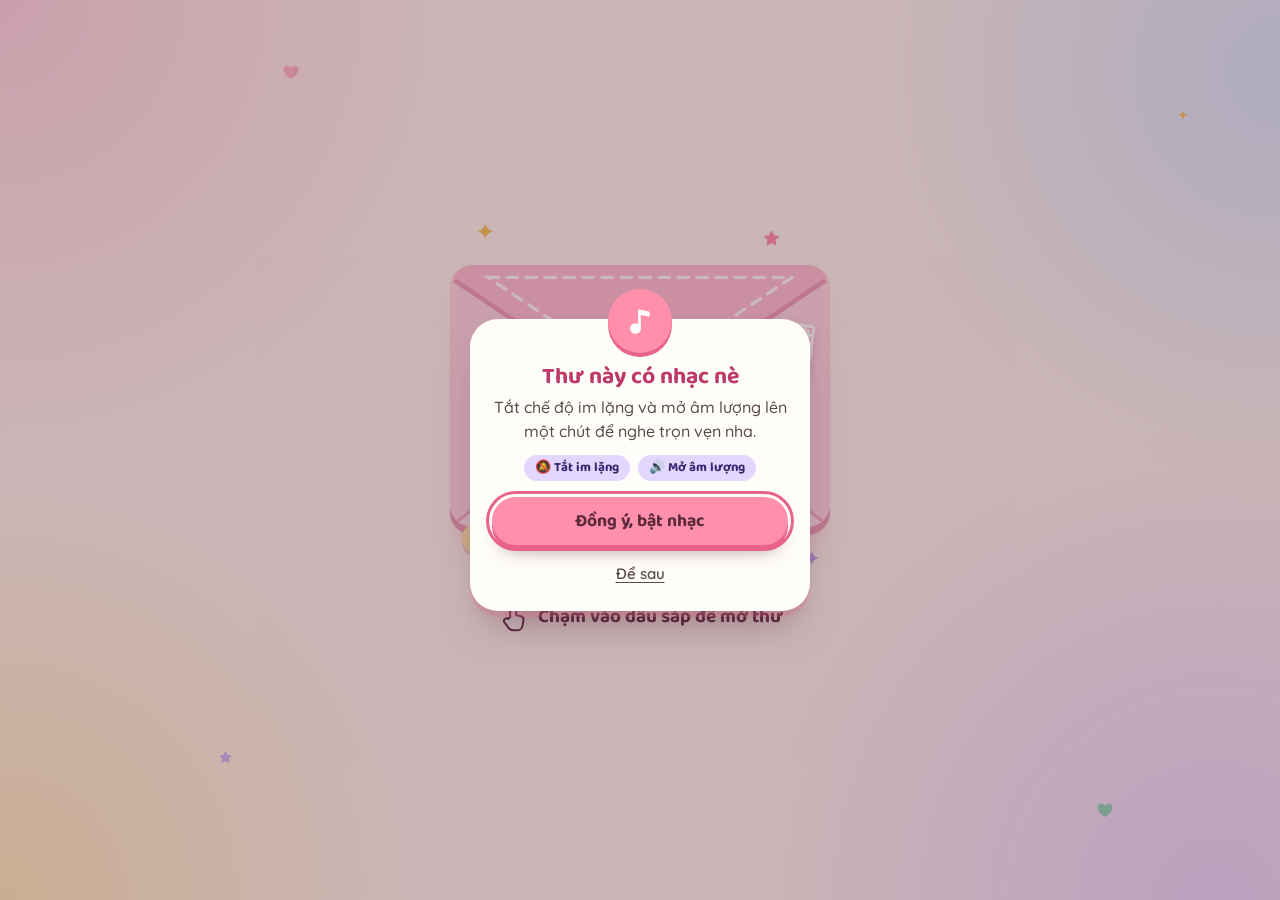
<file: index.html>
<!doctype html>
<html lang="vi">
<head>
<meta charset="utf-8">
<meta name="viewport" content="width=device-width, initial-scale=1, viewport-fit=cover">
<title>Thư mời dự Lễ tốt nghiệp</title>
<meta name="description" content="Có một lá thư nhỏ đang chờ được mở. Chạm vào để đọc nhé!">
<meta name="robots" content="noindex, nofollow">
<meta name="theme-color" content="#FFD6E0">

<!-- Khung xem trước khi gửi link qua Zalo / Messenger (ảnh + tiêu đề).
     SAU KHI ĐƯA TRANG LÊN MẠNG: ở 2 dòng og:url và og:image bên dưới, thay TEN-TRANG-CUA-BAN.example
     bằng đúng địa chỉ trang của bạn (ví dụ be-meo-tot-nghiep.netlify.app),
     giữ nguyên phần https:// ở đầu và /assets/og-image.png ở cuối.
     (Đuôi .example là tên miền dành riêng để làm mẫu, không ai mua được, nên chưa sửa thì
     link cũng không bao giờ trỏ nhầm sang trang của người lạ.) -->
<meta property="og:type" content="website">
<meta property="og:locale" content="vi_VN">
<meta property="og:title" content="Thư mời dự Lễ tốt nghiệp">
<meta property="og:description" content="Có một lá thư nhỏ đang chờ được mở. Chạm vào để đọc nhé!">
<meta property="og:url" content="https://TEN-TRANG-CUA-BAN.example/">
<meta property="og:image" content="https://TEN-TRANG-CUA-BAN.example/assets/og-image.png">
<meta property="og:image:width" content="1200">
<meta property="og:image:height" content="630">
<meta name="twitter:card" content="summary_large_image">

<link rel="icon" href="assets/favicon.svg" type="image/svg+xml">
<link rel="alternate icon" href="assets/favicon-32.png" sizes="32x32" type="image/png">
<link rel="apple-touch-icon" href="assets/apple-touch-icon.png">

<!-- Font nằm sẵn trong assets/fonts (khai báo ở css/fonts.css), không tải từ máy chủ ngoài -->
<link rel="stylesheet" href="css/fonts.css">

<link rel="stylesheet" href="css/base.css">
<link rel="stylesheet" href="css/book.css">
<link rel="stylesheet" href="css/animations.css">
<!-- Tính năng phụ: mỗi tính năng một file trong css/cute và js/cute. Bật tắt trong config.js, mục "features". -->
<link rel="stylesheet" href="css/cute/envelope.css">
<link rel="stylesheet" href="css/cute/greeting-play.css">
<link rel="stylesheet" href="css/cute/photo-stack.css">
<link rel="stylesheet" href="css/cute/sealed-letter.css">
<link rel="stylesheet" href="css/cute/voice-note.css">
<link rel="stylesheet" href="css/cute/star-jar.css">
<link rel="stylesheet" href="css/cute/love-race.css">
<link rel="stylesheet" href="css/cute/diploma.css">
<link rel="stylesheet" href="css/cute/puppy-eyes.css">
<link rel="stylesheet" href="css/cute/pinky-promise.css">
<link rel="stylesheet" href="css/cute/ticket.css">
<link rel="stylesheet" href="css/cute/margin-bears.css">
<link rel="stylesheet" href="css/cute/tassel.css">
<link rel="stylesheet" href="css/cute/music-prompt.css">

<script>
/* Bật chế độ giảm chuyển động thật sớm để không bị nháy. Thử bằng ?motion=reduce */
(function () {
  try {
    var q = new URLSearchParams(location.search).get('motion');
    var sys = window.matchMedia && matchMedia('(prefers-reduced-motion: reduce)').matches;
    if (q === 'reduce' || (sys && q !== 'full')) document.documentElement.classList.add('reduce-motion');
  } catch (e) {}
})();
</script>

<script>
/* "Người canh" chạy trước mọi file khác, để lá thư không bao giờ kẹt mãi ở màn chờ:
   - config.js gõ lỗi (thiếu dấu phẩy, dấu ' trong chữ...): hiện bảng báo lỗi kèm số dòng cho người gửi.
   - Một file của trang không tải được (mạng chập chờn): tải lại trang một lần;
     vẫn không được thì cứ mở các trang ra (vuốt ngang) thay vì để màn chờ quay mãi. */
(function () {
  var Invite = window.Invite = window.Invite || {};
  var failed = Invite.failedFiles = [];   /* main.js đọc để bỏ qua tính năng mất file kiểu */
  var configError = null;

  window.addEventListener('error', function (e) {
    var t = e && e.target;
    if (t && t !== window && (t.tagName === 'SCRIPT' || t.tagName === 'LINK')) {
      failed.push(t.getAttribute('src') || t.getAttribute('href') || '');
      return;
    }
    var file = (e && e.filename) || '';
    if (!configError && /config\.js([?#]|$)/.test(file)) {
      configError = { line: e.lineno || 0, message: String(e.message || '') };
    }
  }, true);

  function el(tag, css, text) {
    var n = document.createElement(tag);
    if (css) n.style.cssText = css;
    if (text) n.textContent = text;
    return n;
  }

  /* Bảng báo lỗi cho người gửi. main.js cũng gọi hàm này. */
  Invite.showConfigError = function () {
    if (!document.body || document.querySelector('.config-error')) return;
    var loader = document.getElementById('loader');
    if (loader && loader.parentNode) loader.parentNode.removeChild(loader);

    var notLoaded = !configError && failed.join(' ').indexOf('config.js') !== -1;
    var box = el('div', 'position:fixed;top:0;right:0;bottom:0;left:0;z-index:110;overflow-y:auto;' +
      '-webkit-overflow-scrolling:touch;display:flex;align-items:flex-start;justify-content:center;' +
      'padding:calc(env(safe-area-inset-top, 0px) + 24px) 16px 32px;box-sizing:border-box;' +
      'background:#FFF8F0 linear-gradient(160deg, #FFD6E0, #FFF8F0 55%, #E4D7FF);');
    box.className = 'config-error';
    box.setAttribute('role', 'alert');
    var card = el('div', 'width:100%;max-width:420px;box-sizing:border-box;margin:auto 0;padding:22px 20px;' +
      'background:#FFFDF9;border:2px solid #FF8FAB;border-radius:22px;box-shadow:0 10px 30px rgba(91,42,60,.15);' +
      'font:500 16px/1.5 "Quicksand","Baloo 2",system-ui,sans-serif;color:#5B4A4A;');
    var head = 'font-family:"Baloo 2","Quicksand",system-ui,sans-serif;font-weight:700;';
    var NS = 'http://www.w3.org/2000/svg';
    var heart = document.createElementNS(NS, 'svg');
    var use = document.createElementNS(NS, 'use');
    heart.setAttribute('aria-hidden', 'true');
    heart.setAttribute('focusable', 'false');
    heart.style.cssText = 'display:block;width:40px;height:40px;margin:0 0 6px;color:#FF8FAB;';
    use.setAttribute('href', '#i-heart');
    heart.appendChild(use);
    card.appendChild(heart);
    card.appendChild(el('h1', head + 'margin:0 0 8px;font-size:22px;line-height:1.25;color:#E8638C;',
      'Ối, lá thư chưa mở được'));

    if (notLoaded) {
      card.appendChild(el('p', 'margin:0 0 12px;', 'Trang không tải được file config.js. ' +
        'Kiểm tra xem file config.js đã được đưa lên cùng chỗ với index.html chưa, rồi tải lại trang.'));
    } else {
      card.appendChild(el('p', 'margin:0 0 12px;', 'File config.js đang có một lỗi gõ nhỏ nên trang chưa đọc được lời thư. ' +
        'Mở config.js và sửa chỗ được chỉ dưới đây.'));
      if (configError && configError.line) {
        card.appendChild(el('p', head + 'margin:0 0 12px;padding:10px 14px;border-radius:14px;' +
          'background:#FFE9A8;color:#5B2A3C;font-size:18px;',
          'Lỗi ở dòng ' + configError.line + ' (hoặc ngay dòng phía trên)'));
      }
      card.appendChild(el('p', head + 'margin:0 0 4px;font-size:16px;color:#5B2A3C;', 'Lỗi hay gặp:'));
      var ul = el('ul', 'margin:0 0 12px;padding-left:20px;');
      [
        'Thiếu dấu phẩy , ở cuối dòng phía trên.',
        "Dấu ' nằm trong chữ, ví dụ 'Baby's'. Sửa thành 'Baby\\'s', hoặc bọc cả câu bằng ngoặc kép: \"Baby's\".",
        "Thiếu dấu ' mở hoặc đóng ở đầu, cuối một câu."
      ].forEach(function (t) { ul.appendChild(el('li', 'margin:0 0 4px;', t)); });
      card.appendChild(ul);
      card.appendChild(el('p', 'margin:0 0 14px;', 'Sửa xong thì lưu file, rồi tải lại trang này.'));
      if (configError && configError.message) {
        card.appendChild(el('p', 'margin:0 0 14px;font-size:13px;color:#7A6666;word-break:break-word;',
          'Trình duyệt báo: ' + configError.message));
      }
    }

    var btn = el('button', head + 'display:block;width:100%;min-height:48px;border:0;border-radius:999px;' +
      'background:#FF8FAB;color:#5B2A3C;font-size:17px;cursor:pointer;', 'Tải lại trang');
    btn.type = 'button';
    btn.addEventListener('click', function () { location.reload(); });
    card.appendChild(btn);
    box.appendChild(card);
    document.body.appendChild(box);
  };

  function stuck() {
    var loader = document.getElementById('loader');
    return !!(loader && !loader.classList.contains('is-done'));
  }

  /* Không chờ được main.js nữa: tự mở các trang ra ở chế độ vuốt ngang */
  function reveal() {
    var book = document.getElementById('book');
    var loader = document.getElementById('loader');
    if (book) {
      if (!book.classList.contains('stf__parent')) book.classList.add('no-flip');
      var pages = book.querySelectorAll('.page');
      for (var i = 0; i < pages.length; i++) pages[i].classList.add('is-seen');
      if (!document.querySelector('[data-bound]')) fillNames(book);
      if (Invite.effects && Invite.effects.mountMascots) {
        try { Invite.effects.mountMascots(document); } catch (e) {}
      }
      if (!Invite.book) {
        var step = function (dir) {
          return function () { book.scrollBy ? book.scrollBy({ left: dir * book.clientWidth, behavior: 'smooth' }) : (book.scrollLeft += dir * book.clientWidth); };
        };
        var prev = document.getElementById('btn-prev');
        var next = document.getElementById('btn-next');
        if (prev) prev.addEventListener('click', step(-1));
        if (next) next.addEventListener('click', step(1));
      }
    }
    if (loader) {
      loader.classList.add('is-done');
      setTimeout(function () { if (loader.parentNode) loader.parentNode.removeChild(loader); }, 800);
    }
  }

  /* main.js không chạy nên chữ {to}, {from} chưa được thay: thay tạm bằng tên trong config */
  function fillNames(scope) {
    var c = window.INVITE_CONFIG || {};
    var to = (c.recipient && c.recipient.name) || 'bạn';
    var from = (c.sender && c.sender.name) || '';
    try {
      var q = new URLSearchParams(location.search).get('to');
      if (q && q.trim()) to = q.trim().slice(0, 30);
    } catch (e) {}
    if (!document.createTreeWalker) return;
    var walk = document.createTreeWalker(scope, 4, null, false);
    var node;
    while ((node = walk.nextNode())) {
      if (node.nodeValue.indexOf('{') !== -1) {
        node.nodeValue = node.nodeValue.split('{to}').join(to).split('{from}').join(from);
      }
    }
  }

  function rescue() {
    if (!window.INVITE_CONFIG) { Invite.showConfigError(); return; }
    if (!stuck()) return;
    var tried = true;
    try { tried = sessionStorage.getItem('invite:reloaded') === '1'; } catch (e) {}
    if (failed.length && !tried) {
      try {
        sessionStorage.setItem('invite:reloaded', '1');
        location.reload();
        return;
      } catch (e) {}
    }
    reveal();
  }

  document.addEventListener('DOMContentLoaded', function () {
    /* Lúc này main.js đã chạy xong phần dựng sách. Đã có sách thì main.js tự tắt màn chờ
       (tối đa 2,5 giây), chỉ can thiệp khi quá lâu; chưa có sách thì cứu sớm. */
    if (!window.INVITE_CONFIG) { Invite.showConfigError(); return; }
    setTimeout(function () {
      if (!stuck()) return;
      if (Invite.book) setTimeout(rescue, 6000);
      else rescue();
    }, Invite.book ? 6000 : 2500);
  });
})();
</script>

<!-- Hai thư viện (lật trang, pháo giấy) được chép sẵn vào js/vendor để trang không phụ thuộc mạng ngoài.
     Giấy phép MIT và ISC nằm cùng thư mục. -->
<script defer src="js/vendor/page-flip.browser.js"></script>
<script defer src="js/vendor/confetti.browser.min.js"></script>
<script defer src="config.js"></script>
<script defer src="js/audio.js"></script>
<script defer src="js/effects.js"></script>
<script defer src="js/book.js"></script>
<script defer src="js/overlay.js"></script>
<script defer src="js/cute/envelope.js"></script>
<script defer src="js/cute/greeting-play.js"></script>
<script defer src="js/cute/photo-stack.js"></script>
<script defer src="js/cute/sealed-letter.js"></script>
<script defer src="js/cute/voice-note.js"></script>
<script defer src="js/cute/star-jar.js"></script>
<script defer src="js/cute/love-race.js"></script>
<script defer src="js/cute/diploma.js"></script>
<script defer src="js/cute/puppy-eyes.js"></script>
<script defer src="js/cute/pinky-promise.js"></script>
<script defer src="js/cute/ticket.js"></script>
<script defer src="js/cute/margin-bears.js"></script>
<script defer src="js/cute/tassel.js"></script>
<script defer src="js/cute/music-prompt.js"></script>
<script defer src="js/main.js"></script>
</head>
<body>

<!-- Bộ icon dùng chung -->
<svg class="sprite" aria-hidden="true" focusable="false">
  <symbol id="i-heart" viewBox="0 0 24 24"><path fill="currentColor" d="M12 21.2c-.4 0-.8-.1-1.1-.4C6.1 17 2 13.4 2 8.9 2 6 4.2 3.8 7 3.8c1.9 0 3.6 1 5 2.9 1.4-1.9 3.1-2.9 5-2.9 2.8 0 5 2.2 5 5.1 0 4.5-4.1 8.1-8.9 11.9-.3.3-.7.4-1.1.4z"/></symbol>
  <symbol id="i-star" viewBox="0 0 24 24"><path fill="currentColor" stroke="currentColor" stroke-width="1.8" stroke-linejoin="round" d="M12 3.2l2.6 5.5 6 .8-4.4 4.2 1.1 6L12 16.8l-5.3 2.9 1.1-6-4.4-4.2 6-.8z"/></symbol>
  <symbol id="i-sparkle" viewBox="0 0 24 24"><path fill="currentColor" d="M12 3.5c.7 5.2 3.3 7.8 8.5 8.5-5.2.7-7.8 3.3-8.5 8.5-.7-5.2-3.3-7.8-8.5-8.5 5.2-.7 7.8-3.3 8.5-8.5z"/></symbol>
  <symbol id="i-paw" viewBox="0 0 24 24"><g fill="currentColor"><path d="M12 12.4c-3.2 0-5.8 2.6-5.8 5.2 0 1.8 1.5 2.9 3.2 2.9 1 0 1.8-.4 2.6-.4s1.6.4 2.6.4c1.7 0 3.2-1.1 3.2-2.9 0-2.6-2.6-5.2-5.8-5.2z"/><ellipse cx="5.2" cy="10.3" rx="2" ry="2.6"/><ellipse cx="9.3" cy="6.2" rx="2" ry="2.7"/><ellipse cx="14.7" cy="6.2" rx="2" ry="2.7"/><ellipse cx="18.8" cy="10.3" rx="2" ry="2.6"/></g></symbol>
  <symbol id="i-bow" viewBox="0 0 56 36">
    <path fill="#D9537E" d="M24 20l-8 14 7-3 3 4 4-13zM32 20l8 14-7-3-3 4-4-13z"/>
    <path fill="#E8638C" d="M27 17C19 5 7 3 5 11.5S13 26 27 19zM29 17C37 5 49 3 51 11.5S43 26 29 19z"/>
    <rect x="23.5" y="12" width="9" height="11" rx="4" fill="#F58AA8"/>
  </symbol>
  <symbol id="i-cap" viewBox="0 0 48 40">
    <path fill="#5E5270" d="M12 20v8.5c0 3.3 5.4 6 12 6s12-2.7 12-6V20l-12 5.5z"/>
    <path fill="#4A3F55" stroke="#4A3F55" stroke-width="2.5" stroke-linejoin="round" d="M24 5l21 9.5-21 9.5-21-9.5z"/>
    <path fill="none" stroke="#F6C453" stroke-width="2" stroke-linecap="round" stroke-linejoin="round" d="M24 14.5l16 2v10"/>
    <circle cx="40" cy="28.5" r="2.6" fill="#F6C453"/>
  </symbol>
  <symbol id="i-calendar" viewBox="0 0 24 24"><g fill="none" stroke="currentColor" stroke-width="2" stroke-linecap="round" stroke-linejoin="round"><rect x="3.5" y="5" width="17" height="15.5" rx="4"/><path d="M3.5 10h17M8 3v4M16 3v4"/></g><path fill="currentColor" d="M12 17.6s-2.9-1.8-2.9-3.7c0-1 .8-1.7 1.6-1.7.5 0 1 .3 1.3.8.3-.5.8-.8 1.3-.8.8 0 1.6.7 1.6 1.7 0 1.9-2.9 3.7-2.9 3.7z"/></symbol>
  <symbol id="i-cal-plus" viewBox="0 0 24 24"><g fill="none" stroke="currentColor" stroke-width="2" stroke-linecap="round" stroke-linejoin="round"><rect x="3.5" y="5" width="17" height="15.5" rx="4"/><path d="M3.5 10h17M8 3v4M16 3v4M12 12.8v5M9.5 15.3h5"/></g></symbol>
  <symbol id="i-clock" viewBox="0 0 24 24"><g fill="none" stroke="currentColor" stroke-width="2" stroke-linecap="round" stroke-linejoin="round"><circle cx="12" cy="12" r="8.5"/><path d="M12 7.5V12l3 2"/></g></symbol>
  <symbol id="i-pin" viewBox="0 0 24 24"><g fill="none" stroke="currentColor" stroke-width="2" stroke-linecap="round" stroke-linejoin="round"><path d="M12 21s-6.5-5.6-6.5-10.4A6.5 6.5 0 0 1 12 4a6.5 6.5 0 0 1 6.5 6.6C18.5 15.4 12 21 12 21z"/><circle cx="12" cy="10.5" r="2.3"/></g></symbol>
  <symbol id="i-arrow-left" viewBox="0 0 24 24"><path fill="none" stroke="currentColor" stroke-width="2.8" stroke-linecap="round" stroke-linejoin="round" d="M14.5 5.5L8 12l6.5 6.5"/></symbol>
  <symbol id="i-arrow-right" viewBox="0 0 24 24"><path fill="none" stroke="currentColor" stroke-width="2.8" stroke-linecap="round" stroke-linejoin="round" d="M9.5 5.5L16 12l-6.5 6.5"/></symbol>
  <symbol id="i-sound-on" viewBox="0 0 24 24"><path fill="none" stroke="currentColor" stroke-width="2.2" stroke-linecap="round" stroke-linejoin="round" d="M9 17.5V6.2l10-2v11.3"/><circle cx="6.6" cy="17.5" r="2.6" fill="currentColor"/><circle cx="16.6" cy="15.5" r="2.6" fill="currentColor"/></symbol>
  <symbol id="i-sound-off" viewBox="0 0 24 24"><g opacity=".45"><path fill="none" stroke="currentColor" stroke-width="2.2" stroke-linecap="round" stroke-linejoin="round" d="M9 17.5V6.2l10-2v11.3"/><circle cx="6.6" cy="17.5" r="2.6" fill="currentColor"/><circle cx="16.6" cy="15.5" r="2.6" fill="currentColor"/></g><path fill="none" stroke="currentColor" stroke-width="2.4" stroke-linecap="round" d="M4 4l16 16"/></symbol>
  <symbol id="i-close" viewBox="0 0 24 24"><path fill="none" stroke="currentColor" stroke-width="2.8" stroke-linecap="round" d="M6.5 6.5l11 11M17.5 6.5l-11 11"/></symbol>
  <symbol id="i-replay" viewBox="0 0 24 24"><path fill="none" stroke="currentColor" stroke-width="2.4" stroke-linecap="round" stroke-linejoin="round" d="M5.2 13a7 7 0 1 0 2-5.6M5 4.6v3.9h3.9"/></symbol>
  <symbol id="i-hand" viewBox="0 0 32 32"><path fill="#fff" stroke="#5B2A3C" stroke-width="2" stroke-linejoin="round" d="M13 16V6.5a3 3 0 0 1 6 0V14l4.6 1.1a3.5 3.5 0 0 1 2.6 4l-.9 5.2A5.5 5.5 0 0 1 19.9 29h-3.6a6 6 0 0 1-4.8-2.4l-4.2-5.7a2.4 2.4 0 0 1 3.6-3.1z"/></symbol>
</svg>

<!-- Linh vật gấu. Các biến thể bật bằng class:
     wave (vẫy tay), balloon (cầm bóng bay tim), love (tim trên bụng), choco (bạn gấu nâu, không đội mũ) -->
<template id="tpl-mascot">
  <svg class="mascot" viewBox="0 0 200 244" preserveAspectRatio="xMidYMax meet" aria-hidden="true" focusable="false">
    <g class="m-balloon">
      <path d="M-14 95C-10 132 30 152 46 188" fill="none" stroke="#fff" stroke-width="2.4" stroke-linecap="round"/>
      <path d="M-14.4 92l-5 7h10z" fill="#E8638C"/>
      <path transform="translate(-48 34) scale(2.8)" fill="#FF6F96" d="M12 21.2c-.4 0-.8-.1-1.1-.4C6.1 17 2 13.4 2 8.9 2 6 4.2 3.8 7 3.8c1.9 0 3.6 1 5 2.9 1.4-1.9 3.1-2.9 5-2.9 2.8 0 5 2.2 5 5.1 0 4.5-4.1 8.1-8.9 11.9-.3.3-.7.4-1.1.4z"/>
      <ellipse cx="-29" cy="56" rx="5.5" ry="8.5" transform="rotate(-32 -29 56)" fill="#fff" opacity=".55"/>
    </g>
    <g class="m-body">
      <ellipse class="f-body" cx="100" cy="190" rx="54" ry="44" fill="#E9BC93"/>
      <ellipse class="f-muzzle" cx="100" cy="198" rx="31" ry="29" fill="#FFF3E4"/>
      <ellipse class="f-limb" cx="66" cy="227" rx="22" ry="13" fill="#E0AE84"/><ellipse cx="66" cy="228.5" rx="10" ry="6" fill="#FFC9D4"/>
      <ellipse class="f-limb" cx="134" cy="227" rx="22" ry="13" fill="#E0AE84"/><ellipse cx="134" cy="228.5" rx="10" ry="6" fill="#FFC9D4"/>
      <ellipse class="f-limb m-arm-l" cx="50" cy="176" rx="13" ry="23" transform="rotate(20 50 176)" fill="#E0AE84"/>
      <path class="m-heart" fill="#FF8FAB" d="M100 204c-.5 0-1-.2-1.4-.5-6.2-4.9-11.6-9.6-11.6-15.4 0-3.8 2.9-6.6 6.5-6.6 2.5 0 4.7 1.3 6.5 3.8 1.8-2.5 4-3.8 6.5-3.8 3.6 0 6.5 2.8 6.5 6.6 0 5.8-5.4 10.5-11.6 15.4-.4.3-.9.5-1.4.5z"/>
    </g>
    <g class="m-head">
      <g class="m-ear m-ear--l"><circle class="f-body" cx="46" cy="64" r="23" fill="#E9BC93"/><circle cx="46" cy="64" r="11.5" fill="#FFC9D4"/></g>
      <g class="m-ear m-ear--r"><circle class="f-body" cx="154" cy="64" r="23" fill="#E9BC93"/><circle cx="154" cy="64" r="11.5" fill="#FFC9D4"/></g>
      <ellipse class="f-head" cx="100" cy="106" rx="69" ry="58" fill="#F1CBA5"/>
      <ellipse class="m-cheek" cx="53" cy="127" rx="12" ry="7.5" fill="#FF9FB5" opacity=".75"/>
      <ellipse class="m-cheek" cx="147" cy="127" rx="12" ry="7.5" fill="#FF9FB5" opacity=".75"/>
      <g class="m-eye"><circle cx="73" cy="110" r="7.8" fill="#43384C"/><circle cx="70.6" cy="107.4" r="2.7" fill="#fff"/><circle cx="75.6" cy="112.4" r="1.2" fill="#fff"/></g>
      <g class="m-eye"><circle cx="127" cy="110" r="7.8" fill="#43384C"/><circle cx="124.6" cy="107.4" r="2.7" fill="#fff"/><circle cx="129.6" cy="112.4" r="1.2" fill="#fff"/></g>
      <g class="m-eye-happy"><path d="M65.5 112q7.5-10 15 0M119.5 112q7.5-10 15 0" fill="none" stroke="#43384C" stroke-width="3.4" stroke-linecap="round"/></g>
      <ellipse class="f-muzzle" cx="100" cy="129" rx="22" ry="16" fill="#FFF3E4"/>
      <ellipse class="m-nose" cx="100" cy="122" rx="6.5" ry="4.6" fill="#5B4A4A"/>
      <path class="m-mouth" d="M100 126.5v4m0 0c-2.8 5-9 5-11.5 1m11.5-1c2.8 5 9 5 11.5 1" fill="none" stroke="#5B4A4A" stroke-width="2.6" stroke-linecap="round" stroke-linejoin="round"/>
    </g>
    <g class="m-arm-r">
      <ellipse class="f-limb" cx="150" cy="176" rx="13" ry="23" transform="rotate(-20 150 176)" fill="#E0AE84"/>
      <ellipse cx="155.5" cy="190" rx="6" ry="7.5" transform="rotate(-20 155.5 190)" fill="#FFC9D4"/>
    </g>
    <g class="m-cap">
      <path d="M58 60c27-13 57-13 84 0v15c-27-11-57-11-84 0z" fill="#5E5270"/>
      <path d="M100 23l80 22-80 22-80-22z" fill="#4A3F55" stroke="#4A3F55" stroke-width="5" stroke-linejoin="round"/>
      <path d="M100 30l54 15-54 15-54-15z" fill="#5E5270" opacity=".55"/>
      <g class="m-tassel">
        <path d="M100 45l58 4v25" fill="none" stroke="#F6C453" stroke-width="3.2" stroke-linecap="round" stroke-linejoin="round"/>
        <rect x="152.5" y="72" width="11" height="17" rx="3.5" fill="#F6C453"/>
      </g>
      <circle cx="100" cy="45" r="5" fill="#F6C453"/>
    </g>
    <g class="m-clip">
      <path transform="translate(124 30) rotate(16 18 18) scale(1.5)" fill="#FF6F96" d="M12 21.2c-.4 0-.8-.1-1.1-.4C6.1 17 2 13.4 2 8.9 2 6 4.2 3.8 7 3.8c1.9 0 3.6 1 5 2.9 1.4-1.9 3.1-2.9 5-2.9 2.8 0 5 2.2 5 5.1 0 4.5-4.1 8.1-8.9 11.9-.3.3-.7.4-1.1.4z"/>
    </g>
  </svg>
</template>

<!-- Màn chờ -->
<div class="loader" id="loader" role="status" aria-live="polite">
  <div class="loader__box">
    <span class="loader__bear" data-mascot="balloon"></span>
    <span class="loader__shadow"></span>
    <p class="loader__text"><span data-bind="pages.loader.text">Có thư cho {to} nè</span><span class="loader__dots"><i>.</i><i>.</i><i>.</i></span></p>
  </div>
</div>

<!-- Hạt bay trang trí -->
<div class="ambient" id="ambient" aria-hidden="true"></div>

<main class="app">
  <header class="topbar">
    <button class="icon-btn icon-btn--sm" id="btn-sound" type="button" aria-pressed="true" aria-label="Tắt âm thanh">
      <svg aria-hidden="true" focusable="false" class="ic ic--on"><use href="#i-sound-on"/></svg>
      <svg aria-hidden="true" focusable="false" class="ic ic--off"><use href="#i-sound-off"/></svg>
    </button>
  </header>

  <div class="book-stage" id="stage">
    <div class="book" id="book">

      <!-- 0. Bìa trước -->
      <section class="page page--cover" data-density="hard" aria-label="Bìa thư mời">
        <div class="page__inner cover">
          <div class="cover__plate" data-reveal style="--i:0">
            <svg aria-hidden="true" focusable="false" class="cover__bow"><use href="#i-bow"/></svg>
            <span class="cover__kicker" data-bind="pages.cover.kicker">Thư mời</span>
            <h1 class="cover__title" data-bind="pages.cover.title">dự Lễ tốt nghiệp</h1>
          </div>
          <div class="cover__mascot" data-reveal style="--i:1">
            <span class="mascot-slot bob" data-mascot="wave balloon"></span>
            <svg aria-hidden="true" focusable="false" class="spark spark--a"><use href="#i-sparkle"/></svg>
            <svg aria-hidden="true" focusable="false" class="spark spark--b"><use href="#i-star"/></svg>
            <svg aria-hidden="true" focusable="false" class="spark spark--c"><use href="#i-heart"/></svg>
            <svg aria-hidden="true" focusable="false" class="spark spark--d"><use href="#i-sparkle"/></svg>
          </div>
          <div class="cover__tagwrap" data-reveal style="--i:2">
            <div class="cover__tag"><svg aria-hidden="true" focusable="false" class="ic"><use href="#i-heart"/></svg><span data-bind="pages.cover.to">Gửi {to}</span></div>
          </div>
          <p class="cover__hint" data-reveal style="--i:3">
            <svg aria-hidden="true" focusable="false" class="hint-hand"><use href="#i-hand"/></svg>
            <span data-bind="pages.cover.hint">Chạm hoặc vuốt để mở</span>
          </p>
        </div>
      </section>

      <!-- 1. Lời chào -->
      <section class="page page--greeting" aria-label="Lời chào">
        <div class="page__inner">
          <span class="stamp" aria-hidden="true"><svg aria-hidden="true" focusable="false"><use href="#i-heart"/></svg></span>
          <h2 class="title title--script" data-typewriter data-bind="pages.greeting.title" data-reveal style="--i:0">Gửi {to},</h2>
          <p class="text" data-bind="pages.greeting.lead" data-reveal style="--i:1">Lorem ipsum dolor sit amet, consectetur adipiscing elit. Sed do eiusmod tempor incididunt ut labore et dolore magna aliqua.</p>
          <div class="page__art" data-reveal style="--i:2">
            <button class="pet" type="button" data-action="pet" aria-label="Chạm vào bạn gấu">
              <span class="bubble" data-bubble data-bind="mascot.hint">Chạm vào gấu nè!</span>
              <span class="mascot-slot bob" data-mascot="wave"></span>
            </button>
            <svg aria-hidden="true" focusable="false" class="spark spark--a"><use href="#i-star"/></svg>
            <svg aria-hidden="true" focusable="false" class="spark spark--d"><use href="#i-sparkle"/></svg>
          </div>
          <span class="page__num">1</span>
        </div>
      </section>

      <!-- 2. Lời mời -->
      <section class="page page--letter" aria-label="Lời mời">
        <div class="page__inner">
          <svg aria-hidden="true" focusable="false" class="doodle doodle--tr"><use href="#i-cap"/></svg>
          <h2 class="title" data-reveal style="--i:0"><span class="hl" data-bind="pages.letter.title">Có điều này muốn nói</span></h2>
          <div class="letter" data-bind-list="pages.letter.paragraphs">
            <p class="text" data-reveal style="--i:1">Lorem ipsum dolor sit amet, consectetur adipiscing elit, sed do eiusmod tempor incididunt ut labore et dolore magna aliqua. Ut enim ad minim veniam, quis nostrud exercitation.</p>
            <p class="text" data-reveal style="--i:2">Duis aute irure dolor in reprehenderit in voluptate velit esse cillum dolore eu fugiat nulla pariatur. Excepteur sint occaecat cupidatat non proident.</p>
          </div>
          <div class="divider" data-reveal style="--i:3" aria-hidden="true">
            <svg aria-hidden="true" focusable="false"><use href="#i-paw"/></svg><svg aria-hidden="true" focusable="false"><use href="#i-heart"/></svg><svg aria-hidden="true" focusable="false"><use href="#i-paw"/></svg>
          </div>
          <span class="page__num">2</span>
        </div>
      </section>

      <!-- 3. Thông tin buổi lễ -->
      <section class="page page--details" aria-label="Thông tin buổi lễ">
        <div class="page__inner">
          <svg aria-hidden="true" focusable="false" class="doodle doodle--tr"><use href="#i-sparkle"/></svg>
          <h2 class="title" data-reveal style="--i:0"><span class="hl" data-bind="pages.details.title">Lễ tốt nghiệp</span></h2>
          <ul class="info">
            <li class="info__row" data-reveal style="--i:1">
              <span class="info__icon"><svg aria-hidden="true" focusable="false"><use href="#i-calendar"/></svg></span>
              <span class="info__text"><small>Ngày</small><strong data-bind="event.dateText">Chủ nhật, 15/11/2026</strong></span>
            </li>
            <li class="info__row" data-reveal style="--i:2">
              <span class="info__icon"><svg aria-hidden="true" focusable="false"><use href="#i-clock"/></svg></span>
              <span class="info__text"><small>Giờ</small><strong data-bind="event.timeText">08:00</strong></span>
            </li>
            <li class="info__row" data-reveal style="--i:3">
              <span class="info__icon"><svg aria-hidden="true" focusable="false"><use href="#i-pin"/></svg></span>
              <span class="info__text"><small>Địa điểm</small><strong data-bind="event.venue">Hội trường Lorem Ipsum</strong><em data-bind="event.address">123 Đường Dolor Sit, Quận Amet</em></span>
            </li>
          </ul>
          <p class="text text--sm" data-bind="pages.details.note" data-reveal style="--i:4">Lorem ipsum dolor sit amet, consectetur adipiscing elit.</p>
          <div class="page__cta" data-reveal style="--i:5">
            <a class="btn" data-bind-href="event.mapUrl" href="https://www.google.com/maps" target="_blank" rel="noopener"><svg aria-hidden="true" focusable="false" class="ic"><use href="#i-pin"/></svg><span>Mở bản đồ</span></a>
          </div>
          <span class="page__num">3</span>
        </div>
      </section>

      <!-- 4. Ảnh polaroid -->
      <section class="page page--photo" aria-label="Ảnh kỷ niệm">
        <div class="page__inner">
          <svg aria-hidden="true" focusable="false" class="doodle doodle--tr"><use href="#i-star"/></svg>
          <h2 class="title" data-reveal style="--i:0"><span class="hl" data-bind="pages.photo.title">Khoảnh khắc nhỏ</span></h2>
          <div class="polaroid-wrap" data-reveal style="--i:1">
            <button class="polaroid" type="button" data-action="wobble" aria-label="Ảnh kỷ niệm, chạm để lắc">
              <span class="polaroid__tape"></span>
              <img class="polaroid__img" data-bind-src="pages.photo.src" src="assets/photo.svg" alt="" draggable="false">
              <span class="polaroid__cap" data-bind="pages.photo.caption">Lorem ipsum dolor sit amet</span>
              <svg aria-hidden="true" focusable="false" class="polaroid__sticker"><use href="#i-heart"/></svg>
            </button>
            <svg aria-hidden="true" focusable="false" class="spark spark--b"><use href="#i-heart"/></svg>
            <svg aria-hidden="true" focusable="false" class="spark spark--d"><use href="#i-sparkle"/></svg>
          </div>
          <p class="together" data-together hidden><svg aria-hidden="true" focusable="false" class="ic"><use href="#i-heart"/></svg><span></span></p>
          <p class="text text--sm text--center" data-bind="pages.photo.text" data-reveal style="--i:2">Lorem ipsum dolor sit amet, consectetur adipiscing elit.</p>
          <span class="page__num">4</span>
        </div>
      </section>

      <!-- 5. Đếm ngược -->
      <section class="page page--count" aria-label="Đếm ngược">
        <div class="page__inner">
          <svg aria-hidden="true" focusable="false" class="doodle doodle--tr"><use href="#i-clock"/></svg>
          <h2 class="title" data-reveal style="--i:0"><span class="hl" data-bind="pages.countdown.title">Đếm ngược nào!</span></h2>
          <p class="text text--sm" data-bind="pages.countdown.text" data-reveal style="--i:1">Lorem ipsum dolor sit amet, consectetur adipiscing elit.</p>
          <div class="count" data-countdown data-reveal style="--i:2">
            <div class="count__tile"><b data-unit="d">00</b><small>ngày</small></div>
            <div class="count__tile"><b data-unit="h">00</b><small>giờ</small></div>
            <div class="count__tile"><b data-unit="m">00</b><small>phút</small></div>
            <div class="count__tile"><b data-unit="s">00</b><small>giây</small></div>
          </div>
          <p class="count__done" data-bind="pages.countdown.done">Đến ngày rồi nè!</p>
          <div class="page__art page__art--sm" data-reveal style="--i:3">
            <button class="pet" type="button" data-action="pet" aria-label="Chạm vào bạn gấu">
              <span class="mascot-slot bob" data-mascot="love"></span>
            </button>
          </div>
          <div class="page__cta" data-reveal style="--i:4">
            <a class="btn btn--lav" data-bind-href="event.calendarUrl" href="https://calendar.google.com" target="_blank" rel="noopener"><svg aria-hidden="true" focusable="false" class="ic"><use href="#i-cal-plus"/></svg><span>Thêm vào lịch</span></a>
          </div>
          <span class="page__num">5</span>
        </div>
      </section>

      <!-- 6. Lời mời cuối -->
      <section class="page page--rsvp" aria-label="Lời mời cuối">
        <div class="page__inner">
          <div class="page__art page__art--rsvp" data-reveal style="--i:0">
            <button class="pet pet--couple" type="button" data-action="pet" aria-label="Chạm vào hai bạn gấu">
              <span class="couple">
                <span class="couple__a" data-mascot="love"></span>
                <svg aria-hidden="true" focusable="false" class="couple__heart"><use href="#i-heart"/></svg>
                <span class="couple__b" data-mascot="choco"></span>
              </span>
            </button>
            <svg aria-hidden="true" focusable="false" class="spark spark--a"><use href="#i-heart"/></svg>
            <svg aria-hidden="true" focusable="false" class="spark spark--b"><use href="#i-sparkle"/></svg>
          </div>
          <h2 class="title title--center" data-reveal style="--i:1"><span class="hl" data-rsvp-question data-bind="pages.rsvp.question">Đến chung vui nhé?</span></h2>
          <p class="text text--center" data-bind="pages.rsvp.text" data-reveal style="--i:2">Lorem ipsum dolor sit amet, consectetur adipiscing elit, sed do eiusmod tempor.</p>
          <div class="page__cta page__cta--stack" data-reveal style="--i:3">
            <button class="btn btn--big" type="button" data-action="rsvp"><svg aria-hidden="true" focusable="false" class="ic"><use href="#i-heart"/></svg><span data-rsvp-label data-bind="pages.rsvp.button">Mình sẽ đến!</span></button>
            <button class="btn-no" type="button" data-action="rsvp-no"><span data-rsvp-no data-bind="pages.rsvp.no">Để nghĩ đã…</span></button>
          </div>
          <span class="page__num">6</span>
        </div>
      </section>

      <!-- 7. Bìa sau -->
      <section class="page page--back" data-density="hard" aria-label="Bìa sau">
        <div class="page__inner cover cover--back">
          <div class="back__couple" data-reveal style="--i:0">
            <span class="couple couple--hug" aria-hidden="true">
              <span class="couple__a" data-mascot="love"></span>
              <svg aria-hidden="true" focusable="false" class="couple__heart"><use href="#i-heart"/></svg>
              <span class="couple__b" data-mascot="choco"></span>
            </span>
          </div>
          <h2 class="back__title" data-bind="pages.back.title" data-reveal style="--i:1">Hẹn gặp nhé!</h2>
          <div class="back__note" data-reveal style="--i:2">
            <p class="text text--center" data-bind="pages.back.text">Lorem ipsum dolor sit amet, consectetur adipiscing elit.</p>
            <p class="back__sign" data-bind="pages.back.sign">{from}</p>
          </div>
          <div class="page__cta" data-reveal style="--i:3">
            <button class="btn btn--light" type="button" data-action="restart"><svg aria-hidden="true" focusable="false" class="ic"><use href="#i-replay"/></svg><span>Đọc lại từ đầu</span></button>
          </div>
        </div>
      </section>

    </div>
  </div>

  <nav class="controls" aria-label="Chuyển trang">
    <button class="icon-btn" id="btn-prev" type="button" aria-label="Trang trước"><svg aria-hidden="true" focusable="false" class="ic"><use href="#i-arrow-left"/></svg></button>
    <ol class="dots" id="dots" aria-hidden="true"></ol>
    <button class="icon-btn" id="btn-next" type="button" aria-label="Trang sau"><svg aria-hidden="true" focusable="false" class="ic"><use href="#i-arrow-right"/></svg></button>
  </nav>
  <p class="sr-only" id="page-status" aria-live="polite"></p>
</main>

<!-- Lớp hiệu ứng ăn mừng và tim nở khi chạm -->
<div class="fx" id="fx" aria-hidden="true"></div>

<!-- Nhắc xoay dọc -->
<div class="rotate" aria-hidden="true">
  <div class="rotate__box">
    <svg aria-hidden="true" focusable="false" class="rotate__ic"><use href="#i-heart"/></svg>
    <p>Xoay dọc điện thoại nhé</p>
  </div>
</div>

</body>
</html>
</file>
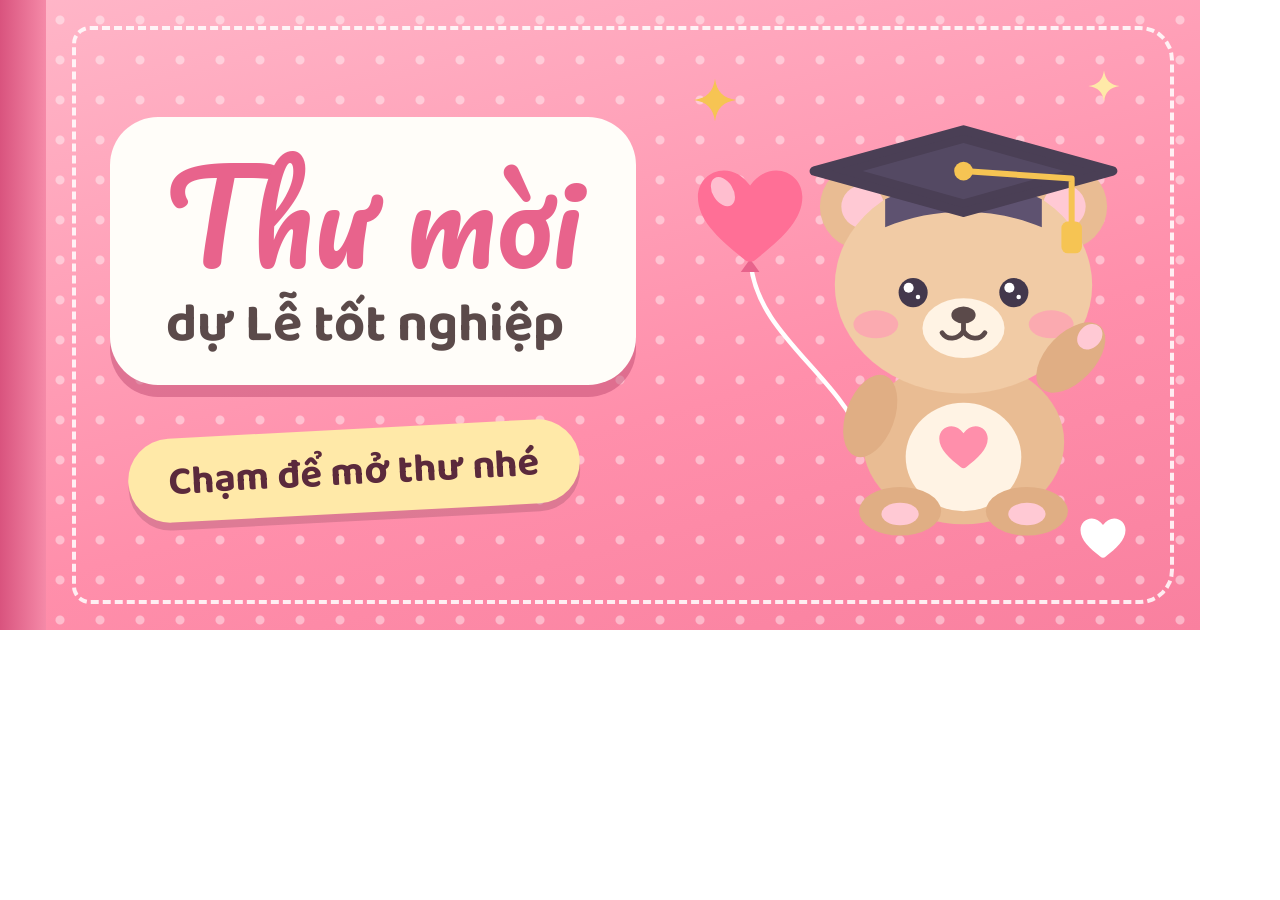
<file: tools/og.html>
<!doctype html>
<html lang="vi">
<head>
<meta charset="utf-8">
<meta name="robots" content="noindex, nofollow">
<title>Ảnh xem trước 1200 x 630</title>
<!--
  Trang này chỉ dùng để chụp ảnh xem trước (assets/og-image.png),
  là tấm ảnh hiện ra khi bạn gửi link qua Zalo hoặc Messenger.
  Muốn đổi chữ trên ảnh: sửa chữ bên dưới, mở trang này bằng Chrome,
  chụp đúng khung 1200 x 630 rồi lưu đè lên assets/og-image.png.
-->
<link rel="stylesheet" href="../css/fonts.css">
<style>
  * { box-sizing: border-box; }
  html, body { margin: 0; }
  body { width: 1200px; height: 630px; overflow: hidden; }

  .card {
    position: relative;
    width: 1200px;
    height: 630px;
    display: flex;
    align-items: center;
    padding: 0 70px 0 110px;
    color: #5B2A3C;
    background:
      radial-gradient(circle at 20px 20px, rgba(255, 255, 255, .42) 4px, transparent 5px) 0 0 / 40px 40px,
      linear-gradient(165deg, #FFB6C8 0%, #FF8FAB 62%, #F9809F 100%);
  }

  /* Gáy sách và đường chỉ khâu */
  .card::before {
    content: "";
    position: absolute;
    top: 0; bottom: 0; left: 0;
    width: 46px;
    background: linear-gradient(90deg, #D9537E, #F58AA8);
  }
  .card::after {
    content: "";
    position: absolute;
    inset: 26px 26px 26px 72px;
    border: 4px dashed rgba(255, 255, 255, .85);
    border-radius: 18px 34px 34px 18px;
  }

  .left { position: relative; z-index: 1; flex: 1; }

  .plate {
    display: inline-block;
    padding: 18px 56px 30px;
    background: #FFFDF9;
    border-radius: 48px;
    box-shadow: 0 12px 0 rgba(184, 67, 106, .45);
  }
  .kicker {
    display: block;
    font-family: "Pacifico", cursive;
    font-size: 124px;
    line-height: 1.3;
    color: #E8638C;
  }
  .title {
    display: block;
    font-family: "Baloo 2", sans-serif;
    font-weight: 700;
    font-size: 54px;
    line-height: 1.1;
    color: #5B4A4A;
  }
  .tag {
    display: inline-block;
    margin: 44px 0 0 18px;
    padding: 12px 40px 8px;
    border-radius: 999px;
    background: #FFE9A8;
    font-family: "Baloo 2", sans-serif;
    font-weight: 700;
    font-size: 40px;
    transform: rotate(-3deg);
    box-shadow: 0 8px 0 rgba(91, 42, 60, .2);
  }

  .bear { position: relative; z-index: 1; width: 470px; flex: none; margin-right: -20px; }
  .bear img { display: block; width: 100%; }

  .deco { position: absolute; z-index: 1; }
</style>
</head>
<body>
  <div class="card">
    <div class="left">
      <div class="plate">
        <span class="kicker">Thư mời</span>
        <span class="title">dự Lễ tốt nghiệp</span>
      </div>
      <br>
      <span class="tag">Chạm để mở thư nhé</span>
    </div>
    <div class="bear"><img src="../assets/mascot.svg" alt=""></div>

    <svg class="deco" style="top:70px; right:455px; width:60px" viewBox="0 0 24 24"><path fill="#F6C453" d="M12 3.5c.7 5.2 3.3 7.8 8.5 8.5-5.2.7-7.8 3.3-8.5 8.5-.7-5.2-3.3-7.8-8.5-8.5 5.2-.7 7.8-3.3 8.5-8.5z"/></svg>
    <svg class="deco" style="bottom:66px; right:70px; width:54px" viewBox="0 0 24 24"><path fill="#fff" d="M12 21.2c-.4 0-.8-.1-1.1-.4C6.1 17 2 13.4 2 8.9 2 6 4.2 3.8 7 3.8c1.9 0 3.6 1 5 2.9 1.4-1.9 3.1-2.9 5-2.9 2.8 0 5 2.2 5 5.1 0 4.5-4.1 8.1-8.9 11.9-.3.3-.7.4-1.1.4z"/></svg>
    <svg class="deco" style="top:64px; right:74px; width:44px" viewBox="0 0 24 24"><path fill="#FFE9A8" d="M12 3.5c.7 5.2 3.3 7.8 8.5 8.5-5.2.7-7.8 3.3-8.5 8.5-.7-5.2-3.3-7.8-8.5-8.5 5.2-.7 7.8-3.3 8.5-8.5z"/></svg>
  </div>
</body>
</html>
</file>
<file: css/fonts.css>
/* =====================================================================
   fonts.css - font nằm sẵn trong assets/fonts, không cần tải từ máy chủ ngoài.
   Baloo 2 (tiêu đề, nút), Mali (chữ thư viết tay), Quicksand (chữ thường), Pacifico (chữ bìa).
   Giấy phép SIL Open Font License: xem assets/fonts/LICENSE-OFL.txt
   ===================================================================== */

/* Baloo 2 500 800 - vietnamese */
@font-face {
  font-family: "Baloo 2";
  font-style: normal;
  font-weight: 500 800;
  font-display: swap;
  src: url("../assets/fonts/baloo2-500-800-vietnamese.woff2") format("woff2");
  unicode-range: U+0102-0103, U+0110-0111, U+0128-0129, U+0168-0169, U+01A0-01A1, U+01AF-01B0, U+0300-0301, U+0303-0304, U+0308-0309, U+0323, U+0329, U+1EA0-1EF9, U+20AB;
}

/* Baloo 2 500 800 - latin-ext */
@font-face {
  font-family: "Baloo 2";
  font-style: normal;
  font-weight: 500 800;
  font-display: swap;
  src: url("../assets/fonts/baloo2-500-800-latin-ext.woff2") format("woff2");
  unicode-range: U+0100-02BA, U+02BD-02C5, U+02C7-02CC, U+02CE-02D7, U+02DD-02FF, U+0304, U+0308, U+0329, U+1D00-1DBF, U+1E00-1E9F, U+1EF2-1EFF, U+2020, U+20A0-20AB, U+20AD-20C0, U+2113, U+2C60-2C7F, U+A720-A7FF;
}

/* Baloo 2 500 800 - latin */
@font-face {
  font-family: "Baloo 2";
  font-style: normal;
  font-weight: 500 800;
  font-display: swap;
  src: url("../assets/fonts/baloo2-500-800-latin.woff2") format("woff2");
  unicode-range: U+0000-00FF, U+0131, U+0152-0153, U+02BB-02BC, U+02C6, U+02DA, U+02DC, U+0304, U+0308, U+0329, U+2000-206F, U+20AC, U+2122, U+2191, U+2193, U+2212, U+2215, U+FEFF, U+FFFD;
}

/* Mali 400 - vietnamese */
@font-face {
  font-family: "Mali";
  font-style: normal;
  font-weight: 400;
  font-display: swap;
  src: url("../assets/fonts/mali-400-vietnamese.woff2") format("woff2");
  unicode-range: U+0102-0103, U+0110-0111, U+0128-0129, U+0168-0169, U+01A0-01A1, U+01AF-01B0, U+0300-0301, U+0303-0304, U+0308-0309, U+0323, U+0329, U+1EA0-1EF9, U+20AB;
}

/* Mali 400 - latin-ext */
@font-face {
  font-family: "Mali";
  font-style: normal;
  font-weight: 400;
  font-display: swap;
  src: url("../assets/fonts/mali-400-latin-ext.woff2") format("woff2");
  unicode-range: U+0100-02BA, U+02BD-02C5, U+02C7-02CC, U+02CE-02D7, U+02DD-02FF, U+0304, U+0308, U+0329, U+1D00-1DBF, U+1E00-1E9F, U+1EF2-1EFF, U+2020, U+20A0-20AB, U+20AD-20C0, U+2113, U+2C60-2C7F, U+A720-A7FF;
}

/* Mali 400 - latin */
@font-face {
  font-family: "Mali";
  font-style: normal;
  font-weight: 400;
  font-display: swap;
  src: url("../assets/fonts/mali-400-latin.woff2") format("woff2");
  unicode-range: U+0000-00FF, U+0131, U+0152-0153, U+02BB-02BC, U+02C6, U+02DA, U+02DC, U+0304, U+0308, U+0329, U+2000-206F, U+20AC, U+2122, U+2191, U+2193, U+2212, U+2215, U+FEFF, U+FFFD;
}

/* Mali 500 - vietnamese */
@font-face {
  font-family: "Mali";
  font-style: normal;
  font-weight: 500;
  font-display: swap;
  src: url("../assets/fonts/mali-500-vietnamese.woff2") format("woff2");
  unicode-range: U+0102-0103, U+0110-0111, U+0128-0129, U+0168-0169, U+01A0-01A1, U+01AF-01B0, U+0300-0301, U+0303-0304, U+0308-0309, U+0323, U+0329, U+1EA0-1EF9, U+20AB;
}

/* Mali 500 - latin-ext */
@font-face {
  font-family: "Mali";
  font-style: normal;
  font-weight: 500;
  font-display: swap;
  src: url("../assets/fonts/mali-500-latin-ext.woff2") format("woff2");
  unicode-range: U+0100-02BA, U+02BD-02C5, U+02C7-02CC, U+02CE-02D7, U+02DD-02FF, U+0304, U+0308, U+0329, U+1D00-1DBF, U+1E00-1E9F, U+1EF2-1EFF, U+2020, U+20A0-20AB, U+20AD-20C0, U+2113, U+2C60-2C7F, U+A720-A7FF;
}

/* Mali 500 - latin */
@font-face {
  font-family: "Mali";
  font-style: normal;
  font-weight: 500;
  font-display: swap;
  src: url("../assets/fonts/mali-500-latin.woff2") format("woff2");
  unicode-range: U+0000-00FF, U+0131, U+0152-0153, U+02BB-02BC, U+02C6, U+02DA, U+02DC, U+0304, U+0308, U+0329, U+2000-206F, U+20AC, U+2122, U+2191, U+2193, U+2212, U+2215, U+FEFF, U+FFFD;
}

/* Mali 600 - vietnamese */
@font-face {
  font-family: "Mali";
  font-style: normal;
  font-weight: 600;
  font-display: swap;
  src: url("../assets/fonts/mali-600-vietnamese.woff2") format("woff2");
  unicode-range: U+0102-0103, U+0110-0111, U+0128-0129, U+0168-0169, U+01A0-01A1, U+01AF-01B0, U+0300-0301, U+0303-0304, U+0308-0309, U+0323, U+0329, U+1EA0-1EF9, U+20AB;
}

/* Mali 600 - latin-ext */
@font-face {
  font-family: "Mali";
  font-style: normal;
  font-weight: 600;
  font-display: swap;
  src: url("../assets/fonts/mali-600-latin-ext.woff2") format("woff2");
  unicode-range: U+0100-02BA, U+02BD-02C5, U+02C7-02CC, U+02CE-02D7, U+02DD-02FF, U+0304, U+0308, U+0329, U+1D00-1DBF, U+1E00-1E9F, U+1EF2-1EFF, U+2020, U+20A0-20AB, U+20AD-20C0, U+2113, U+2C60-2C7F, U+A720-A7FF;
}

/* Mali 600 - latin */
@font-face {
  font-family: "Mali";
  font-style: normal;
  font-weight: 600;
  font-display: swap;
  src: url("../assets/fonts/mali-600-latin.woff2") format("woff2");
  unicode-range: U+0000-00FF, U+0131, U+0152-0153, U+02BB-02BC, U+02C6, U+02DA, U+02DC, U+0304, U+0308, U+0329, U+2000-206F, U+20AC, U+2122, U+2191, U+2193, U+2212, U+2215, U+FEFF, U+FFFD;
}

/* Pacifico 400 - vietnamese */
@font-face {
  font-family: "Pacifico";
  font-style: normal;
  font-weight: 400;
  font-display: swap;
  src: url("../assets/fonts/pacifico-400-vietnamese.woff2") format("woff2");
  unicode-range: U+0102-0103, U+0110-0111, U+0128-0129, U+0168-0169, U+01A0-01A1, U+01AF-01B0, U+0300-0301, U+0303-0304, U+0308-0309, U+0323, U+0329, U+1EA0-1EF9, U+20AB;
}

/* Pacifico 400 - latin-ext */
@font-face {
  font-family: "Pacifico";
  font-style: normal;
  font-weight: 400;
  font-display: swap;
  src: url("../assets/fonts/pacifico-400-latin-ext.woff2") format("woff2");
  unicode-range: U+0100-02BA, U+02BD-02C5, U+02C7-02CC, U+02CE-02D7, U+02DD-02FF, U+0304, U+0308, U+0329, U+1D00-1DBF, U+1E00-1E9F, U+1EF2-1EFF, U+2020, U+20A0-20AB, U+20AD-20C0, U+2113, U+2C60-2C7F, U+A720-A7FF;
}

/* Pacifico 400 - latin */
@font-face {
  font-family: "Pacifico";
  font-style: normal;
  font-weight: 400;
  font-display: swap;
  src: url("../assets/fonts/pacifico-400-latin.woff2") format("woff2");
  unicode-range: U+0000-00FF, U+0131, U+0152-0153, U+02BB-02BC, U+02C6, U+02DA, U+02DC, U+0304, U+0308, U+0329, U+2000-206F, U+20AC, U+2122, U+2191, U+2193, U+2212, U+2215, U+FEFF, U+FFFD;
}

/* Quicksand 400 700 - vietnamese */
@font-face {
  font-family: "Quicksand";
  font-style: normal;
  font-weight: 400 700;
  font-display: swap;
  src: url("../assets/fonts/quicksand-400-700-vietnamese.woff2") format("woff2");
  unicode-range: U+0102-0103, U+0110-0111, U+0128-0129, U+0168-0169, U+01A0-01A1, U+01AF-01B0, U+0300-0301, U+0303-0304, U+0308-0309, U+0323, U+0329, U+1EA0-1EF9, U+20AB;
}

/* Quicksand 400 700 - latin-ext */
@font-face {
  font-family: "Quicksand";
  font-style: normal;
  font-weight: 400 700;
  font-display: swap;
  src: url("../assets/fonts/quicksand-400-700-latin-ext.woff2") format("woff2");
  unicode-range: U+0100-02BA, U+02BD-02C5, U+02C7-02CC, U+02CE-02D7, U+02DD-02FF, U+0304, U+0308, U+0329, U+1D00-1DBF, U+1E00-1E9F, U+1EF2-1EFF, U+2020, U+20A0-20AB, U+20AD-20C0, U+2113, U+2C60-2C7F, U+A720-A7FF;
}

/* Quicksand 400 700 - latin */
@font-face {
  font-family: "Quicksand";
  font-style: normal;
  font-weight: 400 700;
  font-display: swap;
  src: url("../assets/fonts/quicksand-400-700-latin.woff2") format("woff2");
  unicode-range: U+0000-00FF, U+0131, U+0152-0153, U+02BB-02BC, U+02C6, U+02DA, U+02DC, U+0304, U+0308, U+0329, U+2000-206F, U+20AC, U+2122, U+2191, U+2193, U+2212, U+2215, U+FEFF, U+FFFD;
}
</file>
<file: css/base.css>
/* =====================================================================
   base.css - biến màu, font, khung trang, các lớp phủ
   ===================================================================== */

:root {
  /* Bảng màu */
  --cream: #FFF8F0;
  --paper: #FFFDF9;
  --blush: #FFD6E0;
  --pink: #FF8FAB;
  --rose: #E8638C;
  --peach: #FFE5D0;
  --butter: #FFE9A8;
  --mint: #CDEFE0;
  --sky: #CFE8FF;
  --lav: #E4D7FF;
  --gold: #F6C453;
  --plum: #4A3F55;
  --cocoa: #5B4A4A;
  --muted: #7A6666;
  --berry: #5B2A3C;
  /* Hồng đậm cho chữ tiêu đề và chữ ký: --rose nằm trên vệt dạ quang chỉ đạt khoảng 2:1, khó đọc.
     Màu này đạt trên 3:1 trên mọi vệt màu của các trang mà vẫn là sắc hồng của cuốn sách. */
  --rose-ink: #BD3A67;

  /* Font (đều có dấu tiếng Việt) */
  --font-head: "Baloo 2", "Quicksand", system-ui, sans-serif;
  --font-body: "Quicksand", system-ui, -apple-system, "Segoe UI", Roboto, sans-serif;
  --font-script: "Pacifico", "Baloo 2", cursive;
  --font-hand: "Mali", "Quicksand", system-ui, sans-serif;

  /* Kích thước khung */
  --top-h: 56px;
  --bottom-h: 76px;
  --safe-t: env(safe-area-inset-top, 0px);
  --safe-b: env(safe-area-inset-bottom, 0px);
  /* Khoảng thở giữa cuốn sách với thanh trên và hàng nút dưới */
  --gap-v: 16px;
  --avail-h: calc(100vh - var(--top-h) - var(--bottom-h) - var(--safe-t) - var(--safe-b) - var(--gap-v));

  /* Một biến điều khiển cả cuốn sách lẫn cỡ chữ. Tỉ lệ trang 360 x 580.
     Sách luôn vừa hàng giữa (không đặt sàn 220px như trước: sàn đó làm sách tràn đè lên nút
     ở màn thấp). Màn thấp thì lấy bớt chỗ của thanh trên và hàng nút dưới, xem đoạn @media bên dưới.
     Sàn 160px chỉ để chặn giá trị âm khi màn nằm ngang (lúc đó đã có lớp nhắc xoay dọc che). */
  --book-w: max(160px, min(92vw, 420px, calc(var(--avail-h) * 0.62)));
  --book-h: calc(var(--book-w) * 580 / 360);

  --r-page: 20px;
  --r-spine: 7px;
}

@supports (height: 100dvh) {
  :root {
    --avail-h: calc(100dvh - var(--top-h) - var(--bottom-h) - var(--safe-t) - var(--safe-b) - var(--gap-v));
  }
}

/* Màn thấp (Safari và trình duyệt trong Zalo/Messenger khi còn hiện thanh công cụ, ví dụ iPhone 8
   chỉ còn khoảng 548px): thu gọn thanh trên và hàng nút dưới để nhường chỗ cho sách và chữ.
   Ngưỡng 560px để màn 320x568 (cỡ chuẩn các tính năng đã căn theo) giữ nguyên bố cục cũ. */
@media (max-height: 560px) {
  :root {
    --top-h: 48px;
    --bottom-h: 56px;
  }
}

/* Màn rất thấp (iPhone 4 inch khi còn thanh công cụ, khoảng 454-500px) */
@media (max-height: 520px) {
  :root {
    --top-h: 46px;
    --bottom-h: 52px;
    /* 6px: ở 320x460 sách vẫn rộng 220px như trước, các tính năng đã căn chỉnh theo cỡ đó */
    --gap-v: 6px;
  }
}

*, *::before, *::after { box-sizing: border-box; }

html, body {
  height: 100%;
  margin: 0;
  overflow: hidden;
  overscroll-behavior: none;
}

html {
  -webkit-text-size-adjust: 100%;
  text-size-adjust: 100%;
}

body {
  position: fixed;
  top: 0;
  right: 0;
  bottom: 0;
  left: 0;
  width: 100%;
  font-family: var(--font-body);
  font-weight: 500;
  color: var(--cocoa);
  background:
    radial-gradient(60vmax 60vmax at 0% 0%, rgba(255, 214, 224, .95), transparent 62%),
    radial-gradient(52vmax 52vmax at 100% 8%, rgba(207, 232, 255, .85), transparent 62%),
    radial-gradient(60vmax 60vmax at 95% 100%, rgba(228, 215, 255, .9), transparent 62%),
    radial-gradient(52vmax 52vmax at 0% 100%, rgba(255, 233, 168, .75), transparent 62%),
    var(--cream);
  -webkit-tap-highlight-color: transparent;
  -webkit-font-smoothing: antialiased;
}

button { font: inherit; color: inherit; }

.sprite {
  position: absolute;
  width: 0;
  height: 0;
  overflow: hidden;
}

.sr-only {
  position: absolute;
  width: 1px;
  height: 1px;
  margin: -1px;
  padding: 0;
  overflow: hidden;
  clip: rect(0, 0, 0, 0);
  white-space: nowrap;
  border: 0;
}

.ic {
  display: block;
  flex: none;
  width: 1.25em;
  height: 1.25em;
}

/* ---------- Bố cục chính ---------- */

.app {
  position: relative;
  z-index: 2;
  height: 100%;
  display: grid;
  grid-template-rows: var(--top-h) minmax(0, 1fr) var(--bottom-h);
  justify-items: center;
  align-items: center;
  padding:
    var(--safe-t)
    max(12px, env(safe-area-inset-right, 0px))
    var(--safe-b)
    max(12px, env(safe-area-inset-left, 0px));
}

.topbar {
  width: min(100%, 460px);
  display: flex;
  justify-content: flex-end;
  align-items: center;
  padding: 0 2px;
}

.controls {
  width: min(100%, var(--book-w));
  display: flex;
  align-items: center;
  justify-content: space-between;
  gap: 12px;
}

/* ---------- Nút tròn ---------- */

.icon-btn {
  flex: none;
  width: 48px;
  height: 48px;
  padding: 0;
  border: 0;
  border-radius: 50%;
  background: #fff;
  color: var(--rose);
  display: grid;
  place-items: center;
  cursor: pointer;
  box-shadow: 0 4px 0 rgba(232, 99, 140, .28), 0 10px 18px -10px rgba(232, 99, 140, .6);
  transition: transform .12s ease, box-shadow .12s ease, opacity .2s ease;
  touch-action: manipulation;
  -webkit-appearance: none;
  appearance: none;
}

.icon-btn .ic { width: 24px; height: 24px; }

.icon-btn:active {
  transform: translateY(3px) scale(.96);
  box-shadow: 0 1px 0 rgba(232, 99, 140, .28);
}

.icon-btn:focus-visible,
.btn:focus-visible,
.btn-no:focus-visible,
.pet:focus-visible,
.polaroid:focus-visible {
  outline: 3px solid var(--rose);
  outline-offset: 3px;
}

.icon-btn[disabled] {
  opacity: .35;
  cursor: default;
  box-shadow: 0 2px 0 rgba(232, 99, 140, .18);
}

/* Màn thấp: nút tròn nhỏ lại cho vừa hàng đã thu gọn, nhưng không dưới 44px (vùng chạm tối thiểu) */
@media (max-height: 560px) {
  .icon-btn { width: 44px; height: 44px; }
  .icon-btn .ic { width: 22px; height: 22px; }
}

#btn-sound[aria-pressed="true"] .ic--off,
#btn-sound[aria-pressed="false"] .ic--on { display: none; }

/* Nhạc nền đang phát (js/audio.js gắn class bgm-playing lên thẻ html): một nốt nhạc nhỏ
   nhún nhảy ở góc nút loa, để người xem biết nhạc từ đâu ra và muốn tắt thì bấm vào đâu */
#btn-sound { position: relative; }

#btn-sound::after {
  content: '';
  position: absolute;
  top: -1px;
  right: -6px;
  width: 17px;
  height: 17px;
  background: url("data:image/svg+xml,%3Csvg xmlns='http://www.w3.org/2000/svg' viewBox='0 0 24 24'%3E%3Ccircle cx='8.6' cy='17.6' r='4' fill='%23E8638C'/%3E%3Cpath d='M10.6 17.6V3.2l8.6 1.9v3.8l-6.6-1.4v10.1z' fill='%23E8638C'/%3E%3C/svg%3E") center / contain no-repeat;
  opacity: 0;
  pointer-events: none;
}

.bgm-playing #btn-sound::after { animation: bgm-note 2.8s ease-in-out infinite; }

/* Giảm chuyển động: nốt nhạc đứng yên */
.reduce-motion.bgm-playing #btn-sound::after { opacity: 1; }

/* Trình duyệt chặn nhạc (chưa có cú chạm): bong bóng nhỏ nằm cạnh nút loa, chỉ về phía nút */
.bgm-cue {
  display: none;
  position: relative;
  flex: none;
  margin-right: 10px;
  padding: 7px 12px;
  border: 0;
  border-radius: 999px;
  background: var(--butter, #FFE9A8);
  color: #5B2A3C;
  font: 700 13px/1.2 var(--font-head, sans-serif);
  white-space: nowrap;
  box-shadow: 0 3px 0 rgba(232, 99, 140, .25);
  cursor: pointer;
  touch-action: manipulation;
  -webkit-appearance: none;
  appearance: none;
}

.bgm-cue::after {
  content: '';
  position: absolute;
  right: -6px;
  top: 50%;
  margin-top: -6px;
  border: 6px solid transparent;
  border-right: 0;
  border-left-color: var(--butter, #FFE9A8);
}

.bgm-blocked .bgm-cue { display: block; animation: bgm-cue 1.6s ease-in-out infinite; }
.bgm-blocked #btn-sound { animation: bgm-cue-btn 1.6s ease-in-out infinite; }

@keyframes bgm-cue {
  0%, 100% { transform: translateX(0); }
  50%      { transform: translateX(-4px); }
}

@keyframes bgm-cue-btn {
  0%, 100% { transform: scale(1); }
  50%      { transform: scale(1.08); }
}

@keyframes bgm-note {
  0%   { opacity: 0; transform: translate(-3px, 7px) scale(.5) rotate(-14deg); }
  22%  { opacity: 1; transform: translate(0, 0) scale(1) rotate(-4deg); }
  62%  { opacity: 1; transform: translate(2px, -3px) scale(1) rotate(8deg); }
  100% { opacity: 0; transform: translate(4px, -7px) scale(.85) rotate(14deg); }
}

/* ---------- Chấm chỉ trang ---------- */

.dots {
  display: flex;
  align-items: center;
  gap: 6px;
  margin: 0;
  padding: 0;
  list-style: none;
}

/* Mỗi chấm là một trái tim nhỏ */
.dots li {
  width: 11px;
  height: 11px;
  color: rgba(232, 99, 140, .3);
  transition:
    width .35s cubic-bezier(.34, 1.56, .64, 1),
    height .35s cubic-bezier(.34, 1.56, .64, 1),
    color .3s ease;
}

.dots li svg {
  display: block;
  width: 100%;
  height: 100%;
}

.dots li.is-on {
  width: 18px;
  height: 18px;
  color: var(--rose);
}

/* Sách có từ 9 trang trở lên thì tim nhỏ lại cho vừa hàng */
.dots--many { gap: 3px; }
.dots--many li { width: 8px; height: 8px; }
.dots--many li.is-on { width: 14px; height: 14px; }

/* ---------- Hạt bay nền ---------- */

.ambient {
  position: fixed;
  top: 0;
  right: 0;
  bottom: 0;
  left: 0;
  z-index: 1;
  overflow: hidden;
  pointer-events: none;
}

.mote {
  position: absolute;
  top: 0;
  left: var(--x);
  width: var(--s);
  height: var(--s);
  opacity: 0;
  will-change: transform;
}

/* ---------- Lớp hiệu ứng ăn mừng ---------- */

.fx {
  position: fixed;
  top: 0;
  right: 0;
  bottom: 0;
  left: 0;
  z-index: 70;
  overflow: hidden;
  pointer-events: none;
}

.fx__item {
  position: absolute;
  display: block;
  will-change: transform;
}

/* ---------- Màn chờ ---------- */

.loader {
  position: fixed;
  top: 0;
  right: 0;
  bottom: 0;
  left: 0;
  z-index: 100;
  display: grid;
  place-items: center;
  background:
    radial-gradient(60vmax 60vmax at 0% 0%, rgba(255, 214, 224, .95), transparent 62%),
    radial-gradient(60vmax 60vmax at 100% 100%, rgba(228, 215, 255, .9), transparent 62%),
    var(--cream);
  transition: opacity .5s ease, visibility .5s ease;
}

.loader.is-done {
  opacity: 0;
  visibility: hidden;
  pointer-events: none;
}

.loader__box {
  display: grid;
  justify-items: center;
  gap: 6px;
}

.loader__bear {
  display: block;
  width: 124px;
}

.loader__shadow {
  width: 78px;
  height: 12px;
  border-radius: 50%;
  background: rgba(232, 99, 140, .22);
}

.loader__text {
  margin: 10px 0 0;
  font-family: var(--font-head);
  font-weight: 700;
  font-size: 20px;
  color: var(--rose);
}

.loader__dots i { font-style: normal; }

/* ---------- Nhắc xoay dọc ---------- */

.rotate {
  display: none;
  position: fixed;
  top: 0;
  right: 0;
  bottom: 0;
  left: 0;
  z-index: 90;
  place-items: center;
  background: var(--blush);
  color: var(--berry);
  text-align: center;
  font-family: var(--font-head);
  font-weight: 700;
  font-size: 20px;
}

.rotate__ic {
  width: 44px;
  height: 44px;
  color: var(--rose);
}

.rotate p { margin: 6px 0 0; }

@media (orientation: landscape) and (max-height: 480px) {
  .rotate { display: grid; }
}

/* ---------- Cửa sổ nổi dùng chung (js/overlay.js) ---------- */

.sheet {
  position: fixed;
  top: 0;
  right: 0;
  bottom: 0;
  left: 0;
  z-index: 60;
  display: grid;
  /* Một hàng đúng bằng chiều cao màn hình (trừ lề), để thẻ dài không tràn ra ngoài mà cuộn bên trong */
  grid-template-rows: minmax(0, 1fr);
  grid-template-columns: minmax(0, 1fr);
  place-items: center;
  padding:
    max(16px, env(safe-area-inset-top, 0px))
    16px
    max(16px, env(safe-area-inset-bottom, 0px));
  font-size: clamp(15px, 4.4vw, 18px);
}

.sheet[hidden] { display: none; }

.sheet__backdrop {
  position: absolute;
  top: 0;
  right: 0;
  bottom: 0;
  left: 0;
  background: rgba(74, 63, 85, .52);
  opacity: 0;
  transition: opacity .25s ease;
}

.sheet__card {
  position: relative;
  display: flex;
  flex-direction: column;
  width: min(100%, 400px);
  max-height: 100%;
  min-height: 0;
  border-radius: 26px;
  background: var(--paper);
  color: var(--cocoa);
  box-shadow: 0 26px 50px -18px rgba(91, 42, 60, .65), inset 0 0 0 1px rgba(232, 99, 140, .18);
  outline: none;
  opacity: 0;
  transform: translateY(18px) scale(.94);
  transition: opacity .25s ease, transform .35s cubic-bezier(.34, 1.56, .64, 1);
}

.sheet__body {
  min-height: 0;
  padding: 24px 20px 20px;
  overflow-y: auto;
  overscroll-behavior: contain;
  -webkit-overflow-scrolling: touch;
}

.sheet.is-open .sheet__backdrop { opacity: 1; }

.sheet.is-open .sheet__card {
  opacity: 1;
  transform: none;
}

.sheet__close {
  position: absolute;
  top: 8px;
  right: 8px;
  z-index: 2;
  width: 44px;
  height: 44px;
}

.reduce-motion .sheet__card {
  transform: none;
  transition: opacity .2s linear;
}
</file>
<file: css/book.css>
/* =====================================================================
   book.css - cuốn sách, từng trang, bìa, thẻ thông tin, polaroid, nút

   Lưu ý: thư viện lật trang tự ghi style lên #book và từng .page.
   Vì vậy kích thước đặt ở .book-stage, còn bố cục đặt ở .page__inner.
   ===================================================================== */

/* ---------- Sân khấu và chồng giấy phía sau ---------- */

.book-stage {
  position: relative;
  width: var(--book-w);
  height: var(--book-h);
}

.book-stage::before,
.book-stage::after {
  content: "";
  position: absolute;
  top: 0;
  right: 0;
  bottom: 0;
  left: 0;
  border-radius: var(--r-spine) var(--r-page) var(--r-page) var(--r-spine);
  pointer-events: none;
}

.book-stage::before {
  transform: translate(8px, 8px);
  background: #F5C3D2;
  box-shadow: 0 24px 34px -16px rgba(232, 99, 140, .5);
}

.book-stage::after {
  transform: translate(4px, 4px);
  background: #FFEFF3;
}

.book {
  position: relative;
  z-index: 1;
}

/* Trước khi sách khởi tạo xong thì giấu trang để khỏi chồng lên nhau */
.book:not(.stf__parent):not(.no-flip) .page { visibility: hidden; }

/* Các lớp bóng của thư viện lật trang chỉ để trang trí, nhưng lúc trang đang lật chúng nằm đè lên
   nút của trang sắp hiện. Không cho chúng nhận chạm, kẻo chạm "Mình sẽ đến!" lại thành lật thêm trang. */
.stf__outerShadow,
.stf__innerShadow,
.stf__hardShadow,
.stf__hardInnerShadow { pointer-events: none; }

/* ---------- Trang ---------- */

.page {
  font-size: clamp(15px, calc(var(--book-w) * .046), 19px);
  color: var(--cocoa);
  background: transparent;
  -webkit-user-select: none;
  user-select: none;
  -webkit-touch-callout: none;

  --tint: #FFE3EA;
  --accent: var(--pink);
  --accent-soft: #FFC2D1;
  --accent-ink: #B8436A;
}

.page--letter  { --tint: #FFF1C4; --accent: #EFB32E; --accent-soft: #F8DC8A; --accent-ink: #8A6410; }
.page--details { --tint: #D8F3E7; --accent: #5FBF9B; --accent-soft: #A9E0CA; --accent-ink: #1F6B50; }
.page--photo   { --tint: #DCEEFF; --accent: #6FAEEA; --accent-soft: #B3D6F8; --accent-ink: #2A5F94; }
.page--count   { --tint: #EBE1FF; --accent: #9B7FE0; --accent-soft: #CDBDF5; --accent-ink: #5A3FB0; }

.page__inner {
  position: absolute;
  top: 0;
  right: 0;
  bottom: 0;
  left: 0;
  overflow: hidden;
  display: flex;
  flex-direction: column;
  padding: 2em 1.55em 2.3em 1.95em;
  border-radius: var(--r-spine) var(--r-page) var(--r-page) var(--r-spine);
  background:
    url("data:image/svg+xml,%3Csvg xmlns='http://www.w3.org/2000/svg' width='44' height='44' viewBox='0 0 44 44'%3E%3Cpath fill='%23E8638C' fill-opacity='.11' d='M11 15.5c-2.6-2-4.5-3.7-4.5-5.7 0-1.4 1.1-2.4 2.4-2.4.9 0 1.6.4 2.1 1.2.5-.8 1.2-1.2 2.1-1.2 1.3 0 2.4 1 2.4 2.4 0 2-1.9 3.7-4.5 5.7z'/%3E%3Cpath fill='%23E8638C' fill-opacity='.07' d='M33 37.5c-2.6-2-4.5-3.7-4.5-5.7 0-1.4 1.1-2.4 2.4-2.4.9 0 1.6.4 2.1 1.2.5-.8 1.2-1.2 2.1-1.2 1.3 0 2.4 1 2.4 2.4 0 2-1.9 3.7-4.5 5.7z'/%3E%3C/svg%3E") 0 0 / 44px 44px,
    linear-gradient(180deg, var(--tint) 0%, rgba(255, 255, 255, 0) 44%),
    var(--paper);
  box-shadow: inset 0 0 0 1px rgba(232, 99, 140, .14);
}

/* Khung nét đứt */
.page__inner::before {
  content: "";
  position: absolute;
  top: .6em;
  right: .6em;
  bottom: .6em;
  left: 1em;
  border: 2px dashed var(--accent-soft);
  border-radius: .5em 1em 1em .5em;
  pointer-events: none;
}

/* Bóng gáy sách */
.page__inner::after {
  content: "";
  position: absolute;
  top: 0;
  bottom: 0;
  left: 0;
  width: 1.2em;
  background: linear-gradient(90deg, rgba(91, 74, 74, .13), rgba(91, 74, 74, 0));
  pointer-events: none;
}

/* Bấm vào nút hay link thì không được lật trang */
.page a *,
.page button * { pointer-events: none; }

.page__num {
  position: absolute;
  left: 0;
  right: 0;
  bottom: .95em;
  text-align: center;
  font-family: var(--font-head);
  font-weight: 700;
  font-size: .87em;
  line-height: 1;
  color: var(--accent-ink);
  opacity: .8;
}

.page__num::before { content: "\00B7\00A0"; }
.page__num::after { content: "\00A0\00B7"; }

/* ---------- Chữ ---------- */

.title {
  margin: 0 0 .45em;
  padding-right: 1.7em;
  font-family: var(--font-head);
  font-weight: 700;
  font-size: 1.62em;
  line-height: 1.15;
  color: var(--rose-ink);
}

/* Vệt bút dạ quang chạy theo từng dòng chữ của tiêu đề */
.hl {
  padding: 0 .12em;
  margin: 0 -.12em;
  background-image: linear-gradient(transparent 58%, var(--accent-soft) 58%, var(--accent-soft) 90%, transparent 90%);
  border-radius: .2em;
  -webkit-box-decoration-break: clone;
  box-decoration-break: clone;
}

.title--script {
  font-family: var(--font-script);
  font-weight: 400;
  font-size: 1.7em;
  line-height: 1.4;
}

.title--center {
  padding-right: 0;
  text-align: center;
}

.text {
  margin: 0 0 .75em;
  font-family: var(--font-hand);
  font-size: 1em;
  line-height: 1.6;
}

.text--sm { font-size: .93em; }
.text--center { text-align: center; }

/* ---------- Hình trang trí ---------- */

.doodle {
  position: absolute;
  top: 1.35em;
  right: 1.35em;
  width: 2em;
  height: 2em;
  color: var(--accent);
  transform: rotate(12deg);
  pointer-events: none;
}

.spark {
  position: absolute;
  width: 1.25em;
  height: 1.25em;
  color: var(--gold);
  pointer-events: none;
}

.spark--a { top: 8%; left: 9%; }
.spark--b { top: 16%; right: 8%; color: var(--pink); width: 1.05em; height: 1.05em; }
.spark--c { bottom: 16%; left: 12%; color: #fff; width: 1em; height: 1em; }
.spark--d { bottom: 10%; right: 12%; width: 1.5em; height: 1.5em; }

.divider {
  display: flex;
  justify-content: center;
  align-items: center;
  gap: .55em;
  margin-top: auto;
  padding-bottom: .5em;
  color: var(--accent);
}

.divider svg { width: 1.1em; height: 1.1em; }
.divider svg:nth-child(2) { width: 1.5em; height: 1.5em; color: var(--pink); }
.divider svg:nth-child(1) { transform: rotate(-18deg); }
.divider svg:nth-child(3) { transform: rotate(18deg); }

/* ---------- Linh vật ---------- */

.mascot {
  display: block;
  width: 100%;
  height: auto;
}

.page__art {
  position: relative;
  flex: 1 1 0;
  min-height: 4.5em;
}

.page__art--sm { min-height: 3.5em; }
.page__art--rsvp { flex-grow: 1.25; }

.page__art .mascot-slot,
.cover__mascot .mascot-slot {
  position: absolute;
  top: 0;
  right: 0;
  bottom: 0;
  left: 0;
  display: flex;
  align-items: center;
  justify-content: center;
}

.page__art .mascot,
.cover__mascot .mascot {
  width: auto;
  height: 100%;
  max-height: 11.5em;
  max-width: 100%;
}

/* ---------- Bìa ---------- */

.cover {
  align-items: center;
  text-align: center;
  padding: 1.9em 1.5em 1.5em 2.35em;
  color: var(--berry);
  background:
    radial-gradient(circle at 11px 11px, rgba(255, 255, 255, .4) 2.2px, transparent 2.9px) 0 0 / 22px 22px,
    linear-gradient(165deg, #FFB6C8 0%, #FF8FAB 62%, #F9809F 100%);
  box-shadow: inset 0 0 0 1px rgba(232, 99, 140, .35);
}

/* Đường chỉ khâu */
.cover::before {
  top: .65em;
  right: .65em;
  bottom: .65em;
  left: 1.85em;
  border: 2px dashed rgba(255, 255, 255, .85);
  border-radius: .5em 1em 1em .5em;
}

/* Gáy sách */
.cover::after {
  width: 1.25em;
  background: linear-gradient(90deg, #D9537E 0%, #EE6F95 70%, #F58AA8 100%);
  box-shadow: inset -2px 0 0 rgba(255, 255, 255, .25);
}

.cover__plate {
  position: relative;
  margin-top: 1.15em;
  padding: .55em 1.3em .7em;
  background: var(--paper);
  border-radius: 1.3em;
  box-shadow: 0 .28em 0 rgba(184, 67, 106, .45);
}

.cover__kicker {
  display: block;
  font-family: var(--font-script);
  font-size: 2.55em;
  line-height: 1.3;
  color: var(--rose);
}

.cover__title {
  margin: 0;
  font-family: var(--font-head);
  font-weight: 700;
  font-size: 1.18em;
  line-height: 1.2;
  color: var(--cocoa);
}

/* min-height giữ bạn gấu trên bìa không bị ép mất ở màn thấp (trước đây còn có 12px) */
.cover__mascot {
  position: relative;
  flex: 1 1 0;
  min-height: 4.5em;
  width: 100%;
  margin: .5em 0 .3em;
}

.cover__mascot .mascot { max-height: 13em; }

.cover__tag {
  display: inline-flex;
  align-items: center;
  gap: .4em;
  max-width: 100%;
  padding: .32em 1em .28em;
  border-radius: 999px;
  background: var(--butter);
  color: var(--berry);
  font-family: var(--font-head);
  font-weight: 700;
  font-size: 1.12em;
  line-height: 1.25;
  transform: rotate(-3deg);
  box-shadow: 0 .2em 0 rgba(91, 42, 60, .2);
}

.cover__tag .ic {
  width: 1em;
  height: 1em;
  color: var(--rose);
}

.cover__hint {
  display: flex;
  align-items: center;
  justify-content: center;
  gap: .45em;
  margin: .95em 0 0;
  font-weight: 700;
  font-size: .95em;
  color: var(--berry);
}

.hint-hand {
  flex: none;
  width: 1.7em;
  height: 1.7em;
}

/* Bìa sau */

.cover--back { justify-content: center; }

.back__couple {
  position: relative;
  width: 100%;
  height: 7.4em;
}

.back__couple .couple__heart { color: #fff; }

.back__title {
  margin: .25em 0 .5em;
  font-family: var(--font-script);
  font-weight: 400;
  font-size: 2.2em;
  line-height: 1.35;
  color: var(--berry);
}

.back__note {
  width: 100%;
  padding: 1em 1.1em .8em;
  background: var(--paper);
  border-radius: 1.2em;
  box-shadow: 0 .28em 0 rgba(184, 67, 106, .45);
  color: var(--cocoa);
}

.back__sign {
  margin: 0;
  text-align: right;
  font-family: var(--font-script);
  font-size: 1.25em;
  line-height: 1.4;
  color: var(--rose-ink);
}

.cover--back .page__cta {
  margin-top: 1.4em;
}

/* ---------- Nút ---------- */

.btn {
  --btn-bg: var(--pink);
  --btn-edge: var(--rose);
  --btn-fg: var(--berry);

  display: inline-flex;
  align-items: center;
  justify-content: center;
  gap: .5em;
  min-height: 48px;
  padding: .5em 1.4em .45em;
  border: 0;
  border-radius: 999px;
  background: var(--btn-bg);
  color: var(--btn-fg);
  font-family: var(--font-head);
  font-weight: 700;
  font-size: 1.1em;
  line-height: 1.1;
  text-decoration: none;
  cursor: pointer;
  box-shadow: 0 .28em 0 var(--btn-edge), 0 .8em 1em -.55em rgba(91, 42, 60, .5);
  transform: scale(var(--grow, 1));
  transition: transform .25s cubic-bezier(.34, 1.56, .64, 1), box-shadow .12s ease;
  touch-action: manipulation;
  -webkit-appearance: none;
  appearance: none;
}

.btn:active {
  transform: translateY(.2em) scale(calc(var(--grow, 1) * .97));
  transition-duration: .1s;
  box-shadow: 0 .08em 0 var(--btn-edge);
}

.page--details .btn { --btn-bg: #B5EBD4; --btn-edge: #5FBF9B; --btn-fg: #174D3A; }
.btn--lav { --btn-bg: #DCCDFF; --btn-edge: #9B7FE0; --btn-fg: #3A2870; }
.btn--light { --btn-bg: #fff; --btn-edge: rgba(91, 42, 60, .32); --btn-fg: var(--berry); }

.btn--big {
  font-size: 1.32em;
  padding: .6em 1.6em .55em;
}

.page__cta {
  display: flex;
  justify-content: center;
  margin-top: auto;
  padding: .3em 0 .25em;
}

/* ---------- Thẻ thông tin buổi lễ ---------- */

.info {
  display: grid;
  gap: .55em;
  margin: .15em 0 .8em;
  padding: 0;
  list-style: none;
}

.info__row {
  display: flex;
  align-items: center;
  gap: .7em;
  padding: .55em .8em;
  background: #fff;
  border-radius: 1em;
  box-shadow: 0 .2em 0 var(--accent-soft);
}

.info__icon {
  flex: none;
  display: grid;
  place-items: center;
  width: 2.5em;
  height: 2.5em;
  border-radius: 50%;
  background: var(--tint);
  color: var(--accent-ink);
}

.info__icon svg { width: 1.45em; height: 1.45em; }

.info__text {
  display: grid;
  min-width: 0;
  line-height: 1.3;
}

.info__text small {
  font-size: .87em;
  font-weight: 700;
  color: var(--muted);
}

.info__text strong {
  font-family: var(--font-head);
  font-weight: 700;
  font-size: 1.1em;
  color: var(--cocoa);
}

.info__text em {
  font-style: normal;
  font-size: .9em;
  color: var(--muted);
}

/* ---------- Polaroid ---------- */

.polaroid-wrap {
  position: relative;
  flex: 1 1 0;
  min-height: 0;
  display: grid;
  place-items: center;
  margin: .5em 0 .6em;
}

.polaroid {
  position: relative;
  display: block;
  width: 76%;
  max-width: 15em;
  padding: .7em .7em .45em;
  border: 0;
  border-radius: .35em;
  background: #fff;
  box-shadow: 0 .6em 1.3em -.4em rgba(91, 74, 74, .4), 0 0 0 1px rgba(91, 74, 74, .07);
  transform: rotate(-4deg);
  cursor: pointer;
  touch-action: manipulation;
  -webkit-appearance: none;
  appearance: none;
}

.polaroid__img {
  display: block;
  width: 100%;
  aspect-ratio: 1 / 1;
  object-fit: cover;
  border-radius: .2em;
  background: var(--tint);
}

.polaroid__cap {
  display: block;
  padding: .4em 0 .15em;
  font-family: var(--font-script);
  font-size: 1.02em;
  line-height: 1.35;
  color: var(--cocoa);
}

.polaroid__tape {
  position: absolute;
  top: -.75em;
  left: 50%;
  width: 5.5em;
  height: 1.55em;
  border-radius: .15em;
  transform: translateX(-50%) rotate(3deg);
  background: repeating-linear-gradient(45deg, rgba(246, 196, 83, .9) 0 .4em, rgba(255, 233, 168, .95) .4em .8em);
}

/* ---------- Đếm ngược ---------- */

.count {
  display: grid;
  grid-template-columns: repeat(4, 1fr);
  gap: .45em;
  margin: .25em 0 .3em;
}

.count__tile {
  padding: .6em .1em .5em;
  text-align: center;
  background: #fff;
  border-radius: .95em;
  box-shadow: 0 .2em 0 var(--accent-soft);
}

.count__tile b {
  display: block;
  font-family: var(--font-head);
  font-weight: 800;
  font-size: 1.75em;
  line-height: 1;
  color: var(--accent-ink);
  font-variant-numeric: tabular-nums;
}

.count__tile small {
  display: block;
  margin-top: .3em;
  font-size: .87em;
  font-weight: 700;
  color: var(--muted);
}

.count__done {
  display: none;
  margin: .4em 0 0;
  text-align: center;
  font-family: var(--font-head);
  font-weight: 700;
  font-size: 1.15em;
  color: var(--accent-ink);
}

.page--count.is-done .count__done { display: block; }

/* ---------- Chế độ dự phòng: vuốt ngang khi không tải được thư viện lật trang ---------- */

.book.no-flip {
  display: flex;
  width: 100%;
  height: 100%;
  overflow-x: auto;
  overflow-y: hidden;
  scroll-snap-type: x mandatory;
  -webkit-overflow-scrolling: touch;
  touch-action: pan-x;
  scrollbar-width: none;
  border-radius: var(--r-spine) var(--r-page) var(--r-page) var(--r-spine);
}

.book.no-flip::-webkit-scrollbar { display: none; }

.book.no-flip .page {
  position: relative;
  flex: 0 0 100%;
  height: 100%;
  scroll-snap-align: center;
  scroll-snap-stop: always;
}

/* =====================================================================
   Phần "cute hơn": bạn gấu chạm được, đôi gấu, bóng bay, nơ, tem thư
   ===================================================================== */

/* ---------- Các biến thể của linh vật ---------- */

.mascot { overflow: visible; }

.m-balloon,
.m-clip { display: none; }

.mascot--balloon .m-balloon { display: block; }

.m-eye-happy { opacity: 0; }

/* Bạn gấu nâu: không đội mũ, cài trái tim bên tai */
.mascot--choco .m-cap { display: none; }
.mascot--choco .m-clip { display: block; }
.mascot--choco .f-body { fill: #A9795B; }
.mascot--choco .f-limb { fill: #9A6C50; }
.mascot--choco .f-head { fill: #BA8B6A; }
.mascot--choco .f-muzzle { fill: #F7E6D5; }

/* ---------- Bạn gấu chạm được ---------- */

.pet {
  position: absolute;
  top: 0;
  bottom: 0;
  left: 50%;
  width: min(100%, 12.5em);
  transform: translateX(-50%);
  display: flex;
  flex-direction: column;
  align-items: center;
  justify-content: center;
  margin: 0;
  padding: 0;
  border: 0;
  border-radius: 1em;
  background: none;
  cursor: pointer;
  touch-action: manipulation;
  -webkit-appearance: none;
  appearance: none;
}

.pet--couple { width: 100%; }

.pet .mascot-slot {
  position: relative;
  top: auto;
  right: auto;
  bottom: auto;
  left: auto;
  display: block;
  flex: 0 1 11.5em;
  min-height: 0;
  width: 100%;
  transform-origin: 50% 100%;
}

.pet--couple .couple {
  position: relative;
  top: auto;
  right: auto;
  bottom: auto;
  left: auto;
  flex: 0 1 10.8em;
  min-height: 0;
  width: 100%;
}

.pet .mascot {
  position: absolute;
  top: 0;
  right: 0;
  bottom: 0;
  left: 0;
  margin: auto;
}

/* Bong bóng lời nói */
.bubble {
  position: relative;
  flex: none;
  max-width: 100%;
  margin-bottom: .75em;
  padding: .28em .85em .2em;
  border-radius: 1.1em;
  background: #fff;
  color: var(--accent-ink);
  font-family: var(--font-head);
  font-weight: 700;
  font-size: .98em;
  line-height: 1.3;
  box-shadow: 0 0 0 2px var(--accent-soft), 0 .2em 0 2px var(--accent-soft);
}

.bubble::after {
  content: "";
  position: absolute;
  left: 50%;
  bottom: -.4em;
  width: .7em;
  height: .7em;
  margin-left: -.35em;
  background: #fff;
  border-radius: 0 0 .2em 0;
  transform: rotate(45deg);
  box-shadow: 2px 2px 0 var(--accent-soft);
}

/* ---------- Đôi gấu ---------- */

.couple {
  position: absolute;
  top: 0;
  right: 0;
  bottom: 0;
  left: 0;
  display: flex;
  justify-content: center;
}

.couple__a,
.couple__b {
  position: relative;
  flex: 0 1 46%;
  max-width: 8.8em;
  transition: transform .55s cubic-bezier(.34, 1.56, .64, 1);
}

.couple .mascot {
  position: absolute;
  top: 0;
  right: 0;
  bottom: 0;
  left: 0;
  width: 100%;
  height: 100%;
  max-height: none;
  max-width: none;
  margin: 0;
  transform-origin: 50% 100%;
}

.couple__a { z-index: 1; transform: translateX(6%) rotate(-4deg); }
.couple__b { transform: translateX(-6%) rotate(4deg); }

.couple__heart {
  position: absolute;
  z-index: 2;
  top: 0;
  left: 50%;
  width: 1.7em;
  height: 1.7em;
  margin-left: -.85em;
  color: var(--rose);
  transition: width .5s cubic-bezier(.34, 1.56, .64, 1), height .5s cubic-bezier(.34, 1.56, .64, 1), margin .5s cubic-bezier(.34, 1.56, .64, 1);
}

/* Đồng ý rồi thì hai bạn gấu xích lại ôm nhau */
.page--rsvp.is-yes .couple__a,
.couple--hug .couple__a { transform: translateX(17%) rotate(-7deg); }

.page--rsvp.is-yes .couple__b,
.couple--hug .couple__b { transform: translateX(-17%) rotate(7deg); }

.page--rsvp.is-yes .couple__heart,
.couple--hug .couple__heart {
  width: 2.3em;
  height: 2.3em;
  margin-left: -1.15em;
}

/* ---------- Tem thư, nơ, sticker ---------- */

.stamp {
  position: absolute;
  top: 1.15em;
  right: 1.25em;
  display: grid;
  place-items: center;
  width: 2.5em;
  height: 3em;
  background: #fff;
  border-radius: .2em;
  outline: 2px dashed var(--accent-soft);
  outline-offset: -5px;
  box-shadow: 0 .15em .45em rgba(91, 74, 74, .2);
  transform: rotate(8deg);
  pointer-events: none;
}

.stamp svg {
  width: 1.3em;
  height: 1.3em;
  color: var(--pink);
}

.cover__bow {
  position: absolute;
  top: -1.2em;
  left: 50%;
  width: 3.6em;
  height: 2.3em;
  margin-left: -1.8em;
}

.polaroid__sticker {
  position: absolute;
  right: -.65em;
  bottom: 2.3em;
  width: 1.9em;
  height: 1.9em;
  color: var(--rose);
  transform: rotate(14deg);
}

/* ---------- Đếm ngày bên nhau ---------- */

.together {
  display: flex;
  align-items: center;
  justify-content: center;
  gap: .4em;
  align-self: center;
  margin: 0 0 .55em;
  padding: .25em .95em .18em;
  border-radius: 999px;
  background: #fff;
  color: var(--rose);
  font-family: var(--font-head);
  font-weight: 700;
  font-size: .98em;
  line-height: 1.3;
  box-shadow: 0 .18em 0 var(--accent-soft);
}

.together[hidden] { display: none; }
.together .ic { width: 1em; height: 1em; }

/* ---------- Nút từ chối chạy trốn ---------- */

.page__cta--stack {
  flex-direction: column;
  align-items: center;
  gap: .3em;
}

.btn-no {
  position: relative;
  min-height: 44px;
  padding: .2em 1em;
  border: 0;
  background: none;
  color: var(--muted);
  font-family: var(--font-head);
  font-weight: 600;
  font-size: .98em;
  line-height: 1.2;
  text-decoration: underline dotted;
  text-underline-offset: .22em;
  cursor: pointer;
  touch-action: manipulation;
  transition: transform .4s cubic-bezier(.34, 1.56, .64, 1);
  -webkit-appearance: none;
  appearance: none;
}

/* Nút "Để nghĩ đã…" co nhỏ dần cho vui, nhưng vùng chạm phải luôn đủ lớn: chạm trượt ra ngoài
   sẽ trúng tờ giấy và lật trang mất. Vùng chạm nới sang hai bên và xuống dưới, không nới lên trên
   vì ngay trên là nút "Mình sẽ đến!". Khi nút thu còn 0,72 lần, vùng chạm vẫn cao khoảng 45 px. */
.btn-no::after {
  content: "";
  position: absolute;
  top: 0;
  left: -12px;
  right: -12px;
  bottom: -18px;
}

/* Nút trong trang có chữ bị xuống dòng thì tự gọn lại (js/main.js gắn class này) */
.btn--tight {
  gap: .35em;
  padding-left: .85em;
  padding-right: .85em;
  font-size: 1em;
  text-wrap: balance;
}

.btn--big.btn--tight { font-size: 1.14em; }

.btn--tight .ic {
  width: 1.1em;
  height: 1.1em;
}

.btn--tighter {
  padding-left: .65em;
  padding-right: .65em;
}

.btn--tighter .ic { display: none; }
</file>
<file: css/animations.css>
/* =====================================================================
   animations.css - toàn bộ chuyển động

   Lưu ý: khi lật, thư viện nhân bản trang đang đọc. Vì vậy hiệu ứng hiện
   nội dung dùng class cố định + transition (bản sao hiện luôn trạng thái
   cuối), không dùng keyframes.
   ===================================================================== */

/* ---------- Hiện nội dung khi trang được mở ---------- */

.page [data-reveal] {
  opacity: 0;
  transform: translateY(14px) scale(.97);
  transition:
    opacity .5s ease,
    transform .6s cubic-bezier(.34, 1.56, .64, 1);
  transition-delay: calc(var(--i, 0) * 90ms + 60ms);
}

.page.is-seen [data-reveal] {
  opacity: 1;
  transform: none;
}

/* ---------- Gõ chữ ---------- */

.tw__off { opacity: 0; }

.tw__caret { position: relative; }

.tw__caret::after {
  content: "";
  position: absolute;
  left: 2px;
  top: .2em;
  width: 2px;
  height: 1em;
  border-radius: 2px;
  background: var(--pink);
  opacity: 0;
}

.is-typing .tw__caret::after {
  opacity: 1;
  animation: caret .7s steps(1) infinite;
}

@keyframes caret {
  50% { opacity: 0; }
}

/* ---------- Hạt bay nền ---------- */

.mote {
  animation: mote-float var(--d, 18s) linear var(--delay, 0s) infinite;
}

.ambient.is-paused .mote { animation-play-state: paused; }

@keyframes mote-float {
  0%   { transform: translate3d(0, 108vh, 0) rotate(0deg); opacity: 0; }
  8%   { opacity: var(--o, .7); }
  50%  { transform: translate3d(var(--sway, 20px), 48vh, 0) rotate(calc(var(--r, 90deg) * .5)); }
  92%  { opacity: var(--o, .7); }
  100% { transform: translate3d(0, -12vh, 0) rotate(var(--r, 90deg)); opacity: 0; }
}

/* ---------- Lấp lánh ---------- */

.spark {
  animation: twinkle 2.4s ease-in-out infinite;
}

.spark--b { animation-delay: -.6s; animation-duration: 2.9s; }
.spark--c { animation-delay: -1.2s; }
.spark--d { animation-delay: -1.8s; animation-duration: 3.2s; }

@keyframes twinkle {
  0%, 100% { transform: scale(.55) rotate(0deg); opacity: .35; }
  50%      { transform: scale(1.1) rotate(18deg); opacity: 1; }
}

.doodle { animation: doodle 3.6s ease-in-out infinite; }

@keyframes doodle {
  0%, 100% { transform: rotate(12deg) scale(1); }
  50%      { transform: rotate(-4deg) scale(1.08); }
}

.divider svg:nth-child(2) { animation: heartbeat 1.8s ease-in-out infinite; }


@keyframes heartbeat {
  0%, 100% { transform: scale(1); }
  30%      { transform: scale(1.18); }
  55%      { transform: scale(.96); }
}

/* ---------- Linh vật ---------- */

.bob { animation: bob 2.8s ease-in-out infinite; }

@keyframes bob {
  0%, 100% { transform: translateY(0); }
  50%      { transform: translateY(-.4em); }
}

.m-eye {
  transform-box: fill-box;
  transform-origin: 50% 50%;
  animation: blink 4.6s infinite;
}

@keyframes blink {
  0%, 91%, 100% { transform: scaleY(1); }
  94%, 96%      { transform: scaleY(.1); }
}

.m-tassel {
  transform-origin: 100px 45px;
  animation: tassel 1.9s ease-in-out infinite alternate;
}

@keyframes tassel {
  from { transform: rotate(-6deg); }
  to   { transform: rotate(8deg); }
}

.m-arm-r { transform-origin: 144px 158px; }

.mascot--wave .m-arm-r {
  animation: wave .55s ease-in-out infinite alternate;
}

@keyframes wave {
  from { transform: rotate(-128deg); }
  to   { transform: rotate(-100deg); }
}

.m-heart {
  display: none;
  transform-box: fill-box;
  transform-origin: 50% 60%;
}

.mascot--love .m-heart {
  display: block;
  animation: heartbeat 1.1s ease-in-out infinite;
}

/* Ở trang đếm ngược tim đập đúng một nhịp mỗi giây, cùng nhịp với ô giây */
.page--count .mascot--love .m-heart { animation-duration: 1s; }

/* Gấu nhảy ăn mừng */
.page.is-party .mascot-slot,
.page.is-party .couple .mascot {
  animation: jump .7s cubic-bezier(.3, .6, .4, 1) 2;
}

@keyframes jump {
  0%   { transform: translateY(0) scale(1, 1); }
  15%  { transform: translateY(0) scale(1.1, .88); }
  50%  { transform: translateY(-1.6em) scale(.94, 1.08); }
  85%  { transform: translateY(0) scale(1.08, .92); }
  100% { transform: translateY(0) scale(1, 1); }
}

/* ---------- Bìa ---------- */

.hint-hand { animation: hint-swipe 1.5s ease-in-out infinite; }

@keyframes hint-swipe {
  0%, 100% { transform: translateX(.45em) rotate(8deg); }
  50%      { transform: translateX(-.45em) rotate(-10deg); }
}

.cover__kicker { animation: kicker 3.2s ease-in-out infinite; }

@keyframes kicker {
  0%, 100% { transform: rotate(-2deg); }
  50%      { transform: rotate(2deg); }
}

/* ---------- Tương tác nhỏ ---------- */

.info__icon svg { animation: wiggle 2.6s ease-in-out infinite; }
.info__row:nth-child(2) .info__icon svg { animation-delay: -.5s; }
.info__row:nth-child(3) .info__icon svg { animation-delay: -1s; }

@keyframes wiggle {
  0%, 60%, 100% { transform: rotate(0deg); }
  70%           { transform: rotate(-12deg); }
  80%           { transform: rotate(10deg); }
  90%           { transform: rotate(-6deg); }
}

.polaroid.is-wobble { animation: wobble .7s ease-in-out; }

@keyframes wobble {
  0%, 100% { transform: rotate(-4deg) scale(1); }
  20%      { transform: rotate(5deg) scale(1.04); }
  45%      { transform: rotate(-9deg) scale(1.04); }
  70%      { transform: rotate(2deg) scale(1.01); }
}

.count__tile b.pop { animation: pop .35s ease-out; }

@keyframes pop {
  0%   { transform: scale(1); }
  40%  { transform: scale(1.22); }
  100% { transform: scale(1); }
}

.btn--big .ic { animation: heartbeat 1.1s ease-in-out infinite; }

/* Nút chính nhún nhẹ để mời bấm */
.btn--big { animation: cta 2.2s ease-in-out infinite; }
.btn--big:active { animation: none; }

@keyframes cta {
  0%, 100% { transform: scale(var(--grow, 1)); }
  50%      { transform: scale(calc(var(--grow, 1) * 1.045)); }
}

/* ---------- Màn chờ ---------- */

.loader__bear { animation: loader-bounce .8s cubic-bezier(.3, .6, .4, 1) infinite; }
.loader__shadow { animation: loader-shadow .8s cubic-bezier(.3, .6, .4, 1) infinite; }

@keyframes loader-bounce {
  0%, 100% { transform: translateY(0) scale(1.06, .94); }
  50%      { transform: translateY(-22px) scale(.97, 1.04); }
}

@keyframes loader-shadow {
  0%, 100% { transform: scale(1); opacity: 1; }
  50%      { transform: scale(.7); opacity: .5; }
}

.loader__dots i { animation: dot 1.2s infinite; opacity: .2; }
.loader__dots i:nth-child(2) { animation-delay: .2s; }
.loader__dots i:nth-child(3) { animation-delay: .4s; }

@keyframes dot {
  0%, 60%, 100% { opacity: .2; }
  30%           { opacity: 1; }
}

.rotate__ic { animation: heartbeat 1.2s ease-in-out infinite; }

/* ---------- Phần "cute hơn" ---------- */

/* Tim chỉ trang đang đọc thì đập */
.dots li.is-on svg { animation: heartbeat 1.3s ease-in-out infinite; }

/* Bóng bay tim đung đưa quanh bàn tay gấu */
.m-balloon {
  transform-origin: 46px 188px;
  animation: sway 3.2s ease-in-out infinite alternate;
}

@keyframes sway {
  from { transform: rotate(-5deg); }
  to   { transform: rotate(6deg); }
}

/* Đôi gấu nhấp nhô lệch nhịp, trái tim ở giữa đập */
.couple .mascot { animation: bob 2.8s ease-in-out infinite; }
.couple__b .mascot { animation-delay: -1.3s; }
.couple__heart { animation: heartbeat 1.1s ease-in-out infinite; }

.stamp svg { animation: heartbeat 1.6s ease-in-out infinite; }

/* Bong bóng lời nói lơ lửng, bật nảy khi đổi câu */
.bubble { animation: bubble-float 2.6s ease-in-out infinite; }
.bubble.is-pop { animation: bubble-pop .45s cubic-bezier(.34, 1.56, .64, 1); }

@keyframes bubble-float {
  0%, 100% { transform: translateY(0); }
  50%      { transform: translateY(-.2em); }
}

@keyframes bubble-pop {
  from { transform: scale(.55); }
  to   { transform: scale(1); }
}

/* Chạm vào gấu: gấu nhún nhảy, mắt cười, má hồng lên */
.pet.is-pet .mascot-slot,
.pet.is-pet .couple .mascot {
  animation: pet-hop .6s cubic-bezier(.3, .6, .4, 1);
}

@keyframes pet-hop {
  0%   { transform: translateY(0) scale(1, 1); }
  22%  { transform: translateY(0) scale(1.12, .86); }
  55%  { transform: translateY(-.75em) scale(.95, 1.07); }
  82%  { transform: translateY(0) scale(1.06, .95); }
  100% { transform: translateY(0) scale(1, 1); }
}

.m-eye,
.m-eye-happy,
.m-cheek { transition: opacity .12s ease; }

.is-pet .m-eye,
.is-party .m-eye,
.page--rsvp.is-yes .couple .m-eye,
.couple--hug .m-eye { opacity: 0; }

.is-pet .m-eye-happy,
.is-party .m-eye-happy,
.page--rsvp.is-yes .couple .m-eye-happy,
.couple--hug .m-eye-happy { opacity: 1; }

.is-pet .m-cheek,
.is-party .m-cheek,
.page--rsvp.is-yes .couple .m-cheek,
.couple--hug .m-cheek { opacity: 1; }

/* ---------- Giảm chuyển động ---------- */

.reduce-motion .ambient { display: none; }

.reduce-motion *,
.reduce-motion *::before,
.reduce-motion *::after {
  animation: none !important;
}

.reduce-motion .page [data-reveal] {
  transform: none;
  transition: opacity .2s linear;
  transition-delay: 0s;
}

.reduce-motion .dots li,
.reduce-motion .btn,
.reduce-motion .btn-no,
.reduce-motion .couple__a,
.reduce-motion .couple__b,
.reduce-motion .icon-btn {
  transition: none;
}
</file>
<file: css/cute/envelope.css>
/* =====================================================================
   envelope.css - phong bì niêm phong dấu sáp (lớp mở đầu, js/cute/envelope.js)

   Mọi kích thước của phong bì tính bằng em: 1em = 1/20 bề ngang phong bì,
   nên cả hình tự co giãn theo màn hình. Chỉ transform và opacity được chuyển động.

   Trạng thái (class trên .envelope):
     is-in       màn chờ đã tắt, phong bì rơi xuống
     is-opening  đã chạm: dấu sáp nứt, nắp bật, thư trượt lên
     is-flap-up  nắp đã dựng đứng, lùi ra sau lá thư
     is-leaving  cả lớp mờ đi, sách hiện ra
     is-keys     người xem dùng bàn phím: hiện viền tiêu điểm
   ===================================================================== */

.envelope {
  /* Bề ngang phong bì: khoảng 86% màn hình, tối đa 380px, và không cao quá màn hình thấp */
  --envelope-w: min(86vw, 380px, calc(100vh - 110px));

  position: fixed;
  top: 0;
  right: 0;
  bottom: 0;
  left: 0;
  z-index: 85;
  display: flex;
  flex-direction: column;
  align-items: center;
  justify-content: center;
  padding:
    max(16px, env(safe-area-inset-top, 0px))
    0
    max(16px, calc(env(safe-area-inset-bottom, 0px) + 2vh));
  overflow: hidden;
  /* Nền y hệt body (css/base.css) để không thấy cuốn sách phía sau */
  background:
    radial-gradient(60vmax 60vmax at 0% 0%, rgba(255, 214, 224, .95), transparent 62%),
    radial-gradient(52vmax 52vmax at 100% 8%, rgba(207, 232, 255, .85), transparent 62%),
    radial-gradient(60vmax 60vmax at 95% 100%, rgba(228, 215, 255, .9), transparent 62%),
    radial-gradient(52vmax 52vmax at 0% 100%, rgba(255, 233, 168, .75), transparent 62%),
    var(--cream, #FFF8F0);
  color: var(--berry, #5B2A3C);
  font-family: var(--font-head);
  font-weight: 700;
  -webkit-user-select: none;
  user-select: none;
  -webkit-touch-callout: none;
  touch-action: manipulation;
  transition: opacity .4s ease, transform .44s cubic-bezier(.4, 0, .7, 1);
}

@supports (height: 100dvh) {
  .envelope { --envelope-w: min(86vw, 380px, calc(100dvh - 110px)); }
}

/* Đang mờ: thôi bắt cú chạm để nút mũi tên, nút âm thanh bên dưới dùng được ngay.
   Cú chạm dồn rơi vào cuốn sách thì envelope.js nuốt mất (xem "Chặn tràng chạm dồn"),
   nên bìa không bị lật nhầm. */
.envelope.is-leaving {
  opacity: 0;
  transform: scale(1.14);
  pointer-events: none;
}

.envelope__stage {
  position: relative;
  z-index: 1;
  display: flex;
  flex-direction: column;
  align-items: center;
  width: var(--envelope-w);
  font-size: calc(var(--envelope-w) / 20);
}

/* Trước khi màn chờ tắt thì chưa bày gì ra, để phong bì "rơi xuống" đúng lúc */
.envelope:not(.is-in) .envelope__stage { opacity: 0; }

.envelope__drop {
  position: relative;
  width: 20em;
}

.envelope.is-in .envelope__drop {
  animation: envelope-drop .9s cubic-bezier(.3, .7, .4, 1) both;
}

@keyframes envelope-drop {
  0%   { transform: translate3d(0, -75vh, 0) rotate(-9deg); opacity: 0; }
  12%  { opacity: 1; }
  52%  { transform: translate3d(0, 0, 0) rotate(2deg) scale(1.05, .93); opacity: 1; }
  70%  { transform: translate3d(0, -1.3em, 0) rotate(-1deg) scale(.98, 1.03); }
  86%  { transform: translate3d(0, 0, 0) rotate(0deg) scale(1.02, .98); }
  100% { transform: none; opacity: 1; }
}

/* Lơ lửng nhè nhẹ sau khi đã rơi xuống */
.envelope.is-in .envelope__float {
  animation: envelope-float 3.4s ease-in-out .9s infinite;
}

.envelope.is-opening .envelope__float { animation-play-state: paused; }

@keyframes envelope-float {
  0%, 100% { transform: translateY(0) rotate(-1.2deg); }
  50%      { transform: translateY(-.45em) rotate(1.2deg); }
}

/* Bóng dưới chân phong bì */
.envelope__shadow {
  position: absolute;
  left: 14%;
  right: 14%;
  bottom: -2.5em;
  height: 1em;
  border-radius: 50%;
  background: rgba(232, 99, 140, .2);
}

.envelope.is-in .envelope__shadow {
  animation:
    envelope-shadow-in .9s cubic-bezier(.3, .7, .4, 1) both,
    envelope-shadow 3.4s ease-in-out .9s infinite;
}

.envelope.is-opening .envelope__shadow { animation-play-state: paused; }

@keyframes envelope-shadow-in {
  0%   { transform: scale(.3); opacity: 0; }
  52%  { transform: scale(1.06); opacity: 1; }
  70%  { transform: scale(.82); opacity: .7; }
  100% { transform: scale(1); opacity: 1; }
}

@keyframes envelope-shadow {
  0%, 100% { transform: scale(1); opacity: 1; }
  50%      { transform: scale(.86); opacity: .7; }
}

/* ---------- Cả phong bì là một nút lớn ---------- */

.envelope__btn {
  position: relative;
  display: block;
  width: 20em;
  height: 13.8em;
  margin: 0;
  padding: 0;
  border: 0;
  border-radius: 1.2em;
  background: none;
  color: inherit;
  font: inherit;
  text-align: center;
  cursor: pointer;
  outline: none;
  touch-action: manipulation;
  -webkit-appearance: none;
  appearance: none;
  -webkit-tap-highlight-color: transparent;
  transition: transform .14s ease;
}

.envelope__btn * { pointer-events: none; }

.envelope__btn:active { transform: scale(.975); }

/* Viền tiêu điểm chỉ hiện khi người xem thật sự dùng bàn phím (class is-keys do JS gắn),
   vì nút được tự động nhận tiêu điểm ngay lúc mở trang */
.envelope.is-keys .envelope__btn:focus {
  outline: 3px solid var(--rose, #E8638C);
  outline-offset: 6px;
}

.envelope__btn svg { display: block; }

/* Lòng phong bì (lớp lót tim), nhìn thấy khi nắp mở */
.envelope__back {
  position: absolute;
  top: 0;
  right: 0;
  bottom: 0;
  left: 0;
  z-index: 0;
  border-radius: 1.2em;
  background:
    url("data:image/svg+xml,%3Csvg xmlns='http://www.w3.org/2000/svg' width='40' height='40' viewBox='0 0 40 40'%3E%3Cpath fill='%23FFB3C6' d='M10 15.5c-2.6-2-4.5-3.7-4.5-5.7 0-1.4 1.1-2.4 2.4-2.4.9 0 1.6.4 2.1 1.2.5-.8 1.2-1.2 2.1-1.2 1.3 0 2.4 1 2.4 2.4 0 2-1.9 3.7-4.5 5.7z'/%3E%3Cpath fill='%23FFC2D1' d='M30 35.5c-2.6-2-4.5-3.7-4.5-5.7 0-1.4 1.1-2.4 2.4-2.4.9 0 1.6.4 2.1 1.2.5-.8 1.2-1.2 2.1-1.2 1.3 0 2.4 1 2.4 2.4 0 2-1.9 3.7-4.5 5.7z'/%3E%3C/svg%3E") 0 0 / 2.9em 2.9em,
    #FFF3F6;
  box-shadow:
    0 .42em 0 #EC9DB6,
    0 1.7em 1.5em -1.1em rgba(232, 99, 140, .55);
}

/* ---------- Nắp phong bì ---------- */

.envelope__flap {
  position: absolute;
  top: 0;
  left: 0;
  z-index: 4;
  width: 100%;
  height: 7.6em;
  transform-origin: 50% 0;
}

.envelope.is-flap-up .envelope__flap { z-index: 1; }

.envelope__face {
  position: absolute;
  top: 0;
  right: 0;
  bottom: 0;
  left: 0;
}

.envelope__face svg {
  width: 100%;
  height: 100%;
  overflow: visible;
}

.envelope__face--in { opacity: 0; }

/* Nắp xoay quanh mép trên. Tới 90 độ thì đổi từ mặt ngoài sang mặt lót,
   không phụ thuộc backface-visibility (hay lỗi trong trình duyệt nhúng). */
.envelope.is-opening .envelope__flap {
  animation: envelope-flap .5s linear .13s both;
}

.envelope.is-opening .envelope__face--out {
  animation: envelope-face-out .5s linear .13s both;
}

.envelope.is-opening .envelope__face--in {
  animation: envelope-face-in .5s linear .13s both;
}

@keyframes envelope-flap {
  0%   { transform: perspective(46em) rotateX(0deg); animation-timing-function: cubic-bezier(.5, 0, .9, .6); }
  45%  { transform: perspective(46em) rotateX(90deg); animation-timing-function: cubic-bezier(.1, .5, .4, 1); }
  82%  { transform: perspective(46em) rotateX(187deg); animation-timing-function: ease-in-out; }
  100% { transform: perspective(46em) rotateX(180deg); }
}

@keyframes envelope-face-out {
  0%, 44.9% { opacity: 1; }
  45%, 100% { opacity: 0; }
}

@keyframes envelope-face-in {
  0%, 44.9% { opacity: 0; }
  45%, 100% { opacity: 1; }
}

/* ---------- Lá thư bên trong ---------- */

.envelope__letter {
  position: absolute;
  top: 1.1em;
  left: 1.6em;
  right: 1.6em;
  z-index: 2;
  height: 11.6em;
  display: flex;
  flex-direction: column;
  align-items: center;
  padding: .75em 1.2em 0;
  border-radius: .9em .9em .5em .5em;
  background: var(--paper, #FFFDF9);
  box-shadow: inset 0 0 0 1px rgba(232, 99, 140, .28);
}

/* Khung nét đứt giống trang sách */
.envelope__letter::before {
  content: "";
  position: absolute;
  top: .42em;
  right: .42em;
  bottom: .42em;
  left: .42em;
  border: 2px dashed #FFC2D1;
  border-radius: .6em;
}

.envelope__kicker {
  max-width: 100%;
  overflow: hidden;
  font-family: var(--font-script);
  font-weight: 400;
  font-size: 1.5em;
  line-height: 1.5;
  white-space: nowrap;
  color: var(--rose, #E8638C);
}

.envelope__line {
  flex: none;
  width: 9.5em;
  height: .32em;
  margin-top: .42em;
  border-radius: 999px;
  background: #FFD6E0;
}

.envelope__line--short { width: 6em; }

.envelope__letter > svg {
  flex: none;
  width: 1.7em;
  height: 1.7em;
  margin-top: 1.05em;
  color: #FFB3C6;
}

.envelope.is-opening .envelope__letter {
  animation: envelope-letter .5s cubic-bezier(.3, 1.25, .5, 1) .52s both;
}

@keyframes envelope-letter {
  from { transform: translate3d(0, 0, 0) rotate(0deg); }
  to   { transform: translate3d(0, -6.3em, 0) rotate(-1.5deg); }
}

/* ---------- Thân phong bì ---------- */

.envelope__front {
  position: absolute;
  top: 0;
  right: 0;
  bottom: 0;
  left: 0;
  z-index: 3;
  overflow: hidden;
  border-radius: 1.2em;
}

.envelope__front > svg {
  position: absolute;
  top: 0;
  left: 0;
  width: 100%;
  height: 100%;
}

/* Dòng "Gửi ..." viết tay nằm ngang phần dưới phong bì */
.envelope__addr {
  position: absolute;
  top: 9.2em;
  right: 1.5em;
  bottom: 1.35em;
  left: 1.5em;
  display: flex;
  align-items: center;
  justify-content: center;
  overflow: hidden;
  transform: rotate(-2deg);
}

.envelope__addr[hidden] { display: none; }

.envelope__to {
  display: block;
  max-width: 100%;
  font-family: var(--font-script);
  font-weight: 400;
  font-size: 1.7em;
  line-height: 1.38;
  overflow-wrap: anywhere;
  word-break: break-word;
  color: var(--berry, #5B2A3C);
}

/* Chữ quá dài: khít dòng lại, phần thừa (nếu còn) bị cắt gọn theo dòng. Xem fitAddress() */
.envelope__to.is-tight {
  line-height: 1.22;
  overflow: hidden;
}

/* ---------- Tem thư ----------
   Dán hẳn lên thân phong bì (vạt bên phải), ngay dưới mép nắp: khi nắp bật lên và lá thư
   trồi ra, tem vẫn dính trên giấy chứ không lơ lửng giữa miệng phong bì.
   Miệng phong bì ở chỗ mép trái của tem sâu khoảng 2,5em, nên tem bắt đầu từ 3em. */

.envelope__stamp {
  position: absolute;
  top: 3em;
  right: .95em;
  z-index: 6;
  display: grid;
  place-items: center;
  width: 2.5em;
  height: 3em;
  background: #fff;
  border-radius: .2em;
  outline: 2px dashed #FFC2D1;
  outline-offset: -5px;
  box-shadow: 0 .15em .45em rgba(91, 74, 74, .22);
  transform: rotate(8deg);
}

.envelope__stamp svg {
  width: 1.3em;
  height: 1.3em;
  color: var(--pink, #FF8FAB);
  animation: envelope-beat 1.6s ease-in-out infinite;
}

/* ---------- Nhãn dán ---------- */

.envelope__sticker {
  position: absolute;
  left: .7em;
  bottom: -1.2em;
  z-index: 6;
  display: flex;
  align-items: center;
  gap: .35em;
  max-width: calc(100% - 1.4em);
  padding: .34em .85em .3em .7em;
  border-radius: 999px;
  background: var(--butter, #FFE9A8);
  color: var(--berry, #5B2A3C);
  font-size: max(12px, .82em);
  line-height: 1.25;
  white-space: nowrap;
  box-shadow: 0 .2em 0 rgba(91, 42, 60, .2);
  transform: rotate(-5deg);
}

.envelope__sticker svg {
  flex: none;
  width: 1em;
  height: 1em;
  color: var(--rose, #E8638C);
}

.envelope__sticker-text {
  min-width: 0;
  overflow: hidden;
  text-overflow: ellipsis;
}

/* ---------- Dấu sáp ---------- */

.envelope__seal {
  position: absolute;
  top: 4.2em;
  left: 50%;
  z-index: 5;
  width: 4.8em;
  height: 4.8em;
  margin-left: -2.4em;
}

/* Dấu sáp nhịp nhẹ để mời chạm */
.envelope.is-in .envelope__seal {
  animation: envelope-beat 1.5s ease-in-out 1s infinite;
}

.envelope.is-opening .envelope__seal { animation: none; }

@keyframes envelope-beat {
  0%, 100% { transform: scale(1); }
  30%      { transform: scale(1.13); }
  55%      { transform: scale(.97); }
}

/* Vòng sáng lan ra quanh dấu sáp */
.envelope__ping {
  position: absolute;
  top: 0;
  right: 0;
  bottom: 0;
  left: 0;
  border: .22em solid var(--rose, #E8638C);
  border-radius: 50%;
  opacity: 0;
}

.envelope.is-in .envelope__ping {
  animation: envelope-ping 1.5s ease-out 1s infinite;
}

.envelope.is-opening .envelope__ping { animation: none; }

@keyframes envelope-ping {
  0%   { transform: scale(.8); opacity: .55; }
  80%  { transform: scale(1.55); opacity: 0; }
  100% { transform: scale(1.55); opacity: 0; }
}

.envelope__wax {
  position: absolute;
  top: 0;
  right: 0;
  bottom: 0;
  left: 0;
}

.envelope__wax svg {
  width: 100%;
  height: 100%;
  overflow: visible;
}

/* Hai nửa dấu sáp cắt theo đường nứt zíc zắc. Lúc còn nguyên thì giấu đi,
   chỉ hiện bản liền để không lộ khe hở. */
.envelope__wax--l,
.envelope__wax--r { opacity: 0; }

.envelope__wax--l {
  -webkit-clip-path: polygon(-20% -20%, 50% -20%, 50% 0, 43% 20%, 57% 38%, 45% 58%, 56% 78%, 49% 100%, 49% 120%, -20% 120%);
  clip-path: polygon(-20% -20%, 50% -20%, 50% 0, 43% 20%, 57% 38%, 45% 58%, 56% 78%, 49% 100%, 49% 120%, -20% 120%);
}

.envelope__wax--r {
  -webkit-clip-path: polygon(50% -20%, 120% -20%, 120% 120%, 49% 120%, 49% 100%, 56% 78%, 45% 58%, 57% 38%, 43% 20%, 50% 0);
  clip-path: polygon(50% -20%, 120% -20%, 120% 120%, 49% 120%, 49% 100%, 56% 78%, 45% 58%, 57% 38%, 43% 20%, 50% 0);
}

.envelope.is-opening .envelope__wax--full { opacity: 0; }

.envelope.is-opening .envelope__wax--l {
  animation: envelope-crack-l .58s cubic-bezier(.4, 0, .8, .6) both;
}

.envelope.is-opening .envelope__wax--r {
  animation: envelope-crack-r .58s cubic-bezier(.4, 0, .8, .6) both;
}

/* Hai nửa bật nhẹ lên rồi văng sang hai bên, chỉ chúi xuống một chút (dưới 1,5em) và mờ dần
   từ giữa chừng, để không quét ngang dòng "Gửi ..." nằm ngay dưới dấu sáp. */
@keyframes envelope-crack-l {
  0%   { transform: translate3d(0, 0, 0) rotate(0deg); opacity: 1; animation-timing-function: ease-out; }
  22%  { transform: translate3d(-.6em, -.6em, 0) rotate(-12deg); opacity: 1; animation-timing-function: cubic-bezier(.3, .2, .6, 1); }
  35%  { opacity: 1; animation-timing-function: cubic-bezier(.2, .6, .4, 1); }
  100% { transform: translate3d(-5em, .9em, 0) rotate(-80deg); opacity: 0; }
}

@keyframes envelope-crack-r {
  0%   { transform: translate3d(0, 0, 0) rotate(0deg); opacity: 1; animation-timing-function: ease-out; }
  22%  { transform: translate3d(.6em, -.7em, 0) rotate(14deg); opacity: 1; animation-timing-function: cubic-bezier(.3, .2, .6, 1); }
  35%  { opacity: 1; animation-timing-function: cubic-bezier(.2, .6, .4, 1); }
  100% { transform: translate3d(5.2em, .6em, 0) rotate(90deg); opacity: 0; }
}

/* Tim và sao nhỏ bắn ra lúc dấu sáp nứt */
.envelope__bit {
  position: absolute;
  top: 6em;
  left: 50%;
  z-index: 7;
  width: 1.2em;
  height: 1.2em;
  margin-left: -.6em;
  opacity: 0;
}

.envelope.is-opening .envelope__bit {
  animation: envelope-bit .7s cubic-bezier(.2, .7, .3, 1) both;
}

@keyframes envelope-bit {
  0%   { transform: translate3d(0, 0, 0) scale(.2) rotate(0deg); opacity: 1; }
  60%  { opacity: 1; }
  100% { transform: translate3d(var(--x, 0), var(--y, -4em), 0) scale(1.1) rotate(var(--r, 20deg)); opacity: 0; }
}

/* ---------- Lấp lánh quanh phong bì ---------- */

.envelope__spark {
  position: absolute;
  width: 1.3em;
  height: 1.3em;
  color: var(--gold, #F6C453);
  animation: envelope-twinkle 2.4s ease-in-out infinite;
}

.envelope__spark--a { top: -2.4em; left: 1.2em; }
.envelope__spark--b { top: -1.9em; right: 2.6em; width: 1em; height: 1em; color: var(--pink, #FF8FAB); animation-delay: -.8s; animation-duration: 2.9s; }
.envelope__spark--c { bottom: -2.2em; right: .4em; width: 1.15em; height: 1.15em; color: #B9A2F0; animation-delay: -1.6s; animation-duration: 3.2s; }

@keyframes envelope-twinkle {
  0%, 100% { transform: scale(.55) rotate(0deg); opacity: .35; }
  50%      { transform: scale(1.1) rotate(18deg); opacity: 1; }
}

/* Vài đốm lấp lánh thưa ở góc màn hình, thay cho hạt bay nền đang bị lớp này che */
.envelope__mote {
  position: absolute;
  width: 18px;
  height: 18px;
  animation: envelope-twinkle 3s ease-in-out infinite;
}

.envelope__mote--a { top: 7%; left: 22%; color: #FFB3C6; }
.envelope__mote--b { top: 12%; right: 7%; width: 14px; height: 14px; color: var(--gold, #F6C453); animation-delay: -1.1s; }
.envelope__mote--c { bottom: 15%; left: 17%; width: 15px; height: 15px; color: #C9B6F5; animation-delay: -2s; }
.envelope__mote--d { bottom: 9%; right: 13%; color: #8FD6B8; animation-delay: -.5s; animation-duration: 3.6s; }

.envelope:not(.is-in) .envelope__mote { opacity: 0; }

/* Lúc mở thư thì các đốm đứng yên, nhường sân cho dấu sáp và lá thư */
.envelope.is-opening .envelope__mote,
.envelope.is-opening .envelope__spark { animation-play-state: paused; }

/* ---------- Dòng gợi ý ---------- */

.envelope__hint {
  display: flex;
  align-items: center;
  justify-content: center;
  gap: .45em;
  max-width: 100%;
  margin: 3.9em 0 0;
  font-size: clamp(15px, 1.06em, 19px);
  line-height: 1.3;
  text-align: center;
  color: var(--berry, #5B2A3C);
}

.envelope__hint[hidden] { display: none; }

.envelope.is-in .envelope__hint {
  animation: envelope-hint .5s ease .65s both;
}

@keyframes envelope-hint {
  from { transform: translateY(.6em); opacity: 0; }
  to   { transform: none; opacity: 1; }
}

.envelope__hand {
  flex: none;
  width: 1.7em;
  height: 1.7em;
  animation: envelope-nudge 1.3s ease-in-out infinite;
}

@keyframes envelope-nudge {
  0%, 100% { transform: translateY(.12em) rotate(-8deg); }
  45%      { transform: translateY(-.38em) rotate(-8deg) scale(.94); }
  60%      { transform: translateY(-.3em) rotate(-8deg) scale(1); }
}

/* Đã chạm rồi thì gợi ý lặng lẽ biến mất */
.envelope.is-opening .envelope__hint {
  animation: envelope-hint-out .25s ease both;
}

@keyframes envelope-hint-out {
  to { opacity: 0; }
}

/* ---------- Giảm chuyển động ----------
   base.css đã tắt mọi animation. Ở đây chỉ còn lớp phong bì mờ đi thật nhanh. */

.reduce-motion .envelope {
  transition: opacity .2s linear;
}

.reduce-motion .envelope.is-leaving { transform: none; }

.reduce-motion .envelope__btn { transition: none; }
</file>
<file: css/cute/greeting-play.css>
/* =====================================================================
   greeting-play.css - trang lời chào sống động
   (dòng viết nhầm, dấu bưu điện, gấu ngủ gật ban đêm)

   Chỉ chuyển động bằng transform và opacity. Chế độ giảm chuyển động đã
   được animations.css tắt hết animation, nên mọi thứ ở đây phải trông
   ổn ngay cả khi đứng yên.
   ===================================================================== */

/* ---------- 1. Tiêu đề và dòng viết nhầm ---------- */

/* Tên người nhận là một chuỗi dài không có dấu cách thì cho phép ngắt giữa chừng,
   khỏi tràn ra ngoài trang */
.greeting-play__title {
  position: relative;
  overflow-wrap: anywhere;
}

/* Dòng viết nhầm nằm trên một lớp nổi nên không đẩy lời thư bên dưới.
   Luôn một dòng; dài quá thì JS thu nhỏ lại (transform: scale). */
.greeting-play__wrong {
  position: absolute;
  top: 0;
  left: 0;
  width: -webkit-max-content;
  width: max-content;
  white-space: nowrap;
  transform-origin: 0 50%;
  pointer-events: none;
}

.greeting-play__wrong-text {
  display: inline-block;
  transform-origin: 0 80%;
}

/* Gấu vừa kêu lên là dòng chữ giật mình */
.greeting-play__wrong-text.is-oops {
  animation: greeting-play-oops .5s ease-in-out;
}

@keyframes greeting-play-oops {
  0%, 100% { transform: rotate(0deg); }
  20%      { transform: rotate(-2.2deg) translateY(-.06em); }
  45%      { transform: rotate(1.8deg); }
  70%      { transform: rotate(-1deg); }
}

/* Con trỏ của dòng viết nhầm, cùng kiểu với con trỏ gõ chữ gốc */
.greeting-play__caret { position: relative; }

.greeting-play__caret::after {
  content: "";
  position: absolute;
  left: 2px;
  top: .2em;
  width: 2px;
  height: 1em;
  border-radius: 2px;
  background: var(--pink);
  animation: greeting-play-caret .7s steps(1) infinite;
}

@keyframes greeting-play-caret {
  50% { opacity: 0; }
}

/* ---------- 2. Dấu bưu điện "đã đến tay" ----------
   Vòng mực đè lên con tem, lệch về góc dưới bên trái, ba vạch sóng vắt qua góc trên tem.
   Cả dấu nằm gọn trong khoảng trống bên phải tiêu đề (tiêu đề chừa sẵn 1.7em cho con tem)
   và phía trên lời thư, nên không che chữ nào dù tên người nhận dài. */

.greeting-play__mark {
  position: absolute;
  top: 1.53em;
  right: 1.06em;
  width: 3.3em;
  height: 3.432em;
  opacity: 0;
  transform-origin: 47.3% 54.5%;   /* tâm vòng mực */
  pointer-events: none;
}

.greeting-play__mark.is-on { opacity: 1; }

/* Đóng dấu "cộp": từ to thu về, hơi lún rồi nảy lại */
.greeting-play__mark.is-thump {
  animation: greeting-play-thump .44s cubic-bezier(.3, .7, .3, 1) both;
}

@keyframes greeting-play-thump {
  0%   { opacity: 0; transform: scale(1.6); }
  50%  { opacity: 1; transform: scale(.93); }
  75%  { opacity: 1; transform: scale(1.04); }
  100% { opacity: 1; transform: scale(1); }
}

/* Mực hơi trong để vẫn thấy con tem bên dưới. Độ trong đặt ở cả lớp
   nên chỗ nét chồng lên nhau không bị đậm hơn. */
.greeting-play__ink {
  display: block;
  width: 100%;
  height: 100%;
  overflow: visible;
  color: #5B2A3C;
}

.greeting-play__ink-lines { opacity: .55; }

/* Lớp chữ đậm hơn vòng mực một chút, và mỗi nét chữ có một viền màu giấy mỏng nằm dưới
   (paint-order: stroke). Trên nền trắng của tem viền đó không thấy gì; chỗ chữ chạm vào trái
   tim hồng thì nó tách chữ khỏi màu hồng, nên ngày tháng nhỏ xíu vẫn đọc được. */
.greeting-play__ink-words { opacity: .74; }

.greeting-play__ink text {
  font-family: var(--font-head);
  font-weight: 800;
  fill: currentColor;
  stroke: var(--paper);
  stroke-linejoin: round;
  paint-order: stroke fill;
  text-anchor: middle;
}

.greeting-play__mark-label { font-size: 16.5px; stroke-width: 3.5px; letter-spacing: .3px; }
.greeting-play__mark-date  { font-size: 26px; stroke-width: 5px; }
.greeting-play__mark-time  { font-size: 17px; stroke-width: 4px; }

/* Vòng mực loang ra và mấy giọt mực bắn quanh, đúng lúc con dấu chạm giấy.
   Tâm đặt trùng tâm vòng mực (47.3% 54.5%), cỡ bằng vòng mực (90.2% bề ngang dấu). */
.greeting-play__mark::before,
.greeting-play__mark::after {
  content: "";
  position: absolute;
  left: 47.3%;
  top: 54.5%;
  opacity: 0;
  pointer-events: none;
}

.greeting-play__mark::before {
  width: 2.98em;
  height: 2.98em;
  margin: -1.49em 0 0 -1.49em;
  border: .09em solid rgba(91, 42, 60, .5);
  border-radius: 50%;
}

/* Giọt mực: một chấm nhỏ ở tâm, các bản sao (box-shadow đứng yên, chỉ phóng to và mờ dần)
   văng ra phía dưới và bên phải, tránh dòng tiêu đề nằm bên trái con dấu */
.greeting-play__mark::after {
  width: .2em;
  height: .2em;
  margin: -.1em 0 0 -.1em;
  border-radius: 50%;
  background: transparent;
  box-shadow:
    1.62em .55em 0 0 rgba(91, 42, 60, .65),
    1.25em 1.2em 0 -.02em rgba(91, 42, 60, .6),
    .2em 1.72em 0 .01em rgba(91, 42, 60, .6),
    -1.05em 1.38em 0 -.03em rgba(91, 42, 60, .55),
    1.7em -.55em 0 -.03em rgba(91, 42, 60, .55);
}

.greeting-play__mark.is-thump::before {
  animation: greeting-play-ripple .5s .12s ease-out both;
}

.greeting-play__mark.is-thump::after {
  animation: greeting-play-splat .48s .1s ease-out both;
}

@keyframes greeting-play-ripple {
  0%   { opacity: .8; transform: scale(1); }
  100% { opacity: 0;  transform: scale(1.24); }
}

@keyframes greeting-play-splat {
  0%   { opacity: 0;  transform: scale(.72); }
  30%  { opacity: 1; }
  100% { opacity: 0;  transform: scale(1.1); }
}

/* ---------- 3. Bong bóng lời chào ---------- */

/* Vùng gấu luôn đủ cao cho bong bóng hai dòng và một bạn gấu nhìn rõ mặt. Trang bình thường đã
   cao hơn mức này nhiều; chỉ khi tên người nhận dài bất thường thì phần lõi mới thu chữ lại chút xíu. */
.page--greeting .greeting-play__art { min-height: 6em; }

/* Câu chào dài làm bong bóng rộng ra, chạm tới ngôi sao trang trí bên cạnh:
   cho gấu và bong bóng nằm trên để sao không đè lên chữ */
.greeting-play__pet { z-index: 1; }

/* Câu hai dòng thì chia đều, không để một chữ rơi lẻ xuống dòng dưới */
.greeting-play__bubble { text-wrap: balance; }

/* Câu chào dài (tên người nhận dài) thì chữ nhỏ lại một chút, nhường chỗ cho gấu */
.greeting-play__bubble--long {
  font-size: .88em;
  line-height: 1.22;
}

/* ---------- 4. Gấu ngủ gật ban đêm ----------
   Mũ ngủ, mắt nhắm và chữ z được vẽ thêm vào khuôn gấu dùng chung nên mặc định ẩn ở mọi trang.
   Chỉ bạn gấu ở trang lời chào, khi trang mang class greeting-play--night, mới đổi dáng. */

.m-greeting-play-cap,
.m-greeting-play-sleep,
.m-greeting-play-zz { display: none; }

.page--greeting.greeting-play--night .m-greeting-play-cap,
.page--greeting.greeting-play--night .m-greeting-play-sleep,
.page--greeting.greeting-play--night .m-greeting-play-zz { display: block; }

.page--greeting.greeting-play--night .m-cap { display: none; }

.page--greeting.greeting-play--night .m-eye,
.page--greeting.greeting-play--night .m-eye-happy { opacity: 0; }

/* Ngủ thì tay thôi vẫy, người phập phồng chậm rãi thay cho nhún nhảy */
.page--greeting.greeting-play--night .mascot--wave .m-arm-r { animation: none; }

.page--greeting.greeting-play--night .pet .mascot-slot {
  animation: greeting-play-breathe 3.6s ease-in-out infinite;
}

@keyframes greeting-play-breathe {
  0%, 100% { transform: scale(1, 1); }
  50%      { transform: scale(1.025, .972); }
}

.page--greeting.greeting-play--night .m-greeting-play-cap {
  transform-origin: 100px 62px;
  animation: greeting-play-nod 3.6s ease-in-out infinite;
}

@keyframes greeting-play-nod {
  0%, 100% { transform: rotate(0deg); }
  50%      { transform: rotate(-2.5deg); }
}

/* Ba chữ z nối nhau bay lên. Đứng yên (giảm chuyển động) thì vẫn là ba chữ z xếp bậc thang. */
.m-greeting-play-z {
  transform-box: fill-box;
  transform-origin: 50% 50%;
}

.page--greeting.greeting-play--night .m-greeting-play-z {
  animation: greeting-play-zz 2.7s ease-in-out infinite;
}

.page--greeting.greeting-play--night .m-greeting-play-z--2 { animation-delay: -1.8s; }
.page--greeting.greeting-play--night .m-greeting-play-z--3 { animation-delay: -.9s; }

@keyframes greeting-play-zz {
  0%   { opacity: 0; transform: translate(-5px, 7px) scale(.6); }
  25%  { opacity: 1; }
  70%  { opacity: 1; }
  100% { opacity: 0; transform: translate(5px, -8px) scale(1.1); }
}
</file>
<file: css/cute/photo-stack.css>
/* =====================================================================
   photo-stack.css - chồng ảnh kỷ niệm có mặt sau (js/cute/photo-stack.js)

   Tấm trên cùng giữ đúng dáng tấm polaroid gốc trong css/book.css
   (cùng kích thước, lề, bóng, băng dính, chữ ghi chú, sticker tim) để
   bố cục trang ảnh không xê dịch.
   Chỉ chuyển động bằng transform và opacity.
   ===================================================================== */

/* ---------- Khung chồng ảnh: chiếm đúng chỗ tấm polaroid cũ ---------- */

.photo-stack {
  --photo-stack-tilt: -4deg;
  /* Vùng chạm của nút thò ra ngoài tấm ảnh bao nhiêu (trái, phải, dưới).
     Hàng ô đếm + nhãn nhắc lấy chính các số này làm giới hạn bề rộng, nên chữ
     mời chạm không bao giờ nằm ngoài vùng chạm (chạm vào đó là lật trang nhầm). */
  --photo-stack-hit-l: .75em;
  --photo-stack-hit-r: .75em;
  --photo-stack-hit-b: 1.35em;

  position: relative;
  z-index: 0;                 /* gom các lớp bên trong lại, để ngôi sao trang trí vẫn nằm trên */
  width: 76%;
  max-width: 15em;
}

/* Trang chật (điện thoại nhỏ, lời nhắn dài, có thêm dòng "bên nhau N ngày") thì chồng ảnh
   tự nhỏ lại theo chiều cao còn trống, thay vì đè lên chữ bên dưới. Ô chứa vốn đã co giãn
   theo phần còn lại của trang nên khai báo này không làm bố cục trang thay đổi.
   5.6em = viền trên + viền dưới + chú thích HAI dòng + ô đếm thò xuống, trừ đi phần lề
   của ô chứa. Tính cho chú thích hai dòng để đổi sang tấm có chú thích dài hơn cũng
   không bị đè. Máy rộng rãi thì vẫn đúng cỡ tấm polaroid gốc (76%, tối đa 15em).
   Máy cũ không hiểu thì giữ nguyên cỡ như tấm polaroid gốc. */
@supports (container-type: size) and (width: min(1cqh, 1em)) {
  .photo-stack-wrap { container-type: size; }

  .photo-stack {
    width: min(76%, 15em, max(6em, calc(100cqh - 5.6em)));
    max-width: none;
  }

  /* Rất chật (máy 320px lại có thêm dòng "bên nhau"): chú thích chỉ một dòng,
     nhờ vậy ảnh được to hơn thay vì teo lại thành một mẩu */
  @container (max-height: 200px) {
    .photo-stack { width: min(76%, 15em, max(6em, calc(100cqh - 4.25em))); }

    .photo-stack-wrap .photo-stack__cap,
    .photo-stack-wrap .photo-stack__hint {
      display: block;
      overflow: hidden;
      white-space: nowrap;
      text-overflow: ellipsis;
    }

    /* Câu nhắc lắc quan trọng hơn chú thích: không cắt "…" mà viết thẳng lên lớp phim
       mờ (hai dòng, nửa dưới ô ảnh), dòng chú thích bên dưới để trống chờ ảnh hiện */
    .photo-stack-wrap .photo-stack__card[data-fog] .photo-stack__hint {
      position: absolute;
      top: .7em;
      left: .7em;
      right: .7em;
      z-index: 1;
      display: flex;
      align-items: flex-end;
      justify-content: center;
      aspect-ratio: 1 / 1;
      padding: 0 .35em .45em;
      white-space: normal;
      text-overflow: clip;
      font-size: .9em;
      line-height: 1.3;
    }

    /* Nhãn "Để dành cho hôm đó" là câu chốt của chồng ảnh, không được cắt "…": viết
       ngay trong khung nét đứt trống (nửa dưới, trái tim nhích lên nhường chỗ), dòng
       chú thích bên dưới để trống như lề trắng của tấm polaroid. Tấm ảnh không đổi cỡ. */
    .photo-stack-wrap .photo-stack__card.is-reserved .photo-stack__cap {
      position: absolute;
      top: .7em;
      left: .7em;
      right: .7em;
      z-index: 1;
      display: flex;
      align-items: flex-end;
      justify-content: center;
      aspect-ratio: 1 / 1;
      padding: 0 .3em .5em;
      white-space: normal;
      text-overflow: clip;
      text-align: center;
      font-size: .9em;
      line-height: 1.22;
    }

    .photo-stack-wrap .photo-stack__card.is-reserved .photo-stack__empty svg { margin-bottom: 38%; }

    /* Dòng chú thích giữ nguyên chiều cao (một dòng chú thích = 1.9em theo cỡ chữ 1.02em),
       để tấm để dành cao đúng bằng các tấm khác */
    .photo-stack-wrap .photo-stack__card.is-reserved .photo-stack__label { min-height: calc(1.9em * 1.02); }

    /* Máy không hiểu aspect-ratio: nhãn về lại dòng chú thích một dòng như cũ */
    @supports not (aspect-ratio: 1 / 1) {
      .photo-stack-wrap .photo-stack__card.is-reserved .photo-stack__cap {
        position: static;
        display: block;
        white-space: nowrap;
        text-overflow: ellipsis;
      }
      .photo-stack-wrap .photo-stack__card.is-reserved .photo-stack__empty svg { margin-bottom: 0; }
    }
  }

  /* Máy không hiểu aspect-ratio: giữ câu nhắc ở dòng chú thích như bình thường */
  @supports not (aspect-ratio: 1 / 1) {
    .photo-stack-wrap .photo-stack__card[data-fog] .photo-stack__hint { position: static; }
  }
}

/* Mỗi tấm nghiêng một kiểu, tấm đầu nghiêng y như polaroid gốc */
.photo-stack [data-index="1"] { --photo-stack-tilt: 3deg; }
.photo-stack [data-index="2"] { --photo-stack-tilt: -2.5deg; }
.photo-stack [data-index="3"] { --photo-stack-tilt: 4deg; }
.photo-stack [data-index="4"] { --photo-stack-tilt: -3.5deg; }
.photo-stack [data-index="5"] { --photo-stack-tilt: 2.5deg; }   /* 5 ảnh + tấm để dành */

/* ---------- Mép các tấm ảnh nằm dưới (chỉ để trang trí) ---------- */

.photo-stack__under {
  position: absolute;
  top: 0;
  right: 0;
  bottom: 0;
  left: 0;
  z-index: 1;
  border-radius: .35em;
  background: #FFFDF8;
  box-shadow: 0 .35em .8em -.35em rgba(91, 74, 74, .38), 0 0 0 1px rgba(91, 74, 74, .08);
  pointer-events: none;
}

.photo-stack__under--a { transform: translate(.4em, .32em) rotate(2.5deg); }
.photo-stack__under--b { transform: translate(-.28em, .12em) rotate(-8.5deg); }

/* Chỉ có 1 tấm thì không có gì ở dưới, 2 tấm thì ló một mép */
.photo-stack[data-count="1"] .photo-stack__under,
.photo-stack[data-count="2"] .photo-stack__under--b { display: none; }

/* ---------- Tấm trên cùng: nút bấm thật duy nhất ---------- */

.photo-stack__card {
  position: relative;
  z-index: 2;
  display: block;
  width: 100%;
  margin: 0;
  padding: 0;
  border: 0;
  border-radius: .35em;
  background: none;
  text-align: center;
  cursor: pointer;
  touch-action: manipulation;
  -webkit-appearance: none;
  appearance: none;
  -webkit-perspective: 46em;
  perspective: 46em;
  transform: rotate(var(--photo-stack-tilt));
}

/* Vùng chạm rộng hơn tấm ảnh một chút: chạm trúng băng dính, sticker, ô đếm hay
   nhãn "Chạm để lật ảnh" cũng tính là chạm vào ảnh, không bị lật trang nhầm.
   (Thư viện lật trang chỉ chừa nút bấm khi chính nút là đích chạm, nên vùng chạm
   phải là ::after của nút, không thể để nhãn tự nhận chạm.) */
.photo-stack__card::after {
  content: "";
  position: absolute;
  top: -.9em;
  right: calc(-1 * var(--photo-stack-hit-r));
  bottom: calc(-1 * var(--photo-stack-hit-b));
  left: calc(-1 * var(--photo-stack-hit-l));
}

.photo-stack__card:focus-visible {
  outline: 3px solid var(--rose);
  outline-offset: 3px;
}

/* Phần xoay: lật quanh trục dọc như lật một tấm ảnh thật */
.photo-stack__flip {
  position: relative;
  display: block;
  -webkit-transform-style: preserve-3d;
  transform-style: preserve-3d;
  transition: transform .6s cubic-bezier(.45, 0, .55, 1);
}

.photo-stack__card.is-back .photo-stack__flip { transform: rotateY(180deg); }

.photo-stack__face {
  display: block;
  border-radius: .35em;
  box-shadow: 0 .6em 1.3em -.4em rgba(91, 74, 74, .4), 0 0 0 1px rgba(91, 74, 74, .07);
  -webkit-backface-visibility: hidden;
  backface-visibility: hidden;
  /* Đúng giữa cú lật (tấm ảnh đang quay cạnh về phía mắt) thì đổi mặt nào được thấy.
     Nhờ vậy nơi nào backface-visibility trục trặc vẫn không lộ mặt bị ngược. */
  transition: visibility 0s linear .3s;
}

.photo-stack__face--front {
  position: relative;
  padding: .7em .7em .45em;
  background: #fff;
  transform: rotateY(0deg);
}

.photo-stack__face--back {
  position: absolute;
  top: 0;
  right: 0;
  bottom: 0;
  left: 0;
  visibility: hidden;
  transform: rotateY(180deg);
}

.photo-stack__card.is-back .photo-stack__face--front { visibility: hidden; }
.photo-stack__card.is-back .photo-stack__face--back { visibility: visible; }

/* Đổi sang tấm kế: về mặt trước ngay, không diễn cú lật ngược */
.photo-stack__card.is-snap .photo-stack__flip,
.photo-stack__card.is-snap .photo-stack__face { transition: none; }

/* ---------- Mặt trước ---------- */

.photo-stack__pic {
  position: relative;
  display: block;
  padding-top: 100%;          /* ô vuông, không phụ thuộc aspect-ratio */
  overflow: hidden;
  border-radius: .2em;
  background: var(--tint);
}

.photo-stack__img {
  position: absolute;
  top: 0;
  left: 0;
  display: block;
  width: 100%;
  height: 100%;
  object-fit: cover;
}

/* Tấm để dành: khung nét đứt trống, giữa có trái tim nhỏ */
.photo-stack__empty {
  position: absolute;
  top: 0;
  right: 0;
  bottom: 0;
  left: 0;
  display: none;
  place-items: center;
  border: 2px dashed var(--accent-soft);
  border-radius: .7em;
  background: linear-gradient(160deg, #F2F8FF 0%, #FFF3F6 100%);
}

.photo-stack__empty svg {
  display: block;
  width: 26%;
  height: 26%;
  color: var(--pink);
  opacity: .85;
  animation: photo-stack-beat 1.5s ease-in-out infinite;
}

.photo-stack__card.is-reserved .photo-stack__pic { background: none; }
.photo-stack__card.is-reserved .photo-stack__img { display: none; }
.photo-stack__card.is-reserved .photo-stack__empty { display: grid; }

/* Lớp phim mờ sữa của tấm ảnh chưa hiện hình */
.photo-stack__film {
  position: absolute;
  top: 0;
  right: 0;
  bottom: 0;
  left: 0;
  display: grid;
  place-items: center;
  background: linear-gradient(160deg, #F7F1EA 0%, #E6DCD6 100%);
  opacity: 0;
  transition: opacity .7s ease;
}

.photo-stack__film svg {
  display: block;
  width: 30%;
  height: 30%;
  color: rgba(232, 99, 140, .3);
}

.photo-stack__card[data-fog="0"] .photo-stack__film { opacity: 1; }
.photo-stack__card[data-fog="1"] .photo-stack__film { opacity: .66; }
.photo-stack__card[data-fog="2"] .photo-stack__film { opacity: .33; }

.photo-stack__card[data-fog="0"] .photo-stack__film svg { animation: photo-stack-beat 1.5s ease-in-out infinite; }

/* Dòng ghi chú và dòng nhắc "lắc ảnh" nằm chồng lên nhau, nên tấm ảnh không đổi chiều cao */
.photo-stack__label { display: grid; }

.photo-stack__cap,
.photo-stack__hint {
  grid-area: 1 / 1;
  display: block;
  min-width: 0;
  min-height: 1.9em;
  padding: .4em 0 .15em;
  font-family: var(--font-script);
  font-size: 1.02em;
  line-height: 1.35;
  overflow-wrap: anywhere;
}

/* Tối đa hai dòng, để chiều cao tấm ảnh có giới hạn (cỡ chồng ảnh được tính theo đó).
   Bọc trong @supports để máy không hiểu line-clamp vẫn hiện đủ chữ. */
@supports (-webkit-line-clamp: 2) {
  .photo-stack__cap,
  .photo-stack__hint {
    display: -webkit-box;
    -webkit-box-orient: vertical;
    -webkit-line-clamp: 2;
    overflow: hidden;
  }
}

.photo-stack__cap {
  color: var(--cocoa);
  transition: opacity .5s ease .25s;
}

.photo-stack__hint {
  color: var(--accent-ink);
  opacity: 0;
  transition: opacity .3s ease;
}

.photo-stack__card[data-fog] .photo-stack__cap { opacity: 0; transition: none; }
.photo-stack__card[data-fog] .photo-stack__hint { opacity: 1; }

.photo-stack__hint.is-pop { animation: photo-stack-pop .4s cubic-bezier(.34, 1.56, .64, 1); }

.photo-stack__sticker {
  position: absolute;
  right: -.65em;
  bottom: 2.3em;
  width: 1.9em;
  height: 1.9em;
  color: var(--rose);
  transform: rotate(14deg);
  transition: transform .35s cubic-bezier(.34, 1.56, .64, 1) .3s, opacity .2s ease .3s;
}

/* Tấm để dành dán mũ cử nhân thay cho trái tim */
.photo-stack__sticker--cap {
  display: none;
  right: -.8em;
  width: 2.5em;
  height: 2.1em;
}

.photo-stack__card.is-reserved .photo-stack__sticker--heart { display: none; }
.photo-stack__card.is-reserved .photo-stack__sticker--cap { display: block; }

/* Ảnh hiện hình xong thì sticker tim mới "dán" vào */
.photo-stack__card[data-fog] .photo-stack__sticker {
  opacity: 0;
  transform: rotate(14deg) scale(1.9);
  transition: none;
}

/* ---------- Mặt sau: giấy trắng ngà có dòng kẻ ---------- */

.photo-stack__paper {
  display: flex;
  flex-direction: column;
  padding: .85em .85em .5em;
  background: #FFFBF2;
  text-align: left;
}

.photo-stack__lines {
  flex: 1 1 auto;
  display: block;
  min-height: 0;
  overflow: hidden;
  font-family: var(--font-hand);
  font-size: .88em;
  line-height: 1.58;
  /* Mỗi dòng chữ có một nét kẻ mờ bên dưới, như giấy vở */
  background-image: linear-gradient(to bottom, transparent calc(100% - 1px), rgba(111, 174, 234, .3) calc(100% - 1px));
  background-size: 100% 1.58em;
}

.photo-stack__note {
  display: -webkit-box;
  -webkit-box-orient: vertical;
  -webkit-line-clamp: 6;
  overflow: hidden;
  color: var(--cocoa);
  overflow-wrap: anywhere;
}

/* Lời nhắn dài hơn số dòng giấy có (máy nhỏ): chữ nhỏ lại một chút (không dưới 13px)
   và dòng kẻ sát hơn, để đọc được trọn câu thay vì bị cắt "…" (fitNote bật class này) */
.photo-stack__paper.is-tight .photo-stack__lines {
  font-size: .8em;
  font-size: max(13px, .8em);
  line-height: 1.36;
  background-size: 100% 1.36em;
}

/* Lề giấy hẹp lại một chút để mỗi dòng chứa thêm được vài chữ (máy 320px) */
.photo-stack__paper.is-tight { padding: .75em .55em .45em; }

/* Chữ ký ngay dòng kẻ dưới lời nhắn, canh phải như ký thật (chỉ khi còn chỗ).
   Họ tên đầy đủ 4-5 chữ thì xuống dòng (tối đa ba dòng, fitNote chỉnh theo số dòng
   còn trống) thay vì bị cắt "Thương, Nguyễn Hoàng B…" ngay trên mấy dòng giấy trống. */
.photo-stack__sign {
  display: none;
  -webkit-box-orient: vertical;
  -webkit-line-clamp: 3;
  padding-right: .2em;
  overflow: hidden;
  color: var(--rose);
  text-align: right;
  overflow-wrap: anywhere;
  text-wrap: balance;          /* "Thương, Nguyễn / Hoàng Bảo Ngọc" thay vì để một chữ lẻ loi */
}

.photo-stack__paper.is-signed .photo-stack__sign { display: -webkit-box; }

/* Con dấu tim ở góc giấy còn trống (lời nhắn ngắn) */
.photo-stack__stamp {
  position: absolute;
  right: 12%;
  bottom: 2.15em;
  display: none;
  width: 2.9em;
  height: 2.9em;
  color: var(--accent-soft);
  transform: rotate(-14deg);
  pointer-events: none;
}

.photo-stack__stamp-heart { color: var(--pink); opacity: .8; }

.photo-stack__paper.is-roomy .photo-stack__stamp { display: block; }

.photo-stack__foot {
  flex: none;
  display: flex;
  align-items: center;
  justify-content: space-between;
  gap: .5em;
  min-height: 1.45em;
  padding-top: .15em;
}

.photo-stack__mark {
  flex: none;
  display: block;
  width: .95em;
  height: .95em;
  color: var(--pink);
  transform: rotate(-10deg);
}

.photo-stack__date {
  min-width: 0;
  font-family: var(--font-head);
  font-weight: 600;
  font-size: .87em;
  line-height: 1.3;
  color: var(--muted);
  white-space: nowrap;
  overflow: hidden;
  text-overflow: ellipsis;
}

/* ---------- Lớp nằm trên cùng: băng dính và ô đếm ----------
   Nằm ngoài nút để khi ảnh lật hay bị gạt đi, băng dính vẫn ở yên phía trên.
   Nó nghiêng và lắc y hệt tấm ảnh (cùng khung, cùng keyframes). */

.photo-stack__top {
  position: absolute;
  top: 0;
  right: 0;
  bottom: 0;
  left: 0;
  z-index: 5;
  pointer-events: none;
  transform: rotate(var(--photo-stack-tilt));
}

.photo-stack__tape {
  position: absolute;
  top: -.75em;
  left: 50%;
  width: 5.5em;
  height: 1.55em;
  border-radius: .15em;
  transform: translateX(-50%) rotate(3deg);
  background: repeating-linear-gradient(45deg, rgba(246, 196, 83, .9) 0 .4em, rgba(255, 233, 168, .95) .4em .8em);
}

/* Hàng dưới chân tấm ảnh: ô đếm, và (chỉ lần đầu) nhãn "Chạm để lật ảnh".
   Ô đếm thò xuống dưới mép ảnh ít thôi (.95em, phần còn lại đè lên viền trắng
   của tấm ảnh) để không chạm vào đoạn chữ bên dưới.
   Nhãn nằm DƯỚI ô đếm khi ô chứa đủ cao (gần như mọi điện thoại, xem @container
   phía dưới); máy cũ không hiểu container query thì nhãn nằm cạnh ô đếm.
   Bề rộng tối đa của hàng = tấm ảnh + phần vùng chạm thò ra hai bên, trừ một chút:
   chữ mời chạm luôn nằm trên nút. */
.photo-stack__row {
  position: absolute;
  left: -.55em;
  bottom: -.95em;
  display: flex;
  align-items: center;
  gap: .3em;
  max-width: calc(100% + .55em + var(--photo-stack-hit-r) - .15em);
}

/* Đang có nhãn nhắc mà nhãn phải nằm cạnh ô đếm: nới vùng chạm bên phải cho vừa nhãn */
.photo-stack--tip { --photo-stack-hit-r: 2.6em; }

.photo-stack__count {
  flex: none;
  display: flex;
  align-items: center;
  gap: .28em;
  padding: .14em .62em .06em .45em;
  border-radius: 999px;
  background: #fff;
  color: var(--accent-ink);
  font-family: var(--font-head);
  font-weight: 700;
  font-size: .87em;
  line-height: 1.35;
  font-variant-numeric: tabular-nums;
  box-shadow: 0 .16em 0 var(--accent-soft), 0 0 0 1px rgba(91, 74, 74, .06);
}

.photo-stack__count-ic {
  flex: none;
  display: block;
  width: .95em;
  height: .95em;
  margin-top: -.08em;
}

.photo-stack[data-count="1"] .photo-stack__count { display: none; }

/* Chưa lật lần nào: mũi tên xoay ở ô đếm ngọ nguậy để mời chạm (ảnh còn mờ thì thôi) */
.photo-stack.is-fresh:not(.is-foggy) .photo-stack__count-ic {
  animation: photo-stack-turn 2.4s ease-in-out infinite;
}

/* Nhãn "Chạm để lật ảnh": mẩu giấy vàng bơ dán cạnh ô đếm. Hiện khi ảnh đã rõ
   (hoặc ngay từ đầu nếu không có lớp mờ), lật lần đầu xong là bay mất. */
.photo-stack__tip {
  --photo-stack-tip-rot: 2deg;

  flex: 0 1 auto;
  display: flex;
  align-items: center;
  gap: .22em;
  min-width: 0;
  padding: .14em .62em .06em .36em;
  border-radius: 999px;
  background: #FFF4CC;
  color: var(--berry);
  font-family: var(--font-head);
  font-weight: 700;
  font-size: .87em;
  line-height: 1.35;
  box-shadow: 0 .16em 0 #F4D27A, 0 0 0 1px rgba(91, 74, 74, .06);
  transform: rotate(var(--photo-stack-tip-rot));
  transform-origin: 0 50%;
  transition: opacity .3s ease, transform .4s cubic-bezier(.34, 1.56, .64, 1);
}

.photo-stack__tip-ic {
  flex: none;
  display: block;
  width: 1.15em;
  height: 1.15em;
  margin: -.12em 0 0;
  transform: rotate(-12deg);
}

.photo-stack__tip-text {
  min-width: 0;
  white-space: nowrap;
  overflow: hidden;
  text-overflow: ellipsis;
}

/* Ảnh còn mờ: chưa nhắc lật (đang nhắc lắc) */
.photo-stack.is-foggy .photo-stack__tip {
  opacity: 0;
  transform: rotate(var(--photo-stack-tip-rot)) scale(.6);
  transition: none;
}

/* Đã lật một lần: nhãn rơi đi */
.photo-stack:not(.is-fresh) .photo-stack__tip {
  opacity: 0;
  transform: translateY(.5em) rotate(calc(var(--photo-stack-tip-rot) + 6deg)) scale(.7);
}

.photo-stack.is-fresh:not(.is-foggy) .photo-stack__tip-ic {
  animation: photo-stack-poke 1.6s ease-in-out infinite;
}

@supports (container-type: size) and (width: min(1cqh, 1em)) {
  /* Ô chứa đủ cao (từ 280px: mọi điện thoại từ 360px, máy tính): nhãn treo ngay DƯỚI
     ô đếm như một mẩu giấy nhớ, nằm gọn trong bề ngang tấm ảnh.
     Ô đếm vẫn đúng chỗ cũ (neo theo mép trên = 100% + .95em - chiều cao ô đếm).
     Nhãn làm phần thò xuống dài thêm, nên chồng ảnh dành thêm chỗ cho nó (7em thay
     cho 5.6em). Ô chứa rộng rãi thì công thức này không chạm tới, tấm ảnh giữ đúng cỡ
     polaroid gốc; chỉ khi ô chứa chật nó mới co tấm ảnh lại, thay vì để nhãn đè chữ. */
  @container (min-height: 280px) {
    .photo-stack.photo-stack--tip {
      --photo-stack-hit-r: .75em;
      --photo-stack-hit-b: 2.75em;
      width: min(76%, 15em, max(6em, calc(100cqh - 7em)));
    }

    .photo-stack--tip .photo-stack__row {
      top: calc(100% + .95em - 1.35em);
      bottom: auto;
      flex-direction: column;
      align-items: flex-start;
      gap: 0;
      width: calc(100% + .55em - .2em);
      max-width: none;
    }

    .photo-stack--tip .photo-stack__count {
      position: relative;
      z-index: 1;          /* ô đếm đè lên mép trên của mẩu giấy nhắc */
    }

    .photo-stack--tip .photo-stack__tip {
      --photo-stack-tip-rot: -2.5deg;
      max-width: calc(100% - 1.3em);
      margin: -.28em 0 0 1.3em;
      padding-top: .2em;
      transform-origin: 0 0;
    }
  }

  /* Ô chứa thấp (điện thoại 320px): dưới ô đếm không còn chỗ, cạnh ô đếm thì nhãn
     thò hẳn ra ngoài tấm ảnh nhỏ. Nên lúc nhãn đang hiện, nó đứng vào chỗ ô đếm,
     canh giữa tấm ảnh, thò ra mỗi bên nhiều nhất 1em (vùng chạm nới ra 1.15em mỗi bên
     cho vừa); ô đếm mờ đi một lúc rồi hiện lại đúng góc cũ khi nhãn rơi đi sau cú lật
     đầu tiên. Không có gì đổi chỗ, chỉ đổi độ mờ. */
  @container (max-height: 279.98px) {
    .photo-stack.photo-stack--tip {
      --photo-stack-hit-l: 1.15em;
      --photo-stack-hit-r: 1.15em;
    }

    .photo-stack--tip .photo-stack__row {
      left: -1em;
      width: calc(100% + 2em);
      max-width: none;
    }

    /* ô đếm vẫn đứng đúng chỗ cũ (-.55em so với mép trái tấm ảnh): bù .45em của hàng,
       tính theo cỡ chữ riêng của ô đếm (.87em) nên là .45 / .87 = .52em */
    .photo-stack--tip .photo-stack__count { margin-left: .52em; }

    .photo-stack--tip .photo-stack__tip {
      position: absolute;
      top: 0;
      right: 0;
      bottom: 0;
      left: 0;
      width: max-content;
      max-width: 100%;
      height: max-content;
      margin: auto;
      transform-origin: 50% 50%;
    }

    .photo-stack--tip .photo-stack__count { transition: opacity .3s ease; }
    .photo-stack--tip.is-fresh:not(.is-foggy) .photo-stack__count { opacity: 0; }

    /* Tấm ảnh co lại thì băng dính và sticker co theo, giữ đúng tỉ lệ như trên tấm
       polaroid gốc ở máy 320px (băng dính ~52% bề ngang, tim ~18%), thay vì giữ
       nguyên cỡ và phủ kín cả mép trên lẫn nửa tấm ảnh. Tỉ lệ tính theo bề ngang
       tấm ảnh (% của khung), cao suy ra từ aspect-ratio. */
    .photo-stack-wrap .photo-stack__tape {
      top: 0;
      width: min(5.5em, 52%);
      height: auto;
      aspect-ratio: 5.5 / 1.55;
      margin-top: max(-.75em, -7.1%);
    }

    .photo-stack-wrap .photo-stack__sticker--heart {
      right: max(-.65em, -6%);
      width: min(1.9em, 18%);
      height: auto;
      aspect-ratio: 1 / 1;
    }

    .photo-stack-wrap .photo-stack__sticker--cap {
      right: max(-.8em, -7.4%);
      width: min(2.5em, 23%);
      height: auto;
      aspect-ratio: 2.5 / 2.1;
    }
  }

  /* Điện thoại hẹp (ô chứa ảnh dưới 240px): lúc đang có nhãn nhắc thì ô đếm bỏ bớt
     mũi tên xoay, nhường chỗ để nhãn hiện đủ chữ thay vì bị cắt "…" */
  @container (max-width: 240px) {
    .photo-stack.is-fresh:not(.is-foggy) .photo-stack__count-ic { display: none; }
    .photo-stack.is-fresh:not(.is-foggy) .photo-stack__count { padding-left: .62em; }
    .photo-stack__row { gap: .25em; }
  }
}

/* ---------- "Bóng ma" của tấm ảnh vừa bị gạt đi ---------- */

.photo-stack__ghost {
  position: absolute;
  top: 0;
  right: 0;
  bottom: 0;
  left: 0;
  border-radius: .35em;
  background: #FFFBF2;
  box-shadow: 0 .6em 1.3em -.4em rgba(91, 74, 74, .4), 0 0 0 1px rgba(91, 74, 74, .07);
  opacity: 0;
  pointer-events: none;
}

.photo-stack__ghost--out { z-index: 4; }   /* bay ra phía trên tấm mới */
.photo-stack__ghost--in { z-index: 0; }    /* rồi chui vào dưới đáy chồng */

.photo-stack.is-toss .photo-stack__ghost--out { animation: photo-stack-toss-out .66s both; }
.photo-stack.is-toss .photo-stack__ghost--in { animation: photo-stack-toss-in .66s both; }

/* Tấm mới trồi lên */
.photo-stack.is-toss .photo-stack__card,
.photo-stack.is-toss .photo-stack__top {
  animation: photo-stack-rise .5s cubic-bezier(.34, 1.56, .64, 1) both;
}

/* ---------- Lắc ảnh ---------- */

/* Ảnh còn mờ: thỉnh thoảng tự rung nhẹ để mời lắc */
.photo-stack.is-foggy .photo-stack__card,
.photo-stack.is-foggy .photo-stack__top {
  animation: photo-stack-nudge 2.8s ease-in-out infinite;
}

.photo-stack.is-wobble .photo-stack__card,
.photo-stack.is-wobble .photo-stack__top {
  animation: photo-stack-wobble .7s ease-in-out;
}

@keyframes photo-stack-wobble {
  0%, 100% { transform: rotate(var(--photo-stack-tilt)) scale(1); }
  20%      { transform: rotate(calc(var(--photo-stack-tilt) + 9deg)) scale(1.04); }
  45%      { transform: rotate(calc(var(--photo-stack-tilt) - 5deg)) scale(1.04); }
  70%      { transform: rotate(calc(var(--photo-stack-tilt) + 6deg)) scale(1.01); }
}

@keyframes photo-stack-nudge {
  0%, 70%, 100% { transform: rotate(var(--photo-stack-tilt)); }
  77%           { transform: rotate(calc(var(--photo-stack-tilt) + 3.5deg)); }
  85%           { transform: rotate(calc(var(--photo-stack-tilt) - 3deg)); }
  93%           { transform: rotate(calc(var(--photo-stack-tilt) + 1.5deg)); }
}

@keyframes photo-stack-rise {
  from { transform: rotate(var(--photo-stack-tilt)) scale(.9); }
  to   { transform: rotate(var(--photo-stack-tilt)) scale(1); }
}

/* Tấm cũ (đang úp) trượt sang phải rồi mờ đi... */
@keyframes photo-stack-toss-out {
  0% {
    transform: translate(0, 0) rotate(var(--photo-stack-tilt)) scale(1);
    opacity: 1;
    animation-timing-function: cubic-bezier(.3, .7, .4, 1);
  }
  40% {
    transform: translate(21%, 8%) rotate(8deg) scale(.91);
    opacity: 1;
    animation-timing-function: linear;
  }
  54%, 100% {
    transform: translate(23%, 10%) rotate(9deg) scale(.89);
    opacity: 0;
  }
}

/* ...đúng lúc đó nó hiện lại ở phía dưới và chui vào đáy chồng */
@keyframes photo-stack-toss-in {
  0%, 38% {
    transform: translate(21%, 8%) rotate(8deg) scale(.91);
    opacity: 0;
    animation-timing-function: linear;
  }
  52% {
    transform: translate(23%, 10%) rotate(9deg) scale(.89);
    opacity: 1;
    animation-timing-function: cubic-bezier(.5, 0, .3, 1);
  }
  92% { opacity: 1; }
  100% {
    transform: translate(.4em, .32em) rotate(2.5deg) scale(1);
    opacity: 0;
  }
}

@keyframes photo-stack-beat {
  0%, 100% { transform: scale(1); }
  30%      { transform: scale(1.16); }
  55%      { transform: scale(.96); }
}

@keyframes photo-stack-pop {
  from { transform: scale(.6); }
  to   { transform: scale(1); }
}

@keyframes photo-stack-turn {
  0%, 55% { transform: rotate(0deg); }
  100%    { transform: rotate(-360deg); }
}

/* Ngón tay chọc chọc vào tấm ảnh */
@keyframes photo-stack-poke {
  0%, 50%, 100% { transform: rotate(-12deg) translate(0, 0); }
  62%           { transform: rotate(-20deg) translate(.06em, -.16em); }
  74%           { transform: rotate(-12deg) translate(0, 0) scale(.92); }
  86%           { transform: rotate(-18deg) translate(.04em, -.1em); }
}

/* ---------- Giảm chuyển động ----------
   Không xoay 3D: hai mặt chỉ đổi chỗ cho nhau tức thì (keyframes đã bị base tắt). */

.reduce-motion .photo-stack__flip,
.reduce-motion .photo-stack__card.is-back .photo-stack__flip {
  transform: none;
  transition: none;
}

.reduce-motion .photo-stack__face { transition: none; }
.reduce-motion .photo-stack__face--front,
.reduce-motion .photo-stack__face--back { transform: none; }

.reduce-motion .photo-stack__cap,
.reduce-motion .photo-stack__hint,
.reduce-motion .photo-stack__film,
.reduce-motion .photo-stack__sticker,
.reduce-motion .photo-stack__tip,
.reduce-motion .photo-stack__count { transition: none; }
</file>
<file: css/cute/sealed-letter.css>
/* =====================================================================
   sealed-letter.css - lá thư niêm phong ở trang đếm ngược và cửa sổ đọc thư

   Phong bì nằm tuyệt đối trong vùng bạn gấu (.page__art) nên không chiếm
   chỗ của dòng chảy: bộ đếm và nút "Thêm vào lịch" không xê dịch.
   Trạng thái nằm ở class của trang: sealed-letter--ready, sealed-letter--opened.
   ===================================================================== */

/* ---------- Khung chứa: góc dưới bên phải vùng bạn gấu ---------- */

.sealed-letter {
  position: absolute;
  z-index: 3;
  top: 0;
  right: -.45em;
  bottom: 0;
  /* Gấu cao tối đa 11.5em và nằm giữa vùng này. Vùng cao hơn thế thì nhấc phong bì
     lên ngang bàn chân gấu để hai thứ đứng chung một "mặt đất". */
  bottom: max(0px, calc(50% - 5.75em));
  width: 4.8em;
  display: flex;
  flex-direction: column;
  justify-content: flex-end;
  /* Khoảng trống phía trên phong bì không được chặn cú chạm vào gấu */
  pointer-events: none;
  /* Để CSS tự biết khung này thấp cỡ nào (xem phần "vùng gấu rất thấp" bên dưới).
     Trình duyệt cũ không hiểu thì vẫn hiện kiểu thường. */
  container-type: size;
  container-name: sealed-letter;
}

/* Vùng gấu thấp (máy nhỏ, chữ dài) thì cả cụm co lại theo chứ không tràn lên bộ đếm */
.sealed-letter__stack {
  display: flex;
  flex-direction: column;
  flex: 0 1 auto;
  min-height: 0;
  max-height: 100%;
}

.sealed-letter__btn {
  position: relative;
  display: flex;
  flex-direction: column;
  align-items: center;
  justify-content: flex-end;
  flex: 0 1 auto;
  width: 100%;
  min-height: 44px;
  margin: 0;
  padding: 0 0 .2em;
  border: 0;
  border-radius: .9em;
  background: none;
  color: inherit;
  cursor: pointer;
  pointer-events: auto;
  touch-action: manipulation;
  -webkit-appearance: none;
  appearance: none;
}

.sealed-letter__btn:focus-visible {
  outline: 3px solid var(--rose);
  outline-offset: 3px;
}

/* Tiêu điểm được trả về sau khi đóng thư bằng tay chạm: không vẽ viền (JS gỡ class này
   ngay khi có phím bấm, nên người dùng bàn phím vẫn thấy viền) */
.sealed-letter__btn--quiet:focus-visible { outline: none; }

/* ---------- Phong bì ---------- */

.sealed-letter__env {
  display: block;
  flex: 0 1 3.05em;
  min-height: 0;
  width: 4.2em;
  max-width: 100%;
  overflow: visible;
  transform: rotate(5deg);
  transform-origin: 50% 80%;
  transition: transform .15s ease;
}

.sealed-letter__btn:active .sealed-letter__env { transform: rotate(5deg) scale(.93); }

/* Giấy kraft màu bánh quy: khác hẳn phong bì hồng ở màn mở đầu,
   và nổi rõ trên nền tím lavender của trang đếm ngược */
.sealed-letter__edge { fill: #B98A5E; }
.sealed-letter__body { fill: #EDCFA4; }
.sealed-letter__fold { fill: #E2BC8A; }
.sealed-letter__flap { fill: #D9AF7C; }
.sealed-letter__flap-up { fill: #E6C496; }
/* Lót trong phong bì màu lavender, chỉ thấy khi đã bóc */
.sealed-letter__inside { fill: #CDBDF5; }
.sealed-letter__pocket { fill: #EDCFA4; }

/* Dấu sáp: tím mận khi còn khoá, vàng óng khi mở được. In hình ngôi sao. */
.sealed-letter__wax-edge { fill: #3B3046; }
.sealed-letter__wax-face { fill: #6A5682; }
.sealed-letter__wax-ring { fill: none; stroke: #9C88BC; stroke-width: 1.1; }
.sealed-letter__wax-star { fill: #E4D7FF; stroke: #E4D7FF; stroke-width: .5; stroke-linejoin: round; }

.sealed-letter--ready .sealed-letter__wax-edge { fill: #C98A1E; }
.sealed-letter--ready .sealed-letter__wax-face { fill: #F6C453; }
.sealed-letter--ready .sealed-letter__wax-ring { stroke: #FCE7A8; }
.sealed-letter--ready .sealed-letter__wax-star { fill: #FFFDF9; stroke: #FFFDF9; }

/* Vết nứt trên dấu sáp: chỉ hiện trong cảnh bóc thư */
.sealed-letter__wax-crack {
  fill: none;
  stroke: #FFFDF9;
  stroke-width: 1.5;
  stroke-linecap: round;
  stroke-linejoin: round;
  opacity: 0;
}

.sealed-letter__wax { transform-origin: 32px 26px; }
.sealed-letter__flap { transform-origin: 32px 3px; }

/* Đã bóc: nắp bật lên, lá thư nhô ra */
.sealed-letter__open { display: none; }
.sealed-letter--opened .sealed-letter__open { display: inline; }
.sealed-letter--opened .sealed-letter__shut,
.sealed-letter--opened .sealed-letter__body { display: none; }

.sealed-letter__flap-up { transform-origin: 32px 9px; }

/* ---------- Thẻ treo ---------- */

/* Sợi dây mảnh màu nâu, hơi xiên như được buộc vội */
.sealed-letter__string {
  flex: none;
  display: block;
  width: 0;
  height: .5em;
  margin-top: -.18em;
  border-left: 2px solid #8C6A4A;
  border-radius: 1px;
  transform: rotate(-10deg);
}

.sealed-letter__tag {
  position: relative;
  z-index: 1;
  flex: none;
  display: -webkit-box;
  -webkit-box-orient: vertical;
  -webkit-line-clamp: 3;
  max-width: 100%;
  margin-top: -.1em;
  padding: .52em .6em .14em;
  overflow: hidden;
  border-radius: .45em .45em .75em .75em;
  background: var(--butter);
  color: var(--berry);
  font-family: var(--font-head);
  font-weight: 700;
  font-size: max(13px, .87em);
  line-height: 1.14;
  text-align: center;
  overflow-wrap: anywhere;
  text-wrap: balance;
  box-shadow: 0 .16em 0 rgba(91, 42, 60, .22);
  transform: rotate(-4deg);
}

/* Lỗ xỏ dây ở đầu thẻ */
.sealed-letter__tag::before {
  content: "";
  position: absolute;
  top: .13em;
  left: 50%;
  width: .3em;
  height: .3em;
  margin-left: -.15em;
  border-radius: 50%;
  background: var(--paper);
  box-shadow: 0 0 0 1.5px #8C6A4A;
}

.sealed-letter--ready .sealed-letter__tag { background: var(--gold); }

.sealed-letter--opened .sealed-letter__tag {
  background: #fff;
  box-shadow: 0 .16em 0 var(--accent-soft);
}

/* ---------- Vùng gấu rất thấp (máy nhỏ trong Zalo, chữ dài) ----------
   Xếp dọc thì không đủ cao. Khi đó phong bì thu nhỏ hơn hẳn bạn gấu, nằm sát mép phải,
   còn thẻ treo (hai dòng, chữ vẫn 13px) đứng chếch xuống bên trái, giắt vào góc phong bì,
   nằm giữa phong bì và bạn gấu: không đè lên chân hay mặt bạn ấy.
   Vùng bấm phủ cả thẻ lẫn phong bì, không bao giờ nhỏ hơn 44px. */
@container sealed-letter (max-height: 5.7em) {
  .sealed-letter__stack { height: 100%; }

  .sealed-letter__btn {
    display: block;
    flex: 1 1 auto;
    width: calc(100% + .9em);
    margin-left: -.9em;
    padding: 0;
  }

  .sealed-letter__env {
    position: absolute;
    right: -.3em;
    top: max(.1em, calc(50% - 1.5em));
    width: 2.5em;
    height: 1.8em;
  }

  .sealed-letter__string,
  .sealed-letter__tag::before { display: none; }

  /* Thẻ nằm sát đáy, lùi sang phải một chút: tránh được đầu bạn gấu (nhất là khi gấu to lên
     ở màn 320x460), góc trên bên phải giắt vào góc dưới phong bì, không che dấu sáp */
  .sealed-letter__tag {
    position: absolute;
    left: .55em;
    bottom: 0;
    /* Vừa hai dòng "Mở được / rồi nè" ở 13px mà không lấn sang dấu sáp */
    width: max-content;
    max-width: 4.55em;
    margin: 0;
    padding: .2em .26em .08em;
    font-size: max(13px, .86em);
    line-height: 1.08;
    -webkit-line-clamp: 2;
    border-radius: .5em;
    transform: rotate(-4deg);
  }
}

/* ---------- Lấp lánh khi mở được ---------- */

.sealed-letter__twinkle {
  position: absolute;
  display: none;
  width: 1.05em;
  height: 1.05em;
  color: var(--gold);
}

.sealed-letter__twinkle--a { top: -.8em; left: -.1em; }
.sealed-letter__twinkle--b { top: -.35em; right: -.2em; width: .8em; height: .8em; color: var(--pink); }

.sealed-letter--ready .sealed-letter__twinkle { display: block; }
.sealed-letter--opened .sealed-letter__twinkle--a { top: -1.2em; left: -.3em; }
.sealed-letter--opened .sealed-letter__twinkle--b { top: -.9em; }

/* ---------- Bong bóng trêu ----------
   Nằm ngay phía trên phong bì, đuôi chỉ xuống phong bì.
   - Vùng gấu thấp (máy nhỏ): bong bóng dẹt và rộng, nằm trên đầu gấu.
   - Vùng gấu rộng rãi (class sealed-letter--roomy do JS đo rồi gắn): bong bóng hẹp
     và cao, đứng gọn bên phải đầu gấu để không che mặt bạn ấy. */

.sealed-letter__bubble {
  position: absolute;
  z-index: 2;
  right: .1em;
  bottom: 6.8em;
  width: max-content;
  max-width: 13em;
  padding: .32em .85em .22em;
  border-radius: 1.1em;
  background: #fff;
  color: var(--accent-ink);
  font-family: var(--font-head);
  font-weight: 700;
  /* Không nhỏ hơn 13px kể cả khi sách bị thu nhỏ (JS có thể hạ đúng về 13px khi trang chật) */
  font-size: max(13px, .92em);
  line-height: 1.25;
  text-align: center;
  overflow-wrap: anywhere;
  /* Hai dòng dài gần bằng nhau, không để một chữ lẻ loi ở dòng dưới */
  text-wrap: balance;
  box-shadow: 0 0 0 2px var(--accent-soft), 0 .2em 0 2px var(--accent-soft);
  opacity: 0;
  transform: scale(.6);
  transform-origin: 82% 120%;
  transition: opacity .2s ease, transform .2s ease;
  pointer-events: none;
}

.sealed-letter__bubble::after {
  content: "";
  position: absolute;
  /* z-index âm: đuôi nằm dưới chữ nhưng vẫn trên nền bong bóng */
  z-index: -1;
  right: 1.9em;
  bottom: -.62em;
  width: 1.15em;
  height: 1.15em;
  background: #fff;
  border-radius: 0 0 .25em 0;
  /* Hình thoi kéo dài thành cái đuôi nhọn chỉ xuống phong bì */
  transform: rotate(45deg) skew(22deg, 22deg);
  box-shadow: 2px 2px 0 var(--accent-soft);
}

/* Vị trí (right, bottom) và bề ngang tối đa do JS đo chỗ trống rồi ghi vào bong bóng */
.sealed-letter--roomy .sealed-letter__bubble {
  padding-left: .65em;
  padding-right: .65em;
}

/* Trang chật: bong bóng đứng bên trái bạn gấu, đuôi chĩa sang phải vào gấu
   (gấu canh thư lên tiếng), không đè bộ đếm phía trên */
.sealed-letter--side .sealed-letter__bubble {
  padding-left: .55em;
  padding-right: .55em;
  transform-origin: 108% 50%;
}

.sealed-letter--side .sealed-letter__bubble::after {
  right: -.42em;
  bottom: auto;
  top: 50%;
  width: .95em;
  height: .95em;
  margin-top: -.475em;
  border-radius: 0 .2em 0 0;
  transform: rotate(45deg) skew(12deg, 12deg);
  box-shadow: 2px -2px 0 var(--accent-soft);
}

.sealed-letter--tease .sealed-letter__bubble {
  opacity: 1;
  transform: none;
  animation: sealed-letter-pop .42s cubic-bezier(.34, 1.56, .64, 1);
}

@keyframes sealed-letter-pop {
  from { transform: scale(.5); }
  to   { transform: scale(1); }
}

/* ---------- Chuyển động của phong bì ---------- */

/* Chưa tới ngày mà chạm: lắc đầu nguầy nguậy */
.sealed-letter__btn--wiggle .sealed-letter__env { animation: sealed-letter-wiggle .6s ease-in-out; }
.sealed-letter__btn--wiggle .sealed-letter__tag { animation: sealed-letter-tag .6s ease-in-out; }

@keyframes sealed-letter-wiggle {
  0%, 100% { transform: rotate(5deg); }
  15%      { transform: rotate(-9deg) scale(1.05); }
  35%      { transform: rotate(15deg) scale(1.05); }
  55%      { transform: rotate(-5deg); }
  78%      { transform: rotate(9deg); }
}

@keyframes sealed-letter-tag {
  0%, 100% { transform: rotate(-4deg); }
  25%      { transform: rotate(5deg); }
  55%      { transform: rotate(-9deg); }
  80%      { transform: rotate(-1deg); }
}

/* Mở được rồi: nhún nhẹ mời chạm */
.sealed-letter--ready .sealed-letter__env { animation: sealed-letter-ready 1.7s ease-in-out infinite; }
.sealed-letter--ready .sealed-letter__twinkle { animation: sealed-letter-twinkle 1.9s ease-in-out infinite; }
.sealed-letter--ready .sealed-letter__twinkle--b { animation-delay: -.8s; }

.sealed-letter--opened .sealed-letter__env { animation: none; }

@keyframes sealed-letter-ready {
  0%, 100% { transform: rotate(5deg) scale(1); }
  45%      { transform: rotate(1deg) scale(1.09) translateY(-.12em); }
}

@keyframes sealed-letter-twinkle {
  0%, 100% { transform: scale(.5) rotate(0deg); opacity: .35; }
  50%      { transform: scale(1.1) rotate(18deg); opacity: 1; }
}

/* Khoảnh khắc bóc dấu sáp (lần mở đầu), trên phong bì còn niêm phong:
   phong bì nảy lên, dấu sáp nứt rồi bật văng ra, nắp hé lên. Giữ trạng thái cuối
   ("forwards") cho tới khi cất thư lại thì JS mới đổi sang hình đã bóc. */
.sealed-letter__btn--break .sealed-letter__env { animation: sealed-letter-break .6s cubic-bezier(.34, 1.56, .64, 1) forwards; }
.sealed-letter__btn--break .sealed-letter__wax { animation: sealed-letter-wax-pop .46s ease-in forwards; }
.sealed-letter__btn--break .sealed-letter__wax-crack { animation: sealed-letter-crack .46s linear forwards; }
.sealed-letter__btn--break .sealed-letter__flap { animation: sealed-letter-lift .3s ease-out .2s forwards; }

@keyframes sealed-letter-break {
  0%   { transform: rotate(5deg) scale(1); }
  35%  { transform: rotate(-4deg) scale(1.22); }
  100% { transform: rotate(5deg) scale(1); }
}

@keyframes sealed-letter-wax-pop {
  0%   { transform: scale(1) rotate(0deg); opacity: 1; }
  25%  { transform: scale(1.18) rotate(-8deg); opacity: 1; }
  50%  { transform: scale(1.1) rotate(10deg); opacity: 1; }
  100% { transform: translate(6px, -14px) scale(.2) rotate(40deg); opacity: 0; }
}

@keyframes sealed-letter-crack {
  0%, 15% { opacity: 0; }
  25%, 100% { opacity: 1; }
}

/* Nắp gập ngược lên trên mép phong bì (giống như vừa được mở ra) */
@keyframes sealed-letter-lift {
  from { transform: scaleY(1); }
  to   { transform: scaleY(-.7); }
}

/* Cất thư lại sau lần đọc đầu: lá thư tụt xuống nằm gọn trong túi, nắp bật lên */
.sealed-letter__btn--settle .sealed-letter__env { animation: sealed-letter-settle .5s cubic-bezier(.34, 1.56, .64, 1); }
.sealed-letter__btn--settle .sealed-letter__paper { animation: sealed-letter-peek .55s cubic-bezier(.34, 1.4, .64, 1) both; }
.sealed-letter__btn--settle .sealed-letter__flap-up { animation: sealed-letter-flap .35s ease-out both; }

@keyframes sealed-letter-settle {
  0%   { transform: rotate(5deg) scale(1); }
  40%  { transform: rotate(2deg) scale(.92, 1.06); }
  100% { transform: rotate(5deg) scale(1); }
}

@keyframes sealed-letter-peek {
  from { transform: translateY(-14px); }
  to   { transform: translateY(0); }
}

@keyframes sealed-letter-flap {
  from { transform: scaleY(0); }
  to   { transform: scaleY(1); }
}

/* ---------- Cửa sổ đọc thư ---------- */

/* Thư dài hơn màn hình phải cuộn được bên trong thẻ giấy. Ở lõi, .sheet là lưới có
   hàng "auto" nên max-height: 100% của thẻ không có gì để bám, thẻ cao vượt màn hình
   và phần cuối thư (chữ ký, nút "Cất thư lại") bị cắt mất. Cho hàng lưới đúng bằng
   chiều cao còn lại thì thẻ bị giới hạn, và .sheet__body tự cuộn. */
.sheet.sealed-letter-sheet { grid-template-rows: minmax(0, 1fr); }

.sealed-letter-sheet .sheet__card {
  /* Phần thư đang cuộn (và lớp mờ cuối thư) không được lòi ra ngoài góc bo tròn */
  overflow: hidden;
  background:
    linear-gradient(180deg, #FFF1C4 0, rgba(255, 241, 196, 0) 9em),
    var(--paper);
}

/* Khung nét đứt giống các trang sách */
.sealed-letter-sheet .sheet__card::before {
  content: "";
  position: absolute;
  inset: 9px;
  border: 2px dashed #F3D27A;
  border-radius: 18px;
  pointer-events: none;
  /* Nằm trên lớp mờ cuối thư bên dưới, để khung nét đứt luôn liền mạch */
  z-index: 1;
}

.sealed-letter-sheet .sheet__body { padding: 1.5em 1.6em .3em; }

/* Mép dưới mờ dần khi thư còn chữ bên dưới (gợi ý cuộn xuống). Dính ở đáy vùng cuộn;
   cuộn tới cuối thì nó nằm vào khoảng trống riêng dưới nút, không che chữ nào. */
.sealed-letter-sheet .sheet__body::after {
  content: "";
  position: -webkit-sticky;
  position: sticky;
  bottom: 0;
  display: block;
  height: 1.2em;
  margin: 0 -1.6em;
  background: linear-gradient(rgba(255, 253, 249, 0), var(--paper) 85%);
  pointer-events: none;
}

.sealed-letter-sheet__seal {
  width: 6.4em;
  margin: 0 auto .1em;
}

.sealed-letter-sheet__seal svg {
  display: block;
  width: 100%;
  height: auto;
  overflow: visible;
}

.sealed-letter-sheet__half--l {
  transform: translate(-8px, 1px) rotate(-13deg);
  transform-origin: 60px 64px;
}

.sealed-letter-sheet__half--r {
  transform: translate(8px, 1px) rotate(13deg);
  transform-origin: 60px 64px;
}

.sealed-letter-sheet__heart { transform-origin: 60px 24px; }

.sealed-letter-sheet__spark {
  transform-box: fill-box;
  transform-origin: 50% 50%;
}

.sealed-letter-sheet__spark--a { color: var(--gold); }
.sealed-letter-sheet__spark--b { color: var(--pink); }
.sealed-letter-sheet__spark--c { color: #FFB3C6; }

.sealed-letter-sheet__title {
  margin: 0 0 .55em;
  font-family: var(--font-head);
  font-weight: 700;
  font-size: 1.42em;
  line-height: 1.22;
  text-align: center;
  color: var(--rose);
  overflow-wrap: anywhere;
  text-wrap: balance;
}

.sealed-letter-sheet__title[hidden],
.sealed-letter-sheet__sign[hidden] { display: none; }

.sealed-letter-sheet__hl {
  padding: 0 .12em;
  margin: 0 -.12em;
  background-image: linear-gradient(transparent 58%, #FBE3A1 58%, #FBE3A1 90%, transparent 90%);
  border-radius: .2em;
  -webkit-box-decoration-break: clone;
  box-decoration-break: clone;
}

/* Lời thư viết tay trên giấy kẻ dòng */
.sealed-letter-sheet__text {
  font-family: var(--font-hand);
  font-size: 1em;
  line-height: 1.8;
  color: var(--cocoa);
  background-image: linear-gradient(transparent calc(1.8em - 1.5px), rgba(232, 99, 140, .17) calc(1.8em - 1.5px));
  background-size: 100% 1.8em;
  overflow-wrap: anywhere;
}

.sealed-letter-sheet__text p {
  margin: 0;
  text-indent: 1.3em;
  white-space: pre-line;
}

.sealed-letter-sheet__sign {
  display: flex;
  align-items: center;
  justify-content: flex-end;
  gap: .35em;
  margin: .55em 0 0;
  font-family: var(--font-script);
  font-size: 1.3em;
  line-height: 1.45;
  color: var(--rose-ink, var(--rose));   /* hồng đậm hơn cho dễ đọc trên giấy */
  overflow-wrap: anywhere;
}

.sealed-letter-sheet__sign .ic {
  width: .7em;
  height: .7em;
  color: var(--pink);
}

.sealed-letter-sheet__cta {
  display: flex;
  justify-content: center;
  margin-top: 1.1em;
  padding-bottom: .35em;
}

.sealed-letter-sheet__cta .btn {
  --btn-bg: var(--butter);
  --btn-edge: #E2AE3A;
  --btn-fg: var(--berry);
  font-size: 1.05em;
}

.sealed-letter-sheet__cta .ic { color: var(--rose); }

/* Mỗi lần mở cửa sổ: dấu sáp tách đôi, tim bay ra, từng dòng thư hiện dần.
   Trạng thái nghỉ là trạng thái cuối, nên tắt chuyển động vẫn thấy đủ nội dung. */
.sealed-letter-sheet.is-open .sealed-letter-sheet__half--l { animation: sealed-letter-split-l .55s cubic-bezier(.34, 1.56, .64, 1) .12s both; }
.sealed-letter-sheet.is-open .sealed-letter-sheet__half--r { animation: sealed-letter-split-r .55s cubic-bezier(.34, 1.56, .64, 1) .12s both; }

.sealed-letter-sheet.is-open .sealed-letter-sheet__heart {
  animation:
    sealed-letter-heart .6s cubic-bezier(.34, 1.56, .64, 1) .3s both,
    sealed-letter-beat 1.5s ease-in-out 1s infinite;
}

.sealed-letter-sheet.is-open .sealed-letter-sheet__spark { animation: sealed-letter-twinkle 2.2s ease-in-out infinite; }
.sealed-letter-sheet.is-open .sealed-letter-sheet__spark--b { animation-delay: -.7s; }
.sealed-letter-sheet.is-open .sealed-letter-sheet__spark--c { animation-delay: -1.4s; }

.sealed-letter-sheet.is-open .sealed-letter-sheet__in {
  animation: sealed-letter-rise .5s ease both;
  animation-delay: calc(var(--i, 0) * 110ms + 320ms);
}

@keyframes sealed-letter-split-l {
  from { transform: translate(0, 0) rotate(0deg); }
  to   { transform: translate(-8px, 1px) rotate(-13deg); }
}

@keyframes sealed-letter-split-r {
  from { transform: translate(0, 0) rotate(0deg); }
  to   { transform: translate(8px, 1px) rotate(13deg); }
}

@keyframes sealed-letter-heart {
  from { transform: translateY(20px) scale(0); opacity: 0; }
  to   { transform: translateY(0) scale(1); opacity: 1; }
}

@keyframes sealed-letter-beat {
  0%, 100% { transform: scale(1); }
  30%      { transform: scale(1.16); }
  55%      { transform: scale(.96); }
}

@keyframes sealed-letter-rise {
  from { transform: translateY(10px); opacity: 0; }
  to   { transform: translateY(0); opacity: 1; }
}

/* ---------- Giảm chuyển động ----------
   animations.css đã tắt mọi animation; ở đây tắt nốt các transition có dịch chuyển. */

.reduce-motion .sealed-letter__env { transition: none; }

.reduce-motion .sealed-letter__bubble {
  transform: none;
  transition: opacity .15s linear;
}
</file>
<file: css/cute/voice-note.css>
/* =====================================================================
   voice-note.css - tin nhắn thoại ở cuối trang lời mời

   Mọi thứ ở đây chỉ áp dụng khi có phần tử .voice-note (tức là người gửi
   đã có file ghi âm). Không có file thì trang giữ nguyên như cũ.

   Trang lời mời là trang nhiều chữ nhất: tin nhắn thoại chỉ được cao hơn
   hàng trang trí cũ một chút, nên mọi kích thước tính bằng em và được
   ép sát. Trạng thái nằm ở class trên .page (trang bị nhân bản khi lật).
   ===================================================================== */

/* Đoạn thư cuối bớt khoảng trống bên dưới để nhường chỗ cho dòng chữ nhỏ */
.page--letter.voice-note--on .letter > .text:last-child { margin-bottom: .3em; }

/* Chiều cao "mong muốn" có thêm chút khoảng thở phía dưới (cách số trang).
   Trang chật (điện thoại 320 px) thì khối tự co về đúng chiều cao nội dung
   (flex-shrink) thay vì làm chữ cả trang nhỏ đi. */
.voice-note {
  /* Dùng flex-basis (không dùng height) để khối không bao giờ thấp hơn nội dung:
     nhãn xuống hai dòng thì khối tự cao lên, không đè lên số trang */
  flex: 0 1 calc(max(13px, .87em) * 1.15 + 2.95em);
  display: flex;
  align-items: flex-start;
  justify-content: center;
  margin-top: auto;           /* luôn nằm sát đáy trang như hàng trang trí cũ */
  margin-bottom: -.2em;
}

/* Cả khối là MỘT nút: bấm vào chữ hay vào viên thuốc đều phát */
.voice-note__btn {
  display: flex;
  flex-direction: column;
  align-items: center;
  gap: .14em;
  /* Nút rộng vừa đủ nội dung: viên thuốc cố định 14.5em, còn dòng chữ được
     dùng hết bề ngang trang (tên người gửi dài vẫn nằm gọn một dòng) */
  width: auto;
  min-width: 0;
  max-width: 100%;
  min-height: 44px;
  margin: 0;
  padding: 0;
  border: 0;
  border-radius: 1.1em;
  background: none;
  color: inherit;
  font: inherit;
  text-align: center;
  cursor: pointer;
  touch-action: manipulation;
  -webkit-tap-highlight-color: transparent;
  -webkit-appearance: none;
  appearance: none;
}

.voice-note__btn:focus-visible {
  outline: 3px solid var(--rose);
  outline-offset: 3px;
}

/* Dòng chữ LUÔN một dòng: nếu xuống hai dòng thì khối cao thêm và lõi phải
   thu nhỏ chữ cả bức thư (dưới 13 px ở máy 320 px). Câu quá dài thì cắt
   bằng dấu "…", câu đầy đủ vẫn nằm trong aria-label của nút.
   padding-top + margin-top âm: chừa chỗ cho dấu chồng (ễ, ỗ, ẫ) khỏi bị
   overflow cắt mất mà không làm khối cao thêm chút nào. */
.voice-note__label {
  position: relative;
  z-index: 1;               /* chữ luôn nằm trên tim, nốt nhạc bay lên */
  display: block;
  max-width: 100%;
  min-width: 0;
  overflow: hidden;
  white-space: nowrap;
  text-overflow: ellipsis;
  padding: .2em .1em 0;
  margin: -.2em 0 0;
  font-family: var(--font-head);
  font-weight: 700;
  font-size: max(13px, .87em);
  line-height: 1.15;
  color: var(--accent-ink);
}

.voice-note--error .voice-note__label { color: var(--berry); }

.voice-note__row {
  position: relative;
  display: flex;
  align-items: center;
  gap: .42em;
  width: 14.5em;
  max-width: 100%;
}

/* ---------- Đầu bạn gấu đội mũ, cắt tròn ---------- */

.voice-note__avatar {
  position: relative;
  z-index: 1;               /* tim, nốt nhạc ló ra từ SAU đầu bạn gấu */
  flex: none;
  width: 2.15em;
  height: 2.15em;
  border: 2px solid #fff;
  border-radius: 50%;
  overflow: hidden;
  background: var(--butter);
  box-shadow: 0 .16em 0 var(--accent-soft);
}

.voice-note__bear {
  position: absolute;
  inset: 0;
  display: block;
}

/* Phóng to con gấu rồi đẩy lên để khung tròn chỉ còn cái đầu và chiếc mũ */
.voice-note__bear .mascot {
  position: absolute;
  left: -22%;
  top: -12%;
  width: 144%;
  height: auto;
  max-width: none;
  transform-origin: 50% 60%;
}

/* Trái tim, nốt nhạc, ngôi sao bay lên từ bạn gấu khi đang nói.
   Chúng bay chéo ra khoảng trống bên trái bạn gấu (không về phía viên
   thuốc), đủ to để nhìn ra là tim và nốt nhạc chứ không phải vết bẩn. */
.voice-note__floats {
  position: absolute;
  left: .05em;
  top: .05em;
  width: 1em;
  height: 1em;
  pointer-events: none;
}

.voice-note__float {
  position: absolute;
  left: 0;
  top: 0;
  width: 1em;
  height: 1em;
  color: var(--rose);
  opacity: 0;
}

.voice-note__float--b {
  left: .35em;
  color: var(--accent);
  width: 1.05em;
  height: 1.05em;
}

.voice-note__float--c {
  left: -.1em;
  top: .45em;
  color: var(--gold);
  width: .85em;
  height: .85em;
}

/* ---------- Viên thuốc tin nhắn ---------- */

.voice-note__pill {
  position: relative;
  flex: 1 1 auto;
  min-width: 0;
  display: flex;
  align-items: center;
  gap: .42em;
  height: 2.15em;
  padding: 0 .55em 0 .24em;
  border-radius: 999px;
  background: #fff;
  box-shadow: 0 0 0 2px var(--accent-soft), 0 .16em 0 2px var(--accent-soft);
  transition: transform .14s ease;
}

/* Đuôi bong bóng chỉ về phía bạn gấu */
.voice-note__pill::before {
  content: "";
  position: absolute;
  left: -.22em;
  top: 50%;
  width: .55em;
  height: .55em;
  margin-top: -.275em;
  border-radius: .1em 0 0 0;
  background: #fff;
  transform: rotate(-45deg);
  box-shadow: -2px -2px 0 var(--accent-soft);
}

.voice-note__btn:active .voice-note__pill { transform: scale(.96); }

.voice-note__play {
  position: relative;
  z-index: 1;
  flex: none;
  display: grid;
  place-items: center;
  width: 1.7em;
  height: 1.7em;
  border-radius: 50%;
  background: var(--rose);
  color: #fff;
  box-shadow: 0 .1em 0 #C94C76;
}

.voice-note__ic {
  grid-area: 1 / 1;
  display: block;
  width: .95em;
  height: .95em;
  transition: opacity .15s ease, transform .2s cubic-bezier(.34, 1.56, .64, 1);
}

/* Tam giác lệch phải một chút để nhìn cân giữa vòng tròn */
.voice-note__ic--play { transform: translateX(.05em); }
.voice-note__ic--pause { opacity: 0; transform: scale(.6); }

.voice-note--playing .voice-note__ic--play { opacity: 0; transform: scale(.6); }
.voice-note--playing .voice-note__ic--pause { opacity: 1; transform: none; }

/* Sóng âm: các vạch đứng yên, chỉ nhảy khi đang phát */
.voice-note__wave {
  flex: 1 1 auto;
  min-width: 0;
  height: 1.3em;
  display: flex;
  align-items: center;
  justify-content: space-between;
  gap: .08em;
  overflow: hidden;
}

.voice-note__bar {
  flex: none;
  display: block;
  width: .19em;
  height: 100%;
  border-radius: .1em;
  background: var(--accent);
  transform: scaleY(var(--h, .5));
}

/* Phần đã nghe qua đổi sang màu hồng */
.voice-note__bar--lit { background: var(--rose); }

.voice-note--playing .voice-note__bar {
  animation: voice-note-bar var(--t, .7s) ease-in-out var(--d, 0s) infinite alternate;
}

.voice-note__time {
  flex: none;
  min-width: 2.15em;
  font-family: var(--font-head);
  font-weight: 700;
  font-size: max(13px, .87em);
  line-height: 1;
  text-align: center;
  color: var(--accent-ink);
  font-variant-numeric: tabular-nums;
  white-space: nowrap;
}

.voice-note__time--unknown { opacity: .55; }

/* Trái tim "chưa nghe": nghe hết một lần là biến mất luôn */
.voice-note__unread {
  flex: none;
  display: block;
  width: .78em;
  height: .78em;
  margin-left: -.1em;
  color: var(--rose);
  animation: voice-note-beat 1.4s ease-in-out infinite;
}

.voice-note--played .voice-note__unread { display: none; }

/* ---------- Khi đang phát ---------- */

/* Mắt cười, bạn gấu lắc lư như đang nói */
/* Mắt thường đang ẩn thì thôi chớp, tim "chưa nghe" thôi đập: người xem đang
   nghe rồi, và giữ tổng số chuyển động của module dưới 20 */
.voice-note--playing .voice-note__avatar .m-eye { opacity: 0; animation: none; }
.voice-note--playing .voice-note__unread { animation: none; }
.voice-note--playing .voice-note__avatar .m-eye-happy { opacity: 1; }

.voice-note--playing .voice-note__bear .mascot {
  animation: voice-note-talk .46s ease-in-out infinite alternate;
}

/* Ba nhịp lệch nhau (cách 1/3 vòng) để lúc nào cũng có một thứ đang bay */
.voice-note--playing .voice-note__float--a { animation: voice-note-float-a 2.1s ease-out infinite; }
.voice-note--playing .voice-note__float--b { animation: voice-note-float-b 2.1s ease-out -.7s infinite; }
.voice-note--playing .voice-note__float--c { animation: voice-note-float-c 2.1s ease-out -1.4s infinite; }

/* Đang tải file: nút phát nhấp nháy nhẹ */
.voice-note--waiting .voice-note__play { animation: voice-note-wait .7s ease-in-out infinite alternate; }

/* Không phát được: viên thuốc lắc đầu một cái */
.voice-note--error .voice-note__pill { animation: voice-note-shake .45s ease-in-out; }

@keyframes voice-note-bar {
  from { transform: scaleY(.22); }
  to   { transform: scaleY(var(--h, .8)); }
}

@keyframes voice-note-talk {
  from { transform: rotate(-5deg) translateY(0); }
  to   { transform: rotate(5deg) translateY(-3%); }
}

@keyframes voice-note-float-a {
  0%   { transform: translate(0, .4em) scale(.4) rotate(0deg); opacity: 0; }
  22%  { opacity: 1; }
  70%  { opacity: .9; }
  100% { transform: translate(-.95em, -1.3em) scale(1) rotate(-14deg); opacity: 0; }
}

@keyframes voice-note-float-b {
  0%   { transform: translate(0, .4em) scale(.4) rotate(0deg); opacity: 0; }
  22%  { opacity: 1; }
  70%  { opacity: .9; }
  100% { transform: translate(-.3em, -1.35em) scale(1) rotate(12deg); opacity: 0; }
}

@keyframes voice-note-float-c {
  0%   { transform: translate(0, .3em) scale(.3) rotate(0deg); opacity: 0; }
  25%  { opacity: 1; }
  70%  { opacity: .9; }
  100% { transform: translate(-1.35em, -.75em) scale(1) rotate(-40deg); opacity: 0; }
}

@keyframes voice-note-beat {
  0%, 100% { transform: scale(1); }
  30%      { transform: scale(1.25); }
  55%      { transform: scale(.92); }
}

@keyframes voice-note-wait {
  from { opacity: 1; }
  to   { opacity: .5; }
}

@keyframes voice-note-shake {
  0%, 100% { transform: translateX(0); }
  20%      { transform: translateX(-.3em); }
  45%      { transform: translateX(.26em); }
  70%      { transform: translateX(-.14em); }
}

/* ---------- Giảm chuyển động: vạch đứng yên, chỉ thời gian chạy ---------- */

.reduce-motion .voice-note__pill,
.reduce-motion .voice-note__ic { transition: none; }

.reduce-motion .voice-note--waiting .voice-note__play { opacity: .6; }
</file>
<file: css/cute/star-jar.css>
/* =====================================================================
   star-jar.css - trang "Lọ sao giấy" (js/cute/star-jar.js)

   Lưu ý: trạng thái nằm ở class/thuộc tính (.is-empty, .has-reason,
   .is-out, data-tone) nên bản sao của trang lúc lật vẫn vẽ đúng.
   Trạng thái nghỉ của mọi phần tử chính là trạng thái cuối của animation,
   nhờ vậy tắt chuyển động đi thì mọi thứ vẫn hiện đủ.
   Chỉ chuyển động bằng transform và opacity.
   ===================================================================== */

/* Màu trang: tím oải hương pha xanh trời, hơi giống trời đêm mà vẫn hợp cuốn sách */
.page--star-jar {
  --tint: #E7E0FF;
  --accent: #9B7FE0;
  --accent-soft: #CDBDF5;
  --accent-ink: #5A3FB0;
}

/* Màu từng ngôi sao: màu giấy, màu viền, màu nhạt làm nền */
.page--star-jar [data-tone="pink"]   { --star-jar-fill: var(--pink);   --star-jar-edge: #E8638C; --star-jar-soft: #FFD6E0; }
.page--star-jar [data-tone="butter"] { --star-jar-fill: var(--butter); --star-jar-edge: #EBB84B; --star-jar-soft: #FFF1C4; }
.page--star-jar [data-tone="mint"]   { --star-jar-fill: var(--mint);   --star-jar-edge: #62C29B; --star-jar-soft: #DDF5EA; }
.page--star-jar [data-tone="sky"]    { --star-jar-fill: var(--sky);    --star-jar-edge: #73ADEA; --star-jar-soft: #DCEEFF; }
.page--star-jar [data-tone="lav"]    { --star-jar-fill: var(--lav);    --star-jar-edge: #A587EC; --star-jar-soft: #EBE1FF; }
.page--star-jar [data-tone="gold"]   { --star-jar-fill: var(--gold);   --star-jar-edge: #D9952A; --star-jar-soft: #FFE9A8; }

/* ---------- Tiêu đề ---------- */

.star-jar__title {
  margin-bottom: .3em;
  text-wrap: balance;
}

/* Tên người nhận dài thì chữ nhỏ lại (class do JS gắn theo số ký tự) */
.star-jar__title--md { font-size: 1.36em; }
.star-jar__title--sm { font-size: 1.12em; }
.star-jar__title--xs { font-size: 1em; }

/* ---------- Khung chung ---------- */

/* Không đặt min-height: 0 ở đây: khi chữ quá dài, khối này phải "phình" ra
   để phần tự thu nhỏ chữ của trang nhận ra và thu nhỏ cả trang cho vừa,
   thay vì dải giấy lấn xuống chỗ số trang. */
.star-jar {
  position: relative;
  flex: 1 1 0;
  display: flex;
  flex-direction: column;
}

.star-jar__stage {
  position: relative;
  flex: 1 1 0;
  min-height: 6.5em;
}

.star-jar__fit {
  position: absolute;
  inset: 0;
  display: flex;
  align-items: center;
  justify-content: center;
}

/* ---------- Chiếc lọ (là một nút bấm) ---------- */

.star-jar__jar {
  position: relative;
  flex: none;
  display: block;
  height: 100%;
  max-height: 16.5em;
  aspect-ratio: 160 / 188;
  margin: 0;
  padding: 0;
  border: 0;
  border-radius: 1.4em;
  background: none;
  cursor: pointer;
  touch-action: manipulation;
  transition: transform .14s ease;
  -webkit-appearance: none;
  appearance: none;
}

.star-jar__jar:active { transform: scale(.96); }

.star-jar__jar:focus-visible {
  outline: 3px solid var(--rose);
  outline-offset: 3px;
}

/* Bóng đổ dưới đáy lọ. Nằm ngoài hình vẽ để lúc lọ lắc thì bóng vẫn đứng yên. */
.star-jar__ground {
  position: absolute;
  left: 15%;
  right: 15%;
  bottom: 1.2%;
  height: 7%;
  border-radius: 50%;
  background: rgba(90, 63, 176, .13);
}

.star-jar__art {
  position: relative;
  display: block;
  width: 100%;
  height: 100%;
  transform-origin: 50% 94%;
  animation: star-jar-nudge 3.8s ease-in-out infinite;
}

.star-jar__svg {
  display: block;
  width: 100%;
  height: 100%;
  overflow: visible;
}

.star-jar__glass { fill: #EEF4FF; opacity: .92; }
.star-jar__base { fill: #C4D3F8; opacity: .8; }
.star-jar__sheen { fill: #D2E4FF; opacity: .22; }

.star-jar__glint {
  fill: none;
  stroke: #fff;
  stroke-width: 6.5;
  stroke-linecap: round;
  opacity: .92;
}

.star-jar__glint--soft {
  stroke-width: 4;
  opacity: .6;
}

.star-jar__outline {
  fill: none;
  stroke: #A492EA;
  stroke-width: 3.2;
  stroke-linejoin: round;
}

.star-jar__rim {
  fill: #F4F8FF;
  stroke: #A492EA;
  stroke-width: 3;
}

.star-jar__cork { fill: #DDB187; }
.star-jar__cork-top { fill: #EFCFA9; }

.star-jar__cork-dot {
  fill: none;
  stroke: #C39669;
  stroke-width: 2.6;
  stroke-linecap: round;
}

.star-jar__band { fill: var(--pink); }

.star-jar__string {
  fill: none;
  stroke: #E0A93B;
  stroke-width: 1.8;
  stroke-linecap: round;
}

/* Nắp bần bật lên một chút mỗi lần có sao nhảy ra */
.star-jar__lid { transform-origin: 80px 30px; }

/* ---------- Ngôi sao giấy ---------- */

.star-jar__s-edge {
  fill: var(--star-jar-edge);
  stroke: var(--star-jar-edge);
  stroke-width: 5.4;
  stroke-linejoin: round;
}

.star-jar__s-fill {
  fill: var(--star-jar-fill);
  stroke: var(--star-jar-fill);
  stroke-width: 2.6;
  stroke-linejoin: round;
}

.star-jar__s-shine { fill: #fff; opacity: .72; }

/* Khuôn mặt nhỏ chỉ có ở ngôi sao vàng */
.star-jar__s-face { display: none; }
.page--star-jar [data-tone="gold"] .star-jar__s-face { display: block; }

.star-jar__s-eye { fill: var(--cocoa); }
.star-jar__s-cheek { fill: var(--pink); opacity: .8; }

.star-jar__s-smile {
  fill: none;
  stroke: var(--cocoa);
  stroke-width: .85;
  stroke-linecap: round;
}

.star-jar__star-in {
  transition: opacity .16s ease, transform .22s ease;
}

/* Sao đã lấy ra: biến khỏi lọ */
.star-jar__star.is-out .star-jar__star-in {
  opacity: 0;
  transform: translateY(-16px) scale(.4);
}

/* Lọ trống: hiện mũi tên "gấp lại" bên trong */
.star-jar__again {
  color: var(--accent);
  opacity: 0;
  transition: opacity .3s ease;
}

.star-jar.is-empty .star-jar__again {
  opacity: .8;
  transition-delay: .35s;
}

.star-jar.is-empty .star-jar__again-in {
  animation: star-jar-again 1.9s ease-in-out infinite;
}

/* ---------- Thẻ đếm treo ở cổ lọ ---------- */

.star-jar__tag {
  position: absolute;
  left: 81.9%;
  top: 36.7%;
  display: block;
  padding: .16em .62em .06em 1.08em;
  border-radius: .4em .65em .65em .4em;
  background: var(--butter);
  color: var(--berry);
  font-family: var(--font-head);
  font-weight: 700;
  font-size: .9em;
  line-height: 1.45;
  white-space: nowrap;
  font-variant-numeric: tabular-nums;
  box-shadow: 0 .13em 0 #E7BF58;
  transform: translate(-.5em, -50%) rotate(11deg);
  transform-origin: .5em 50%;
  animation: star-jar-swing 2.9s ease-in-out infinite alternate;
}

/* Lỗ xỏ dây */
.star-jar__tag::before {
  content: "";
  position: absolute;
  left: .32em;
  top: 50%;
  width: .38em;
  height: .38em;
  margin-top: -.19em;
  border-radius: 50%;
  background: var(--paper);
  box-shadow: 0 0 0 .09em #E0A93B;
}

.star-jar__count { display: block; }

.star-jar.is-none .star-jar__tag { display: none; }
.star-jar.is-none .star-jar__string { display: none; }

/* ---------- Trang trí quanh lọ ---------- */

.star-jar__moon {
  position: absolute;
  top: 5%;
  left: 3%;
  width: 2.2em;
  height: 2.2em;
  color: var(--accent-soft);
  pointer-events: none;
  transform: rotate(-16deg);
  animation: star-jar-moon 4.2s ease-in-out infinite;
}

.star-jar__spark--a { top: 9%; right: 7%; left: auto; color: var(--gold); }
.star-jar__spark--b { bottom: 24%; left: 5%; top: auto; width: 1em; height: 1em; color: var(--accent-soft); }
.star-jar__spark--c { bottom: 8%; right: 5%; top: auto; left: auto; width: 1.05em; height: 1.05em; color: var(--pink); }

/* ---------- Dòng nhắc dưới lọ ----------
   Hai câu (lúc còn sao, lúc hết sao) nằm chồng cùng một ô, câu nào không dùng
   thì ẩn đi nhưng vẫn giữ chỗ, nên đổi câu không làm xô lệch trang. */

.star-jar__hint {
  flex: none;
  display: grid;
  align-items: center;
  margin: .35em 0 .5em;
  text-align: center;
  font-family: var(--font-head);
  font-weight: 700;
  font-size: max(13px, .92em);
  line-height: 1.25;
  color: var(--accent-ink);
  text-wrap: balance;
}

/* Chưa có lý do nào thì không có gì để nhắc: bỏ hẳn dòng nhắc cho lọ rộng chỗ hơn */
.star-jar.is-none .star-jar__hint { display: none; }

.star-jar__say {
  grid-area: 1 / 1;
  margin: 0;
  visibility: hidden;
}

.star-jar__say[hidden] { display: none; }

.star-jar:not(.is-empty):not(.is-none) .star-jar__say--tap,
.star-jar.is-empty .star-jar__say--done { visibility: visible; }

.star-jar__hand {
  display: inline-block;
  width: 1.45em;
  height: 1.45em;
  margin: -.4em .3em -.3em 0;
  vertical-align: middle;
  animation: star-jar-tap 1.3s ease-in-out infinite;
}

.star-jar__done-text { display: block; }

.star-jar__redo {
  display: flex;
  align-items: center;
  justify-content: center;
  gap: .35em;
  margin-top: .2em;
  font-weight: 600;
  color: var(--muted);
}

.star-jar__redo[hidden] { display: none; }

.star-jar__redo .ic {
  width: 1.05em;
  height: 1.05em;
  color: var(--accent);
}

/* ---------- Dải giấy ghi lý do ---------- */

.star-jar__slot {
  position: relative;
  flex: none;
  display: grid;
  margin: 0 .1em .35em;
}

/* Chỗ đặt dải giấy: khung nét đứt luôn nằm sẵn bên dưới */
.star-jar__slot::before {
  content: "";
  position: absolute;
  inset: 0;
  border: 2px dashed var(--accent-soft);
  border-radius: 1em;
  pointer-events: none;
}

/* Giấy đã nằm lên thì khung nét đứt lặn đi (chờ sao đáp xong mới lặn) */
.star-jar.has-reason .star-jar__slot::before {
  opacity: 0;
  transition: opacity .2s ease .55s;
}

.star-jar__wait,
.star-jar__paper { grid-area: 1 / 1; }

.star-jar__wait {
  align-self: center;
  margin: 0;
  padding: .4em 1em;
  text-align: center;
  font-family: var(--font-hand);
  font-size: max(13px, .95em);
  line-height: 1.45;
  color: var(--muted);
  visibility: hidden;
}

.star-jar:not(.has-reason) .star-jar__wait { visibility: visible; }

.star-jar__paper {
  position: relative;
  display: flex;
  align-items: center;
  gap: .6em;
  min-width: 0;
  padding: .5em 1.05em .5em .6em;
  transform: rotate(-1.2deg);
  visibility: hidden;
}

.star-jar.has-reason .star-jar__paper { visibility: visible; }

/* Tờ giấy trắng: lớp nền riêng để lúc "mở cuộn" chỉ nền giãn ra, chữ không bị bóp méo */
.star-jar__sheet {
  position: absolute;
  inset: 0;
  border-radius: 1em;
  background: #fff;
  box-shadow: inset 0 0 0 2px var(--star-jar-fill), 0 .22em 0 var(--star-jar-edge);
  transform-origin: 1.75em 50%;
}

.page--star-jar [data-tone="gold"] .star-jar__sheet {
  background: #FFFAEA;
  box-shadow: inset 0 0 0 2px var(--gold), 0 .22em 0 var(--star-jar-edge);
}

/* Đầu giấy còn cuộn lại ở mép phải, chạy theo mép giấy khi mở */
.star-jar__track {
  position: absolute;
  inset: 0;
  pointer-events: none;
}

.star-jar__roll {
  position: absolute;
  top: -.1em;
  bottom: -.14em;
  right: -.32em;
  width: .78em;
  border-radius: .39em;
  background: var(--star-jar-soft);
  box-shadow: inset 0 0 0 .1em var(--star-jar-edge);
}

.star-jar__badge {
  position: relative;
  flex: none;
  display: grid;
  place-items: center;
  width: 2.3em;
  height: 2.3em;
  border-radius: 50%;
  background: var(--star-jar-soft);
}

.star-jar__mini {
  display: block;
  width: 1.95em;
  height: 1.95em;
  overflow: visible;
}

.star-jar__words {
  position: relative;
  flex: 1 1 0;
  min-width: 0;
  display: grid;
  align-items: center;
  min-height: 4.15em;   /* giữ chỗ đủ ba dòng chữ */
}

.star-jar__ghost,
.star-jar__reason {
  grid-area: 1 / 1;
  min-width: 0;
  margin: 0;
  font-family: var(--font-hand);
  line-height: 1.45;
  color: var(--cocoa);
  overflow-wrap: anywhere;
}

.star-jar__ghost { visibility: hidden; }

/* Trang tự thu nhỏ chữ khi nội dung dài. Lý do và lời nhắc là chữ để đọc nên
   không bao giờ nhỏ hơn 13px; phần nhường chỗ là chiếc lọ (nó co giãn được). */
.star-jar__ghost,
.star-jar__reason { font-size: max(13px, .95em); }

/* ----- Kiểu "chữ rộng" cho lý do dài (JS gắn .star-jar--long) -----
   Ngôi sao thành nhãn dán ở góc trên bên trái, chữ được trọn bề ngang dải giấy. */
.star-jar--long .star-jar__paper {
  display: block;
  padding: .55em 1.05em .5em 1.15em;
}

.star-jar--long .star-jar__badge {
  position: absolute;
  z-index: 1;
  left: -.55em;
  top: -.7em;
  width: 1.85em;
  height: 1.85em;
  box-shadow: 0 0 0 .14em var(--paper);
}

.star-jar--long .star-jar__mini {
  width: 1.55em;
  height: 1.55em;
}

.star-jar--long .star-jar__sheet { transform-origin: 0 50%; }

.star-jar--long .star-jar__ghost,
.star-jar--long .star-jar__reason { line-height: 1.4; }

/* Lấp lánh quanh dải giấy vàng */
.star-jar__twinkle {
  position: absolute;
  display: none;
  width: 1.15em;
  height: 1.15em;
  color: var(--gold);
  pointer-events: none;
}

.star-jar__twinkle--a { top: -.5em; left: 1.7em; }
.star-jar__twinkle--b { bottom: -.45em; right: 1.3em; width: .9em; height: .9em; }

.page--star-jar [data-tone="gold"] .star-jar__twinkle {
  display: block;
  animation: star-jar-twinkle 1.7s ease-in-out infinite;
}

.page--star-jar [data-tone="gold"] .star-jar__twinkle--b { animation-delay: -.8s; }

/* ---------- Ngôi sao đang bay (phần tử tạm, JS điều khiển) ----------
   Mặc định trong suốt: nếu trang bị nhân bản đúng lúc sao đang bay thì bản sao không hiện gì. */

.star-jar__fly {
  position: absolute;
  z-index: 5;
  top: 0;
  left: 0;
  display: block;
  width: 2em;
  height: 2em;
  margin: -1em 0 0 -1em;
  opacity: 0;
  pointer-events: none;
  will-change: transform;
}

.star-jar__fly .star-jar__mini {
  width: 100%;
  height: 100%;
}

/* ---------- Chuyển động ---------- */

/* Lọ thỉnh thoảng rung nhẹ để mời chạm */
@keyframes star-jar-nudge {
  0%, 64%, 100% { transform: rotate(0deg); }
  72%           { transform: rotate(-3.2deg); }
  81%           { transform: rotate(2.6deg); }
  90%           { transform: rotate(-1.2deg); }
}

/* Chạm vào: lọ lắc */
.star-jar__art.is-shake { animation: star-jar-shake .5s ease-in-out; }

@keyframes star-jar-shake {
  0%, 100% { transform: rotate(0deg) scale(1, 1); }
  16%      { transform: rotate(-7deg) scale(1.04, .96); }
  38%      { transform: rotate(6deg) scale(.98, 1.03); }
  60%      { transform: rotate(-4deg) scale(1, 1); }
  80%      { transform: rotate(2deg) scale(1, 1); }
}

.star-jar__art.is-shake .star-jar__lid,
.star-jar__art.is-refill .star-jar__lid { animation: star-jar-lid .5s ease-out; }

@keyframes star-jar-lid {
  0%, 100% { transform: translateY(0) rotate(0deg); }
  22%      { transform: translateY(-12px) rotate(-13deg); }
  50%      { transform: translateY(-5px) rotate(7deg); }
  76%      { transform: translateY(0) rotate(-2deg); }
}

/* Gấp sao lại: từng ngôi rơi vào lọ, ngôi dưới đáy rơi trước */
.star-jar__art.is-refill .star-jar__star-in {
  animation: star-jar-drop .5s cubic-bezier(.3, .7, .4, 1) var(--d, 0ms) backwards;
}

@keyframes star-jar-drop {
  0%   { opacity: 0; transform: translateY(-58px) scale(.8); }
  35%  { opacity: 1; }
  60%  { opacity: 1; transform: translateY(0) scale(1.1, .88); }
  80%  { opacity: 1; transform: translateY(-6px) scale(.98, 1.03); }
  100% { opacity: 1; transform: translateY(0) scale(1, 1); }
}

@keyframes star-jar-again {
  0%, 100% { transform: scale(1) rotate(0deg); }
  50%      { transform: scale(1.14) rotate(-14deg); }
}

@keyframes star-jar-swing {
  from { transform: translate(-.5em, -50%) rotate(13deg); }
  to   { transform: translate(-.5em, -50%) rotate(5deg); }
}

.star-jar__tag.is-pop { animation: star-jar-tag .4s ease-out; }

@keyframes star-jar-tag {
  0%, 100% { transform: translate(-.5em, -50%) rotate(11deg) scale(1); }
  35%      { transform: translate(-.5em, -50%) rotate(-10deg) scale(1.16); }
  70%      { transform: translate(-.5em, -50%) rotate(17deg) scale(1); }
}

@keyframes star-jar-moon {
  0%, 100% { transform: rotate(-16deg) translateY(0); }
  50%      { transform: rotate(-6deg) translateY(-.2em); }
}

@keyframes star-jar-tap {
  0%, 100% { transform: translateY(.1em) rotate(-8deg); }
  50%      { transform: translateY(-.22em) rotate(-8deg); }
}

@keyframes star-jar-twinkle {
  0%, 100% { transform: scale(.55) rotate(0deg); opacity: .4; }
  50%      { transform: scale(1.1) rotate(18deg); opacity: 1; }
}

/* Dải giấy mở cuộn. Trong lúc chờ ngôi sao bay tới (animation-delay), các phần
   đứng yên ở khung hình đầu (ẩn), nên chữ mới chỉ lộ ra khi sao đã đáp xuống. */
.star-jar__paper.is-unroll .star-jar__sheet {
  animation: star-jar-unroll .42s cubic-bezier(.34, 1.4, .64, 1) .46s backwards;
}

.star-jar__paper.is-unroll .star-jar__track {
  animation: star-jar-roll .42s cubic-bezier(.34, 1.4, .64, 1) .46s backwards;
}

.star-jar__paper.is-unroll .star-jar__badge {
  animation: star-jar-land .38s cubic-bezier(.34, 1.56, .64, 1) .46s backwards;
}

.star-jar__paper.is-unroll .star-jar__reason {
  animation: star-jar-ink .32s ease .68s backwards;
}

.page--star-jar .star-jar__paper.is-unroll .star-jar__twinkle {
  animation: star-jar-ink .3s ease .8s backwards;
}

@keyframes star-jar-unroll {
  0%   { transform: scaleX(.12); opacity: 0; }
  30%  { opacity: 1; }
  100% { transform: scaleX(1); opacity: 1; }
}

@keyframes star-jar-roll {
  0%   { transform: translateX(calc((1.75em - 100%) * .88)); opacity: 0; }
  30%  { opacity: 1; }
  100% { transform: translateX(0); opacity: 1; }
}

@keyframes star-jar-land {
  from { transform: scale(.3); opacity: 0; }
  to   { transform: scale(1); opacity: 1; }
}

@keyframes star-jar-ink {
  from { transform: translateX(-.4em); opacity: 0; }
  to   { transform: translateX(0); opacity: 1; }
}

/* ---------- Giảm chuyển động ----------
   animations.css đã tắt mọi animation; ở đây tắt nốt các transition của riêng trang này. */

.reduce-motion .star-jar__jar,
.reduce-motion .star-jar__star-in,
.reduce-motion .star-jar__again,
.reduce-motion .star-jar.has-reason .star-jar__slot::before {
  transition: none;
}
</file>
<file: css/cute/love-race.css>
/* =====================================================================
   love-race.css - trang trò chơi "Ai thương nhiều hơn?" (js/cute/love-race.js)

   Bố cục từ trên xuống: tiêu đề, bảng điểm hai bạn gấu, trái tim để chạm,
   thanh thời gian, lời nhắn và nút chơi tiếp. Phần lời nhắn + nút luôn
   chừa sẵn chỗ nên trái tim không bị xô lệch khi kết quả hiện ra.

   Trạng thái nằm ở class trên .page--love-race (bản sao lúc lật trang
   nhìn vẫn đúng): love-race--running, --hurry, --frozen, --over, --win,
   --tie, --sum. Chỉ có transform và opacity chuyển động.
   ===================================================================== */

.page--love-race {
  --tint: #FFE5D0;
  --accent: #F2994A;
  --accent-soft: #F9CFA4;
  --accent-ink: #9A4F10;
}

/* Tiêu đề co theo bề ngang sách để nằm gọn một dòng trên máy 320 px */
.love-race__title {
  margin-bottom: .4em;
  font-size: min(1.62em, calc(var(--book-w) * .078));
}

/* ---------- Bảng điểm ---------- */

.love-race__board {
  position: relative;
  display: grid;
  /* Khe giữa vừa đủ cho trái tim nhỏ, chừa tối đa bề ngang cho tên trên máy 320 px */
  grid-template-columns: minmax(0, 1fr) 1.15em minmax(0, 1fr);
  column-gap: .2em;
  margin: 0 0 .5em;
}

.love-race__chip {
  position: relative;
  grid-column: 1;
  display: grid;
  grid-template-columns: auto minmax(0, 1fr);
  grid-template-areas: "face num" "name name";
  align-items: center;
  column-gap: .25em;
  min-width: 0;
  padding: .4em .32em .3em;
  border-radius: 1em;
  background: #fff;
  box-shadow: 0 .2em 0 var(--accent-soft);
}

/* Thẻ người gửi soi gương lại: hai con số nằm sát trái tim ở giữa cho dễ so */
.love-race__chip--from {
  grid-column: 3;
  grid-template-columns: minmax(0, 1fr) auto;
  grid-template-areas: "num face" "name name";
}

/* Mặt gấu: lấy nguyên bạn gấu rồi cắt tròn quanh cái đầu */
.love-race__face {
  grid-area: face;
  position: relative;
  display: block;
  width: 2.1em;
  height: 2.1em;
  border-radius: 50%;
  overflow: hidden;
  background: var(--tint);
  transition: transform .5s cubic-bezier(.34, 1.56, .64, 1);
}

.love-race__face .mascot {
  position: absolute;
  top: -5%;
  left: -5.5%;
  width: 111%;
  max-width: none;
  height: auto;
}

/* Phần thân bị cắt mất rồi, tắt hẳn cho nhẹ máy */
.love-race__face .m-body,
.love-race__face .m-arm-r,
.love-race__face .m-balloon { display: none; }

.love-race__num {
  grid-area: num;
  display: block;
  min-width: 0;
  text-align: center;
  font-family: var(--font-head);
  font-weight: 800;
  font-size: 1.6em;
  line-height: 1;
  color: var(--rose);
  font-variant-numeric: tabular-nums;
  transition: transform .45s cubic-bezier(.5, 0, .6, 1), opacity .3s ease .12s;
}

.love-race__board--wide .love-race__num { font-size: 1.3em; }
.love-race__board--xwide .love-race__num { font-size: 1.02em; }

/* Tên dài thì cắt bằng dấu ba chấm, hai thẻ vẫn rộng bằng nhau */
.love-race__name {
  grid-area: name;
  display: block;
  min-width: 0;
  margin-top: .15em;
  overflow: hidden;
  text-overflow: ellipsis;
  white-space: nowrap;
  text-align: center;
  /* Font tiêu đề hẹp hơn font thân bài, nên tên vừa thẻ hơn trên máy nhỏ */
  font-family: var(--font-head);
  font-weight: 600;
  /* Sách hẹp (máy 320 px) thì chữ tên nhỏ lại một chút, đúng 13 px, để "Người thương" vừa thẻ */
  font-size: min(.9em, calc(var(--book-w) * .05));
  line-height: 1.3;
  color: var(--muted);
}

/* Trái tim giữa hai thẻ. Vẽ sẵn ở cỡ lớn rồi thu nhỏ lại, để lúc cộng tim
   nó phình ra mà con số bên trong vẫn sắc nét. */
.love-race__vs {
  position: absolute;
  z-index: 1;
  top: 50%;
  left: 50%;
  display: grid;
  place-items: center;
  width: 3.4em;
  height: 3.4em;
  margin: -1.7em 0 0 -1.7em;
  transform: scale(.4);
  transition: transform .5s cubic-bezier(.34, 1.56, .64, 1) .15s;
  pointer-events: none;
}

.love-race__vs-ic {
  position: absolute;
  top: 0;
  left: 0;
  width: 100%;
  height: 100%;
  color: var(--pink);
  animation: love-race-beat 1.1s ease-in-out infinite;
}

/* Trái tim nhỏ thế chỗ con số trong thẻ, khi hai con số đã bay vào trái tim lớn */
.love-race__mini {
  grid-area: num;
  justify-self: center;
  align-self: center;
  width: 1.35em;
  height: 1.35em;
  color: var(--pink);
  opacity: 0;
  transform: scale(.3);
  transition: transform .45s cubic-bezier(.34, 1.56, .64, 1), opacity .2s ease;
}

/* Huy hiệu "+1" của bên thắng */
.love-race__plus {
  position: absolute;
  top: -.6em;
  right: -.35em;
  padding: .12em .5em .02em;
  border-radius: 999px;
  background: var(--butter);
  color: var(--berry);
  font-family: var(--font-head);
  font-weight: 800;
  font-size: .87em;
  line-height: 1.3;
  box-shadow: 0 0 0 2px #fff, 0 .18em 0 2px var(--gold);
  opacity: 0;
  transform: scale(.2) rotate(-24deg);
  transition: transform .45s cubic-bezier(.34, 1.56, .64, 1), opacity .15s ease;
}

/* ---------- Trái tim để chạm ---------- */

.love-race__arena {
  position: relative;
  flex: 1 1 0;
  min-height: 7em;
  display: flex;
  align-items: center;
  justify-content: center;
}

/* Quầng sáng nhạt phía sau trái tim */
.love-race__arena::before {
  content: "";
  position: absolute;
  top: 0;
  right: 0;
  bottom: 0;
  left: 0;
  background: radial-gradient(closest-side, rgba(249, 207, 164, .5), rgba(249, 207, 164, 0));
  pointer-events: none;
}

/* Vòng tròn lan ra mời chạm, chỉ có lúc đang chờ */
.love-race__ring {
  position: absolute;
  top: 50%;
  left: 50%;
  width: 6.4em;
  height: 6.4em;
  margin: -3.2em 0 0 -3.2em;
  border: 3px solid var(--accent-soft);
  border-radius: 50%;
  opacity: 0;
  animation: love-race-ring 2.2s ease-out infinite;
  pointer-events: none;
}

.love-race__spark--a { top: 6%; left: 3%; }
.love-race__spark--b { top: 12%; right: 4%; color: var(--accent); width: 1.05em; height: 1.05em; animation-delay: -.9s; }
.love-race__spark--c { bottom: 8%; left: 9%; color: var(--pink); width: .95em; height: .95em; animation-delay: -1.6s; }

.love-race__heart {
  position: relative;
  z-index: 1;
  flex: none;
  /* Chừa hai bên tim ít nhất khoảng 1,2em vùng trống: vuốt từ đó là lật trang chứ không chơi */
  width: calc(100% - 2.4em);
  max-width: 12.5em;
  height: 100%;
  max-height: 12em;
  margin: 0;
  padding: 0;
  border: 0;
  border-radius: 1.6em;
  background: none;
  color: var(--berry);
  cursor: pointer;
  /* Không cho trình duyệt tự cuộn khi ngón tay trượt trên tim. Ở chế độ dự phòng (sách cuộn
     ngang) chỉ chặn sự kiện thôi là chưa đủ: trình duyệt vẫn tự cuộn sang trang khác và hủy hiệp.
     Ở chế độ lật trang, tim đã có data-no-swipe nên vốn không lật trang được, hai chế độ như nhau. */
  touch-action: none;
  -webkit-user-select: none;
  user-select: none;
  -webkit-touch-callout: none;
  -webkit-tap-highlight-color: transparent;
  -webkit-appearance: none;
  appearance: none;
  transition: transform .35s cubic-bezier(.34, 1.56, .64, 1), opacity .3s ease;
}

.love-race__heart:focus-visible {
  outline: 3px solid var(--rose);
  outline-offset: -2px;
}

.love-race__pulse {
  position: absolute;
  top: 0;
  right: 0;
  bottom: 0;
  left: 0;
  display: block;
  animation: love-race-beat 1.1s ease-in-out infinite;
}

.love-race__art {
  display: block;
  width: 100%;
  height: 100%;
  overflow: visible;
}

.love-race__tap {
  position: absolute;
  top: 41%;
  left: 50%;
  max-width: 5.2em;
  transform: translate(-50%, -50%);
  text-align: center;
  font-family: var(--font-head);
  font-weight: 800;
  font-size: 1.3em;
  line-height: 1.05;
  color: var(--berry);
  transition: opacity .2s ease;
}

/* Tổng tim ở màn kết: cùng chỗ với chữ "Chạm!", to theo cỡ trái tim */
.love-race__total {
  position: absolute;
  top: 43%;
  left: 50%;
  font-family: var(--font-head);
  font-weight: 800;
  font-size: 2.3em;
  line-height: 1;
  color: var(--berry);
  font-variant-numeric: tabular-nums;
  white-space: nowrap;
  opacity: 0;
  transform: translate(-50%, -50%) scale(.4);
  transition: transform .5s cubic-bezier(.34, 1.56, .64, 1), opacity .25s ease;
}

/* Trái tim đổi cỡ theo màn hình (và co lại khi nút hiện ra), nên cỡ số tính theo chính nó */
@supports (container-type: size) {
  .love-race__heart { container-type: size; }
  .love-race__total { font-size: clamp(1.4em, 36cqmin, 4.2em); }
}

/* ---------- Thanh thời gian ---------- */

.love-race__timer {
  position: relative;
  height: .6em;
  margin: .5em .7em .55em;
}

.love-race__bar {
  position: absolute;
  top: 0;
  right: 0;
  bottom: 0;
  left: 0;
  overflow: hidden;
  border-radius: 999px;
  background: #fff;
  box-shadow: 0 0 0 2px var(--accent-soft);
  /* Giữ cho phần bo tròn vẫn cắt được ruột thanh khi ruột đang co lại (Safari cũ) */
  transform: translateZ(0);
}

.love-race__fill {
  display: block;
  width: 100%;
  height: 100%;
  border-radius: 999px;
  background: linear-gradient(90deg, var(--pink), var(--accent));
  transform-origin: 0 50%;
  transition: transform .3s ease;
}

/* Trái tim nhỏ chạy ở đầu thanh */
.love-race__runner {
  position: absolute;
  top: 50%;
  right: 0;
  left: 0;
  height: 0;
  pointer-events: none;
}

/* Trình duyệt cũ (không có cqw): kéo cả khung vô hình của trái tim chạy sang trái */
@supports not (width: 1cqw) {
  .love-race__runner { transition: transform .3s ease; }
}

.love-race__runner svg {
  position: absolute;
  top: -.7em;
  right: -.7em;
  width: 1.4em;
  height: 1.4em;
  padding: .2em .18em .14em;
  border-radius: 50%;
  background: #fff;
  color: var(--rose);
  box-shadow: 0 0 0 2px var(--accent-soft);
}

/* Trình duyệt hiểu đơn vị cqw (gần như mọi máy hiện nay): chỉ trái tim nhỏ chạy, đúng bằng
   bề ngang thanh (100cqw). Cái khung vô hình của nó đứng yên nên không có gì ló ra ngoài trang. */
@supports (width: 1cqw) {
  .love-race__timer { container-type: inline-size; }
  .love-race__runner svg { transition: transform .3s ease; }
}

.love-race__left { display: none; }

/* ---------- Lời nhắn và nút chơi tiếp ---------- */

.love-race__foot {
  flex: none;
  display: flex;
  flex-direction: column;
  align-items: center;
  /* Lời nhắn luôn bám ngay dưới thanh thời gian: đổi câu hay hiện nút cũng không nhảy chỗ */
  justify-content: flex-start;
  min-height: 6.8em;
  padding-top: .15em;
}

.love-race__msg {
  margin: 0;
  text-align: center;
  /* Ngắt dòng cân đối, khỏi còn trơ một chữ "giây!" ở dòng dưới */
  text-wrap: balance;
  font-family: var(--font-head);
  font-weight: 700;
  font-size: .98em;
  line-height: 1.3;
  color: var(--accent-ink);
}

.love-race__again {
  --btn-bg: #FFD9B0;
  --btn-edge: #F2994A;
  --btn-fg: #6B3608;
  display: none;
  flex: none;
  max-width: 100%;
  margin: .45em 0 .3em;
}

/* Viên "Hiệp 1/3": viền nét đứt giống khung trang, nằm đúng chỗ nút sẽ hiện */
.love-race__round {
  display: inline-flex;
  align-items: center;
  flex: none;
  max-width: 100%;
  margin-top: .75em;
  padding: .2em .85em .12em .7em;
  border: 2px dashed var(--accent-soft);
  border-radius: 999px;
  font-family: var(--font-head);
  font-weight: 700;
  font-size: .9em;
  line-height: 1.3;
  color: var(--muted);
  white-space: nowrap;
}

.love-race__round .ic {
  width: 1.05em;
  height: 1.05em;
  margin: -.08em .4em 0 0;
  color: var(--accent);
}

.love-race__round-label {
  overflow: hidden;
  text-overflow: ellipsis;
}

/* ---------- Đang đua ---------- */

.love-race--running .love-race__pulse { animation: none; }
.love-race--running .love-race__ring { display: none; }

/* Đang đua thì cả vùng quanh trái tim cũng không cho trình duyệt tự cuộn: ngón cái bấm
   lệch ra mép tim vẫn không cuộn sách đi ở chế độ dự phòng. touch-action được đọc lúc
   ngón tay vừa chạm xuống, nên class đã có sẵn từ cú chạm đầu tiên là kịp.
   Chỉ khóa tới lúc công bố (nửa giây nín thở). Class --frozen còn ở lại suốt màn kết quả
   để giữ dáng trái tim mờ, nên phải loại --over và --tie ra: không thì ở chế độ dự phòng
   vùng chơi chặn cuộn sách mãi mãi sau hiệp đầu. */
.love-race--running .love-race__arena,
.love-race--frozen:not(.love-race--over):not(.love-race--tie) .love-race__arena { touch-action: none; }

.love-race--running .love-race__fill {
  transform: scaleX(0);
  transition: transform var(--love-race-s, 8s) linear;
}

@supports (width: 1cqw) {
  .love-race--running .love-race__runner svg {
    transform: translateX(-100cqw);
    transition: transform var(--love-race-s, 8s) linear;
  }
}

@supports not (width: 1cqw) {
  .love-race--running .love-race__runner {
    transform: translateX(-100%);
    transition: transform var(--love-race-s, 8s) linear;
  }
}

/* Giây cuối: thanh đổi sang màu hồng đậm cho gấp gáp */
.love-race--hurry .love-race__fill { background: var(--rose); }

/* ---------- Hết giờ ---------- */

.love-race--frozen .love-race__fill {
  transform: scaleX(0);
  transition: none;
}

@supports (width: 1cqw) {
  .love-race--frozen .love-race__runner svg {
    transform: translateX(-100cqw);
    transition: none;
  }
}

@supports not (width: 1cqw) {
  .love-race--frozen .love-race__runner {
    transform: translateX(-100%);
    transition: none;
  }
}

.love-race--frozen .love-race__heart {
  opacity: .38;
  transform: scale(.84);
  cursor: default;
}

.love-race--frozen .love-race__pulse { animation: none; }
.love-race--frozen .love-race__ring { display: none; }
.love-race--frozen .love-race__tap { opacity: 0; }

/* Hết giờ rồi thì trái tim không cần to nữa: câu kết quả tự viết quá dài được phép lấn chỗ của nó */
.love-race--frozen .love-race__arena { min-height: 4.5em; }

.love-race--over .love-race__again { display: inline-flex; }
.love-race--over .love-race__round { display: none; }

.love-race__again--nudge { animation: love-race-nudge .5s ease-in-out; }

/* Bên thắng: viền vàng, huy hiệu +1, gấu cười tít mắt */
.love-race--win .love-race__chip--from {
  box-shadow: 0 0 0 2px var(--gold), 0 .2em 0 2px var(--gold);
}

.love-race--win .love-race__plus {
  opacity: 1;
  transform: rotate(8deg);
}

.love-race--win .love-race__chip--from .m-eye,
.love-race--tie .love-race__face .m-eye { opacity: 0; }

.love-race--win .love-race__chip--from .m-eye-happy,
.love-race--tie .love-race__face .m-eye-happy { opacity: 1; }

/* Hòa: cả hai thẻ cùng viền hồng */
.love-race--tie .love-race__chip {
  box-shadow: 0 0 0 2px #FFC2D1, 0 .2em 0 2px #FFC2D1;
}

/* Cộng tim: hai con số trôi xuống giữa, đổ vào trái tim lớn. Trái tim lớn sống lại,
   đập tiếp và ôm lấy tổng; thẻ nào cũng còn một trái tim nhỏ; hai bạn gấu nghiêng đầu vào nhau. */
.love-race--sum .love-race__num { opacity: 0; }
.love-race--sum .love-race__num--to { transform: translate(1.6em, 2.4em) scale(.4); }
.love-race--sum .love-race__num--from { transform: translate(-1.6em, 2.4em) scale(.4); }
.love-race--sum .love-race__vs { transform: scale(.55); }

.love-race--sum .love-race__mini {
  opacity: 1;
  transform: none;
  transition-delay: .5s;
}

.love-race--sum .love-race__chip--to .love-race__face { transform: translateX(.1em) rotate(12deg); }
.love-race--sum .love-race__chip--from .love-race__face { transform: translateX(-.1em) rotate(-12deg); }

.love-race--sum .love-race__heart {
  opacity: 1;
  transform: none;
  transition-delay: .25s;
}

.love-race--sum .love-race__pulse { animation: love-race-beat 1.1s ease-in-out .9s infinite; }

.love-race--sum .love-race__total {
  opacity: 1;
  transform: translate(-50%, -50%);
  transition-delay: .4s;
}

/* ---------- Chuyển động ---------- */

@keyframes love-race-beat {
  0%, 100% { transform: scale(1); }
  30%      { transform: scale(1.07); }
  55%      { transform: scale(.97); }
}

@keyframes love-race-ring {
  0%   { transform: scale(.72); opacity: 0; }
  18%  { opacity: .85; }
  100% { transform: scale(1.5); opacity: 0; }
}

@keyframes love-race-nudge {
  0%, 100% { transform: translateY(0) rotate(0deg); }
  25%      { transform: translateY(-.3em) rotate(-3deg); }
  50%      { transform: translateY(0) rotate(3deg); }
  75%      { transform: translateY(-.15em) rotate(-2deg); }
}

/* ---------- Giảm chuyển động ----------
   Không có thanh chạy, không có hiệu ứng nhún: thay bằng dòng chữ đếm số giây còn lại. */

.reduce-motion .love-race__bar,
.reduce-motion .love-race__runner,
.reduce-motion .love-race__ring { display: none; }

.reduce-motion .love-race__timer {
  display: flex;
  justify-content: center;
  height: auto;
  margin: .3em 0 .4em;
}

/* Đồng hồ đứng yên: một viên kẹo trắng viền cam, khác hẳn dòng lời nhắc bên dưới */
.reduce-motion .love-race__left {
  display: block;
  padding: .12em .8em .04em;
  border-radius: 999px;
  background: #fff;
  box-shadow: 0 0 0 2px var(--accent-soft);
  text-align: center;
  font-family: var(--font-head);
  font-weight: 800;
  font-size: 1.02em;
  line-height: 1.3;
  color: var(--accent-ink);
  font-variant-numeric: tabular-nums;
}

/* Giây cuối: viền đồng hồ chuyển hồng đậm (chữ giữ màu nâu cam cho dễ đọc) */
.reduce-motion .love-race--hurry .love-race__left { box-shadow: 0 0 0 2px var(--rose); }

.reduce-motion .love-race__num,
.reduce-motion .love-race__mini,
.reduce-motion .love-race__face,
.reduce-motion .love-race__vs,
.reduce-motion .love-race__total,
.reduce-motion .love-race__plus,
.reduce-motion .love-race__heart,
.reduce-motion .love-race__tap,
.reduce-motion .love-race__again {
  transition: none;
}
</file>
<file: css/cute/diploma.css>
/* =====================================================================
   diploma.css - trang "Bằng danh dự" trao cho người nhận thư

   Trạng thái nằm ở class trên .page--diploma (vì trang bị nhân bản khi lật):
     diploma--open            đã mở cuộn giấy, hiện tấm bằng
     diploma--s1 / s2 / s3    dòng 1 / 2 / 3 đã được đóng dấu 10
     diploma--done            đủ dấu: hiện con dấu vàng, xếp loại, chữ ký
   Class tạm (chỉ để chạy chuyển động một lần, JS tự gỡ):
     diploma--unrolling, diploma--sealing, diploma-is-thump, diploma-is-wiggle

   Chỉ chuyển động bằng transform và opacity.
   ===================================================================== */

.page--diploma {
  --tint: #FFF1C4;
  --accent: #EFB32E;
  --accent-soft: #F8DC8A;
  --accent-ink: #8A6410;
  --diploma-ink: #D8475F;      /* mực đỏ của con dấu 10 */
  --diploma-bleed-x: .3em;     /* phần chừa ra quanh tờ giấy để trục cuộn ló ra mà không bị cắt */
  --diploma-bleed-y: .4em;
}

/* Cỡ chữ sàn 13px: các dòng chữ nhỏ viết dạng "font-size: Xem; font-size: max(13px, Xem)".
   Khi chữ dài, ctx.refit() thu nhỏ cỡ chữ của cả trang; nếu chỉ dùng em thì những dòng nhỏ
   (Trao cho, đã hoàn thành..., tên môn, lời nhắc) tụt dưới 13px trên điện thoại 320px, khó đọc.
   Có sàn thì chúng đứng yên ở 13px, còn tên, khoá học, khoảng cách thu nhỏ để nhường chỗ.
   Dòng đầu là dự phòng cho trình duyệt rất cũ chưa hiểu max(). */

/* Thuộc tính hidden phải thắng display:flex/grid của các khối bên dưới */
.page--diploma [hidden] { display: none !important; }

/* Khối chính: nằm trong dòng chảy của trang để chữ dài quá thì trang tự thu nhỏ chữ (ctx.refit).
   Hai trạng thái xếp chồng trong cùng một ô lưới: ô cao bằng phần trang còn trống, và nở thêm
   nếu nội dung của một trong hai trạng thái cần nhiều hơn (lúc đó trang biết để thu nhỏ chữ).
   Lề âm trên và hai bên cho tấm bằng rộng gần sát khung nét đứt của trang.
   Lề dưới KHÔNG âm: dải 2.3em cuối trang (phần đệm dưới của trang) là chỗ của số trang và
   đôi gấu tí hon (tính năng margin-bears), trục cuộn, con dấu và chữ ký không được lấn xuống đó. */
.diploma {
  position: relative;
  flex: 1 0 auto;
  display: grid;
  grid-template-columns: minmax(0, 1fr);
  grid-template-rows: minmax(min-content, 1fr);
  margin: -.8em -.5em 0;
}

.diploma__closed,
.diploma__cert {
  grid-area: 1 / 1;
  min-width: 0;
}

/* Tấm chắn chống chạm đúp: một nút trong suốt phủ kín cả khối (kể cả phần lề âm sát khung trang),
   chỉ hiện trong lúc giấy đang mở. Cú chạm thứ hai rơi vào đây thì không lật trang, không đóng dấu nhầm. */
.diploma__shield {
  position: absolute;
  top: 0;
  right: 0;
  bottom: 0;
  left: 0;
  z-index: 3;
  display: none;
  margin: 0;
  padding: 0;
  border: 0;
  background: none;
  cursor: default;
  touch-action: manipulation;
  -webkit-tap-highlight-color: transparent;
  -webkit-appearance: none;
  appearance: none;
}

.page--diploma.diploma--opening .diploma__shield { display: block; }

/* ---------- Trạng thái A: cuộn giấy còn buộc nơ ---------- */

.diploma__closed {
  position: relative;
  display: flex;
  flex-direction: column;
  margin: .8em .5em 0;   /* trả lại phần lề âm của khối chính */
}

.title.diploma__lead {
  margin: 0 0 .2em;
  font-size: 1.34em;
  line-height: 1.3;
}

/* Luôn giữ một khoảng tối thiểu để lời dẫn có dài mấy thì nút vẫn đủ lớn mà chạm */
.diploma__art {
  position: relative;
  flex: 1 1 auto;
  min-height: 7.5em;
}

/* Cả bạn gấu lẫn cuộn giấy là MỘT nút: chạm vào đâu cũng mở bằng, không lật nhầm trang */
.diploma__scroll {
  position: absolute;
  top: 0;
  bottom: 0;
  left: 50%;
  width: min(100%, 16em);
  transform: translateX(-50%);
  display: block;
  margin: 0;
  padding: 0;
  border: 0;
  border-radius: 1em;
  background: none;
  cursor: pointer;
  touch-action: manipulation;
  -webkit-appearance: none;
  appearance: none;
}

.diploma__scroll:focus-visible,
.diploma__row:focus-visible .diploma__card {
  outline: 3px solid var(--rose);
  outline-offset: 2px;
}

/* Viền tiêu điểm vẽ quanh tấm thẻ, không phải quanh cả nút (nút gồm cả phần đệm trong suốt) */
.diploma__row:focus-visible { outline: none; }

.diploma__bob {
  position: absolute;
  top: .4em;
  right: 0;
  bottom: .2em;
  left: 0;
  display: block;
  animation: diploma-bob 2.8s ease-in-out infinite;
}

.diploma__bear {
  position: absolute;
  top: 0;
  right: 0;
  bottom: 0;
  left: 0;
  display: block;
}

/* Gấu và hình cuộn giấy dùng chung khung toạ độ 200 x 244, đặt chồng khít lên nhau
   nên cuộn giấy luôn nằm đúng trong tay gấu ở mọi cỡ màn hình */
.diploma__bear .mascot,
.diploma__rollart {
  position: absolute;
  top: 0;
  right: 0;
  bottom: 0;
  left: 0;
  display: block;
  margin: auto;
  width: auto;
  height: 100%;
  max-width: 100%;
  max-height: 18.5em;   /* màn hình cao thì gấu to ra cho đỡ trống, màn hình thấp thì tự co theo chỗ */
  overflow: visible;
}

.diploma__roll {
  transform-box: fill-box;
  transform-origin: 50% 50%;
}

.diploma__bowg {
  transform-box: fill-box;
  transform-origin: 50% 50%;
}

.diploma__art .spark--a { top: 6%; left: 2%; }
.diploma__art .spark--b { top: 14%; right: 3%; }
.diploma__art .spark--d { bottom: 12%; right: 1%; color: var(--accent); }

.diploma__hint {
  display: flex;
  align-items: center;
  justify-content: center;
  gap: .4em;
  margin: .2em 0 .1em;
  font-family: var(--font-head);
  font-weight: 700;
  font-size: 1em; font-size: max(13px, 1em);
  line-height: 1.25;
  color: var(--accent-ink);
}

.diploma__hand {
  flex: none;
  width: 1.7em;
  height: 1.7em;
  animation: diploma-tap 1.3s ease-in-out infinite;
}

/* ---------- Trạng thái B: tấm bằng ---------- */

/* Chưa mở thì tấm bằng vẫn chiếm chỗ (để đo chiều cao) nhưng vô hình, không bấm được */
.diploma__cert {
  position: relative;
  flex: 1 0 auto;
  display: flex;
  flex-direction: column;
  /* Cắt ở đây để lúc giấy đang mở (các lớp bên trong bị dịch đi) trang không tưởng là
     nội dung tràn ra ngoài rồi thu nhỏ chữ nhầm */
  overflow: hidden;
  visibility: hidden;
}

.page--diploma.diploma--open .diploma__cert { visibility: visible; }
.page--diploma.diploma--open .diploma__closed { display: none; }

/* Hai lớp cắt lồng nhau. Lúc mở, lớp ngoài trượt xuống còn lớp trong trượt lên đúng bằng
   ngần ấy, nên "cửa sổ" nhìn thấy giấy nở từ đường giữa ra hai đầu mà chữ không bị méo. */
.diploma__clip,
.diploma__clip2 {
  position: relative;
  flex: 1 0 auto;
  display: flex;
  flex-direction: column;
  overflow: hidden;
}

.diploma__clip2 { padding: var(--diploma-bleed-y) var(--diploma-bleed-x); }

.diploma__paper {
  position: relative;
  flex: 1 0 auto;
  display: flex;
  flex-direction: column;
  justify-content: space-between;
  gap: .2em;
  padding: .75em .6em .6em;
  border-radius: .3em;
  text-align: center;
  background: linear-gradient(180deg, #FFF4D2 0%, #FFFCF2 22%, #FFFBEF 72%, #FFF2CC 100%);
  /* Viền đôi mảnh màu vàng kim */
  box-shadow:
    inset 0 0 0 2px var(--accent),
    inset 0 0 0 4px #FFFBEF,
    inset 0 0 0 5px var(--accent-soft);
}

/* Hai mép giấy còn cuộn lại ở trên và dưới */
.diploma__rod {
  position: absolute;
  left: 0;
  right: 0;
  height: .7em;
  border-radius: 999px;
  background: linear-gradient(180deg, #FCEBB5 0%, #F8DC8A 45%, #EFB32E 100%);
  box-shadow: inset 0 0 0 1px rgba(138, 100, 16, .28);
  pointer-events: none;
}

/* Trục nằm sát mép "cửa sổ" để lúc giấy đang mở không hở ra vệt giấy nào phía ngoài trục */
.diploma__rod--t { top: 0; }
.diploma__rod--b { bottom: 0; }

/* Sao nhỏ ở bốn góc */
.diploma__corner {
  position: absolute;
  width: .7em;
  height: .7em;
  color: var(--accent);
  pointer-events: none;
}

.diploma__corner--tl { top: .7em; left: .5em; }
.diploma__corner--tr { top: .7em; right: .5em; }
/* Màn hình nhỏ: hai sao dưới sẽ chạm vào con dấu và chữ ký nên chỉ hiện ở màn hình rộng rãi */
.diploma__corner--bl,
.diploma__corner--br { display: none; }

/* Phần đầu: tên bằng, người nhận, khoá học */

.diploma__head {
  display: flex;
  flex-direction: column;
  align-items: center;
}

.diploma__heading {
  display: flex;
  align-items: center;
  justify-content: center;
  gap: .3em;
  max-width: 100%;
  margin: 0;
  font-family: var(--font-head);
  font-weight: 800;
  font-size: .95em; font-size: max(13px, .95em);
  line-height: 1.2;
  letter-spacing: .12em;
  text-transform: uppercase;
  color: var(--accent-ink);
}

.diploma__heading span { min-width: 0; overflow-wrap: anywhere; }

.diploma__laurel {
  flex: none;
  width: 1.25em;
  height: 1.25em;
  color: var(--accent);
}

.diploma__laurel--r { transform: scaleX(-1); }

.diploma__to,
.diploma__line {
  margin: 0;
  font-family: var(--font-hand);
  font-size: .87em; font-size: max(13px, .87em);
  line-height: 1.3;
  color: var(--cocoa);
}

.diploma__to { margin-top: .05em; color: var(--muted); }

.diploma__name {
  max-width: 100%;
  margin: 0;
  padding: 0 .15em;
  font-family: var(--font-script);
  font-weight: 400;
  font-size: 1.6em;
  line-height: 1.25;
  color: var(--rose);
  overflow-wrap: anywhere;
  text-wrap: balance;
}

/* Tên dài thì chữ nhỏ dần và được xuống dòng, không đẩy vỡ khung */
.diploma__name--md { font-size: 1.22em; }
.diploma__name--sm { font-size: 1em; font-size: max(13px, 1em); line-height: 1.3; }

.diploma__line { text-wrap: balance; }

.diploma__course {
  max-width: 100%;
  margin: .05em 0 0;
  font-family: var(--font-head);
  font-weight: 700;
  font-size: .98em; font-size: max(13px, .98em);
  line-height: 1.2;
  color: var(--accent-ink);
  overflow-wrap: anywhere;
  text-wrap: balance;
}

.diploma__course span {
  padding: 0 .2em;
  background-image: linear-gradient(transparent 62%, var(--accent-soft) 62%, var(--accent-soft) 92%, transparent 92%);
  border-radius: .2em;
  -webkit-box-decoration-break: clone;
  box-decoration-break: clone;
}

/* Hàng trang trí, chỉ hiện ở màn hình đủ cao */
.diploma__divider {
  display: none;
  align-items: center;
  justify-content: center;
  gap: .45em;
  color: var(--accent);
}

.diploma__divider::before,
.diploma__divider::after {
  content: "";
  width: 3.2em;
  height: 2px;
  border-radius: 2px;
  background: var(--accent-soft);
}

.diploma__divider svg { width: .9em; height: .9em; }
.diploma__divider svg:nth-child(2) { width: 1.1em; height: 1.1em; color: var(--pink); }

/* Bảng điểm: mỗi dòng là một nút.
   Các nút nằm SÁT nhau (không gap, không margin): chạm vào khe giữa hai dòng mà rơi xuống
   mặt trang thì thư viện sẽ lật trang ngay giữa lúc đang chấm điểm. Khoảng cách nhìn thấy
   giữa các dòng là phần đệm trên/dưới của nút, còn tấm thẻ trắng là .diploma__card bên trong. */

.diploma__rows {
  --diploma-row-pad: .12em;    /* nửa khoảng cách giữa hai thẻ */
  display: flex;
  flex-direction: column;
}

.diploma__row {
  display: flex;
  flex-direction: column;
  width: 100%;
  min-height: 44px;
  margin: 0;
  padding: var(--diploma-row-pad) 0;
  border: 0;
  border-radius: 0;
  background: none;
  color: var(--cocoa);
  text-align: left;
  cursor: pointer;
  touch-action: manipulation;
  -webkit-tap-highlight-color: transparent;
  -webkit-appearance: none;
  appearance: none;
}

.diploma__card {
  display: flex;
  align-items: center;
  gap: .4em;
  flex: 1 0 auto;
  min-height: calc(44px - 2 * var(--diploma-row-pad));
  padding: .15em .4em .15em .7em;
  border-radius: .9em;
  background: #fff;
  box-shadow: 0 .16em 0 var(--accent-soft), 0 0 0 1px rgba(239, 179, 46, .22);
  transition: transform .12s ease;
}

.diploma__row:active .diploma__card { transform: translateY(.1em) scale(.985); }

.diploma__subject {
  flex: 1 1 auto;
  min-width: 0;
  font-family: var(--font-head);
  font-weight: 700;
  font-size: .9em; font-size: max(13px, .9em);
  line-height: 1.18;
  overflow-wrap: anywhere;
  text-wrap: balance;
}

/* Vòng tròn chờ đóng dấu */
.diploma__ring {
  position: relative;
  flex: none;
  width: 2.3em;
  height: 2.3em;
  border-radius: 50%;
  border: 2px dashed var(--accent);
  background: #FFF8E1;
}

.diploma--open .diploma__ring { animation: diploma-pulse 1.9s ease-in-out infinite; }
.diploma--open .diploma__row--2 .diploma__ring { animation-delay: -.6s; }
.diploma--open .diploma__row--3 .diploma__ring { animation-delay: -1.2s; }

/* Con dấu 10 mực đỏ, hơi nghiêng như đóng tay */
.diploma__ten {
  --diploma-rot: -13deg;
  position: absolute;
  top: -3px;
  right: -3px;
  bottom: -3px;
  left: -3px;
  display: grid;
  place-items: center;
  padding-top: .08em;
  border-radius: 50%;
  border: 2.5px solid var(--diploma-ink);
  background: #FFF4F2;
  color: var(--diploma-ink);
  font-family: var(--font-head);
  font-weight: 800;
  font-size: 1.12em;
  line-height: 1;
  letter-spacing: -.02em;
  transform: rotate(var(--diploma-rot));
  box-shadow: inset 0 0 0 1.5px #FFF4F2, inset 0 0 0 2.5px rgba(216, 71, 95, .45);
  opacity: 0;
  visibility: hidden;
}

.diploma__row--2 .diploma__ten { --diploma-rot: 9deg; }
.diploma__row--3 .diploma__ten { --diploma-rot: -6deg; }

.diploma--s1 .diploma__row--1 .diploma__ten,
.diploma--s2 .diploma__row--2 .diploma__ten,
.diploma--s3 .diploma__row--3 .diploma__ten {
  opacity: 1;
  visibility: visible;
}

.diploma--s1 .diploma__row--1 .diploma__ring,
.diploma--s2 .diploma__row--2 .diploma__ring,
.diploma--s3 .diploma__row--3 .diploma__ring {
  border-color: transparent;
  animation: none;
}

/* Phần chân: con dấu vàng bên trái, xếp loại và chữ ký bên phải */

.diploma__foot {
  position: relative;
  display: flex;
  align-items: center;
  gap: .4em;
  min-height: 3.2em;
  padding: 0 .1em 0 .3em;
}

.diploma__seal {
  flex: none;
  width: 2.65em;
  height: 3.2em;
  transform: rotate(-8deg);
  opacity: 0;
  visibility: hidden;
}

.diploma__seal svg {
  display: block;
  width: 100%;
  height: 100%;
}

.diploma__result {
  flex: 1 1 auto;
  min-width: 0;
  display: flex;
  flex-direction: column;
  align-items: flex-end;
  text-align: right;
}

.diploma__grade {
  max-width: 100%;
  font-family: var(--font-head);
  font-weight: 800;
  font-size: .95em; font-size: max(13px, .95em);
  line-height: 1.2;
  color: var(--accent-ink);
  overflow-wrap: anywhere;
  opacity: 0;
  visibility: hidden;
}

/* Chữ ký: khung cắt + chữ bên trong trượt ngược nhau để chữ hiện dần từ trái sang như đang viết */
.diploma__sign {
  display: block;
  max-width: 100%;
  margin: 0 -.2em -.1em 0;
  padding: 0 .2em .1em .25em;
  overflow: hidden;
  opacity: 0;
  visibility: hidden;
}

.diploma__signtxt {
  display: block;
  font-family: var(--font-script);
  font-size: 1.2em;
  line-height: 1.4;
  color: var(--rose-ink, var(--rose));   /* hồng đậm hơn cho dễ đọc trên giấy */
  overflow-wrap: anywhere;
  text-wrap: balance;
}

.diploma__signtxt--sm { font-size: .98em; font-size: max(13px, .98em); line-height: 1.3; }

.diploma--done .diploma__seal,
.diploma--done .diploma__grade,
.diploma--done .diploma__sign {
  opacity: 1;
  visibility: visible;
}

/* Lời nhắc chấm điểm, nằm ngay chỗ sau này hiện con dấu */
.diploma__tip {
  position: absolute;
  top: 0;
  right: 0;
  bottom: 0;
  left: 0;
  display: flex;
  align-items: center;
  justify-content: center;
  margin: 0;
  font-family: var(--font-hand);
  font-size: .87em; font-size: max(13px, .87em);
  line-height: 1.35;
  color: var(--accent-ink);
}

.diploma__tipin {
  display: block;
  text-align: center;
  text-wrap: balance;
}

/* Trái tim đi liền với chữ đầu dòng, để câu xuống hai dòng vẫn cân */
.diploma__tip svg {
  display: inline-block;
  width: 1.05em;
  height: 1.05em;
  margin-right: .3em;
  vertical-align: -.16em;
  color: var(--pink);
}

.diploma--done .diploma__tip {
  opacity: 0;
  visibility: hidden;
}

/* Người gửi bỏ trống bảng điểm: gom phần đầu, hàng trang trí và phần chân vào giữa tờ giấy */
.diploma--norows .diploma__paper { justify-content: center; gap: 1.4em; }
.diploma--norows .diploma__foot { justify-content: center; gap: 1em; }
.diploma--norows .diploma__result { flex: 0 1 auto; align-items: flex-start; text-align: left; }

/* ---------- Màn hình rộng rãi hơn (hầu hết điện thoại, trừ cỡ 320 x 568) ---------- */

@media (min-width: 350px) and (min-height: 640px) {
  .diploma__paper { padding: 1.15em .95em .9em; gap: .4em; }
  .diploma__corner { width: .8em; height: .8em; }
  .diploma__corner--tl, .diploma__corner--tr { top: .85em; }
  .diploma__corner--tl, .diploma__corner--bl { left: .65em; }
  .diploma__corner--tr, .diploma__corner--br { right: .65em; }
  .diploma__corner--bl, .diploma__corner--br { display: block; bottom: .75em; }
  .diploma__heading { font-size: 1.08em; font-size: max(13px, 1.08em); }
  .diploma__to { margin-top: .4em; }
  .diploma__name { font-size: 1.95em; line-height: 1.3; }
  .diploma__name--md { font-size: 1.5em; }
  .diploma__name--sm { font-size: 1.15em; font-size: max(13px, 1.15em); }
  /* Chữ Pacifico có đuôi chữ g, y rất dài: chừa chỗ để đuôi không chạm dòng bên dưới */
  .diploma__line { margin-top: .3em; }
  .diploma__course { margin-top: .2em; font-size: 1.1em; font-size: max(13px, 1.1em); }
  .diploma__divider { display: flex; }
  .diploma__rows { --diploma-row-pad: .225em; }
  .diploma__row { min-height: max(44px, 3.55em); }
  .diploma__card { min-height: max(calc(44px - 2 * var(--diploma-row-pad)), 3.1em); padding-left: .85em; padding-right: .5em; }
  .diploma__subject { font-size: .95em; font-size: max(13px, .95em); }
  .diploma__ring { width: 2.5em; height: 2.5em; }
  .diploma__foot { min-height: 4.1em; padding: 0 .3em 0 .5em; }
  .diploma__seal { width: 3.4em; height: 4.1em; }
  .diploma__grade { font-size: 1em; font-size: max(13px, 1em); }
  .diploma__signtxt { font-size: 1.35em; }
  .diploma__signtxt--sm { font-size: 1.05em; font-size: max(13px, 1.05em); }
}

/* Màn hình cao (khoảng 390 x 800 trở lên) dư chỗ: cho đuôi chữ g, y của tên (Pacifico) thêm khoảng thở
   để không sát vào dòng "đã hoàn thành..." bên dưới */
@media (min-width: 350px) and (min-height: 800px) {
  .diploma__line { margin-top: .6em; }
}

/* ---------- Gấu nâu cũng được đội mũ cử nhân sau khi nhận bằng ----------
   base.css giấu mũ của .mascot--choco; bộ chọn này cụ thể hơn nên thắng. */

html.diploma-done .mascot--choco .m-cap { display: block; }
html.diploma-done .mascot--choco .m-clip { display: none; }

/* =====================================================================
   Chuyển động
   ===================================================================== */

@keyframes diploma-bob {
  0%, 100% { transform: translateY(0); }
  50%      { transform: translateY(-.4em); }
}

@keyframes diploma-tap {
  0%, 100% { transform: translateY(0) rotate(-8deg) scale(1); }
  45%      { transform: translateY(-.3em) rotate(-8deg) scale(1); }
  60%      { transform: translateY(-.34em) rotate(-8deg) scale(.88); }
  75%      { transform: translateY(-.3em) rotate(-8deg) scale(1); }
}

@keyframes diploma-pulse {
  0%, 100% { transform: scale(1); }
  50%      { transform: scale(1.1); }
}

/* --- Mở cuộn giấy: nơ bật ra, cảnh cũ mờ đi, giấy nở từ giữa --- */

.page--diploma.diploma--unrolling .diploma__closed {
  display: flex;
  pointer-events: none;
  animation: diploma-away .4s ease-in .14s both;
}

.diploma--unrolling .diploma__bob { animation: none; }
.diploma--unrolling .diploma__roll { animation: diploma-squish .3s ease-out both; }
.diploma--unrolling .diploma__bowg { animation: diploma-bow-off .5s cubic-bezier(.3, .7, .4, 1) both; }

.diploma--unrolling .diploma__clip { animation: diploma-clip-a .8s cubic-bezier(.5, 0, .2, 1) .2s both; }
.diploma--unrolling .diploma__clip2 { animation: diploma-clip-b .8s cubic-bezier(.5, 0, .2, 1) .2s both; }
.diploma--unrolling .diploma__paper { animation: diploma-clip-c .8s cubic-bezier(.5, 0, .2, 1) .2s both; }
.diploma--unrolling .diploma__rod { animation: diploma-rod-in .2s ease-out .2s both; }

@keyframes diploma-rod-in {
  from { opacity: 0; }
  to   { opacity: 1; }
}

@keyframes diploma-away {
  from { opacity: 1; transform: scale(1); }
  to   { opacity: 0; transform: scale(.9); }
}

@keyframes diploma-squish {
  0%   { transform: scale(1, 1); }
  40%  { transform: scale(1.08, .86); }
  100% { transform: scale(1, 1); }
}

@keyframes diploma-bow-off {
  0%   { transform: translate(0, 0) rotate(0deg) scale(1); opacity: 1; }
  25%  { transform: translate(0, -6px) rotate(-8deg) scale(1.3); opacity: 1; }
  100% { transform: translate(46px, -96px) rotate(70deg) scale(.6); opacity: 0; }
}

/* Lớp ngoài xuống 50%, lớp trong lên 100%, tờ giấy xuống lại 50% (cộng phần chừa mép):
   tổng dịch chuyển của tờ giấy luôn bằng 0, chỉ có "cửa sổ" là mở dần. */
@keyframes diploma-clip-a {
  from { transform: translateY(50%); }
  to   { transform: translateY(0); }
}

@keyframes diploma-clip-b {
  from { transform: translateY(-100%); }
  to   { transform: translateY(0); }
}

@keyframes diploma-clip-c {
  from { transform: translateY(calc(50% + var(--diploma-bleed-y))); }
  to   { transform: translateY(0); }
}

/* --- Đóng dấu 10 --- */

/* Class tạm nằm trên nút, nhưng chỉ tấm thẻ bên trong chuyển động (nút đứng yên để vùng chạm không xê dịch) */
.diploma__row.diploma-is-thump .diploma__card { animation: diploma-thud .32s ease-out; }
.diploma__row.diploma-is-thump .diploma__ten { animation: diploma-stamp .36s cubic-bezier(.3, 1.2, .5, 1) both; }
.diploma__row.diploma-is-wiggle .diploma__card { animation: diploma-wiggle .42s ease-in-out; }

@keyframes diploma-stamp {
  0%   { transform: rotate(-32deg) scale(2.5); opacity: 0; }
  55%  { transform: rotate(var(--diploma-rot)) scale(.86); opacity: 1; }
  100% { transform: rotate(var(--diploma-rot)) scale(1); opacity: 1; }
}

@keyframes diploma-thud {
  0%   { transform: translateY(0) scale(1); }
  45%  { transform: translateY(0) scale(1); }
  62%  { transform: translateY(.14em) scale(.975); }
  100% { transform: translateY(0) scale(1); }
}

@keyframes diploma-wiggle {
  0%, 100% { transform: rotate(0deg); }
  25%      { transform: rotate(-1.6deg) translateX(-.12em); }
  50%      { transform: rotate(1.4deg) translateX(.12em); }
  75%      { transform: rotate(-.8deg) translateX(-.06em); }
}

/* --- Đủ dấu: con dấu vàng rơi xuống, xếp loại hiện lên, chữ ký được viết ra --- */

.diploma--sealing .diploma__seal { animation: diploma-seal-drop .62s cubic-bezier(.3, 1.1, .5, 1) both; }
.diploma--sealing .diploma__grade { animation: diploma-rise .4s ease-out .32s both; }
.diploma--sealing .diploma__sign { animation: diploma-write-a .85s cubic-bezier(.4, .1, .4, 1) .55s both; }
.diploma--sealing .diploma__signtxt { animation: diploma-write-b .85s cubic-bezier(.4, .1, .4, 1) .55s both; }
.diploma--sealing .diploma__tip { animation: none; }

@keyframes diploma-seal-drop {
  0%   { transform: translateY(-3.2em) rotate(-40deg) scale(1.7); opacity: 0; }
  50%  { transform: translateY(0) rotate(-8deg) scale(.86); opacity: 1; }
  72%  { transform: translateY(0) rotate(-8deg) scale(1.08); opacity: 1; }
  100% { transform: translateY(0) rotate(-8deg) scale(1); opacity: 1; }
}

@keyframes diploma-rise {
  from { transform: translateY(.5em); opacity: 0; }
  to   { transform: translateY(0); opacity: 1; }
}

@keyframes diploma-write-a {
  from { transform: translateX(-101%); }
  to   { transform: translateX(0); }
}

@keyframes diploma-write-b {
  from { transform: translateX(101%); }
  to   { transform: translateX(0); }
}

/* ---------- Giảm chuyển động: base.css đã tắt mọi animation; tắt nốt transition của nút ---------- */

.reduce-motion .diploma__card { transition: none; }
</file>
<file: css/cute/puppy-eyes.css>
/* =====================================================================
   puppy-eyes.css - bạn gấu cử nhân mếu dần khi nút "Để nghĩ đã…" bị bấm

   Mức buồn nằm ở MỘT class trên trang: .page--rsvp.puppy-eyes--1 ... --4
   (js/cute/puppy-eyes.js gắn vào). Mọi thứ còn lại là CSS, nên bản sao của
   trang lúc đang lật vẫn hiện đúng.

   Các nét mặt buồn (class m-puppy-eyes-*) được thêm vào khuôn gấu, tức là
   con gấu nào trong sách cũng có. Vì vậy:
   - mặc định ẩn hết (display: none);
   - chỉ đôi gấu ở trang lời mời cuối mới được hiện, và chỉ khi CHƯA nhận lời.
   Chỉ dùng transform và opacity để chuyển động.
   ===================================================================== */

/* ---------- Mặc định: không con gấu nào có nét buồn ---------- */

.m-puppy-eyes-face,
.m-puppy-eyes-tears { display: none; }

/* Riêng đôi gấu ở trang lời mời cuối: bày sẵn (còn trong suốt) để lúc buồn
   các nét hiện dần ra chứ không bật cái rụp. Nhận lời rồi thì cất hẳn đi. */
.page--rsvp:not(.is-yes) .couple .m-puppy-eyes-face,
.page--rsvp:not(.is-yes) .couple .m-puppy-eyes-tears {
  display: block;
  transition: opacity .12s ease;
}

.m-puppy-eyes-brow,
.m-puppy-eyes-eye,
.m-puppy-eyes-frown,
.m-puppy-eyes-lip,
.m-puppy-eyes-bead,
.m-puppy-eyes-drop,
.m-puppy-eyes-paw { opacity: 0; }

.m-puppy-eyes-brow,
.m-puppy-eyes-eye,
.m-puppy-eyes-lid,
.m-puppy-eyes-shine,
.m-puppy-eyes-lip,
.m-puppy-eyes-bead,
.m-puppy-eyes-wob,
.m-puppy-eyes-drop {
  transform-box: fill-box;
  transform-origin: 50% 50%;
}

.m-puppy-eyes-brow {
  transition: opacity .25s ease, transform .5s cubic-bezier(.34, 1.56, .64, 1);
}

/* Mắt to bắt đầu ở đúng cỡ mắt thường rồi mới "nở" ra */
.m-puppy-eyes-eye {
  transform: scale(.62);
  transition: opacity .15s ease, transform .55s cubic-bezier(.34, 1.56, .64, 1);
}

.m-puppy-eyes-frown,
.m-puppy-eyes-lip { transition: opacity .2s ease; }

.m-puppy-eyes-bead {
  transform-origin: 50% 15%;
  transform: scale(.2);
  transition: opacity .25s ease, transform .5s cubic-bezier(.34, 1.56, .64, 1);
}

.m-puppy-eyes-wob { transform-origin: 50% 15%; }

/* Mắt, miệng có sẵn của gấu cần mờ đi êm ái khi nét buồn thay vào */
.page--rsvp .couple .m-mouth { transition: opacity .12s ease; }

/* Tai gấu cử nhân: xoay quanh chỗ tai dính vào đầu để cụp xuống */
.page--rsvp .couple__a .m-ear { transition: transform .6s cubic-bezier(.34, 1.56, .64, 1); }
.page--rsvp .couple__a .m-ear--l { transform-origin: 61px 84px; }
.page--rsvp .couple__a .m-ear--r { transform-origin: 139px 84px; }

/* =====================================================================
   NẤC 1 trở lên: nhíu mày lo lắng, tai cụp
   ===================================================================== */

.page--rsvp[class*="puppy-eyes--"]:not(.is-yes) .couple__a .m-puppy-eyes-brow { opacity: 1; }

.page--rsvp[class*="puppy-eyes--"]:not(.is-yes) .couple__a .m-puppy-eyes-brow--l { transform: translateY(-1px) rotate(-15deg); }
.page--rsvp[class*="puppy-eyes--"]:not(.is-yes) .couple__a .m-puppy-eyes-brow--r { transform: translateY(-1px) rotate(15deg); }

.page--rsvp.puppy-eyes--1:not(.is-yes) .couple__a .m-ear--l { transform: rotate(-14deg); }
.page--rsvp.puppy-eyes--1:not(.is-yes) .couple__a .m-ear--r { transform: rotate(14deg); }

/* =====================================================================
   NẤC 2 trở lên: mắt long lanh to tròn, miệng mếu. Gấu nâu liếc sang.
   Lúc được xoa đầu (.is-pet) gấu cười lại trong chốc lát, nên các luật
   giấu mắt, miệng cũ đều chừa trường hợp đó ra.
   ===================================================================== */

.page--rsvp[class*="puppy-eyes--"]:not(.puppy-eyes--1):not(.is-yes) .pet:not(.is-pet) .couple .m-eye,
.page--rsvp[class*="puppy-eyes--"]:not(.puppy-eyes--1):not(.is-yes) .pet:not(.is-pet) .couple__a .m-mouth { opacity: 0; }

.page--rsvp[class*="puppy-eyes--"]:not(.puppy-eyes--1):not(.is-yes) .couple .m-puppy-eyes-eye { opacity: 1; }
.page--rsvp[class*="puppy-eyes--"]:not(.puppy-eyes--1):not(.is-yes) .couple__a .m-puppy-eyes-eye { transform: scale(1); }

.page--rsvp[class*="puppy-eyes--"]:not(.puppy-eyes--1):not(.is-yes) .couple__a .m-puppy-eyes-brow--l { transform: translateY(-2.5px) rotate(-19deg); }
.page--rsvp[class*="puppy-eyes--"]:not(.puppy-eyes--1):not(.is-yes) .couple__a .m-puppy-eyes-brow--r { transform: translateY(-2.5px) rotate(19deg); }

.page--rsvp.puppy-eyes--2:not(.is-yes) .couple__a .m-ear--l { transform: rotate(-15deg); }
.page--rsvp.puppy-eyes--2:not(.is-yes) .couple__a .m-ear--r { transform: rotate(15deg); }

.page--rsvp.puppy-eyes--2:not(.is-yes) .couple__a .m-puppy-eyes-frown { opacity: 1; }

/* Mắt chớp chậm và ánh nước lấp lánh */
.page--rsvp[class*="puppy-eyes--"]:not(.puppy-eyes--1):not(.is-yes) .couple .m-puppy-eyes-lid {
  animation: puppy-eyes-blink 5.2s infinite;
}

.page--rsvp[class*="puppy-eyes--"]:not(.puppy-eyes--1):not(.is-yes) .couple__a .m-puppy-eyes-shine {
  animation: puppy-eyes-glisten 1.7s ease-in-out infinite;
}

/* Gấu nâu: mắt giữ cỡ thường nhưng nhích về phía gấu cử nhân, mày nhướn lên */
.page--rsvp[class*="puppy-eyes--"]:not(.puppy-eyes--1):not(.is-yes) .couple__b .m-puppy-eyes-eye { transform: translateX(-3.2px) scale(.62); }
.page--rsvp[class*="puppy-eyes--"]:not(.puppy-eyes--1):not(.is-yes) .couple__b .m-puppy-eyes-brow { opacity: 1; }
.page--rsvp.puppy-eyes--2:not(.is-yes) .couple__b .m-puppy-eyes-brow--l { transform: translate(-3px, -1.5px) rotate(-7deg); }
.page--rsvp.puppy-eyes--2:not(.is-yes) .couple__b .m-puppy-eyes-brow--r { transform: translate(-3px, .5px) rotate(-4deg); }

/* =====================================================================
   NẤC 3 trở lên: một giọt nước mắt rưng rưng, môi run run. Gấu nâu lo theo.
   ===================================================================== */

.page--rsvp.puppy-eyes--3:not(.is-yes) .couple__a .m-puppy-eyes-eye,
.page--rsvp.puppy-eyes--4:not(.is-yes) .couple__a .m-puppy-eyes-eye { transform: scale(1.05); }

/* Sắp khóc thì má đỏ hơn */
.page--rsvp.puppy-eyes--3:not(.is-yes) .couple__a .m-cheek,
.page--rsvp.puppy-eyes--4:not(.is-yes) .couple__a .m-cheek { opacity: 1; }

.page--rsvp.puppy-eyes--3:not(.is-yes) .couple__a .m-ear--l { transform: rotate(-20deg); }
.page--rsvp.puppy-eyes--3:not(.is-yes) .couple__a .m-ear--r { transform: rotate(20deg); }

.page--rsvp.puppy-eyes--3:not(.is-yes) .couple__a .m-puppy-eyes-lip,
.page--rsvp.puppy-eyes--4:not(.is-yes) .couple__a .m-puppy-eyes-lip {
  opacity: 1;
  animation: puppy-eyes-tremble .22s ease-in-out infinite alternate;
}

.page--rsvp.puppy-eyes--3:not(.is-yes) .couple__a .m-puppy-eyes-bead--l,
.page--rsvp.puppy-eyes--4:not(.is-yes) .couple__a .m-puppy-eyes-bead {
  opacity: 1;
  transform: scale(1.2);
}

.page--rsvp.puppy-eyes--3:not(.is-yes) .couple__a .m-puppy-eyes-wob,
.page--rsvp.puppy-eyes--4:not(.is-yes) .couple__a .m-puppy-eyes-wob {
  animation: puppy-eyes-wobble 1.3s ease-in-out infinite;
}

.page--rsvp.puppy-eyes--4:not(.is-yes) .couple__a .m-puppy-eyes-bead--r .m-puppy-eyes-wob { animation-delay: -.6s; }

.page--rsvp.puppy-eyes--3:not(.is-yes) .couple__b .m-puppy-eyes-brow--l,
.page--rsvp.puppy-eyes--4:not(.is-yes) .couple__b .m-puppy-eyes-brow--l { transform: translate(-3px, -1px) rotate(-15deg); }

.page--rsvp.puppy-eyes--3:not(.is-yes) .couple__b .m-puppy-eyes-brow--r,
.page--rsvp.puppy-eyes--4:not(.is-yes) .couple__b .m-puppy-eyes-brow--r { transform: translate(-3px, -1px) rotate(15deg); }

/* =====================================================================
   NẤC 4: nước mắt lăn dài hai bên má. Gấu nâu xích lại, đưa tay dỗ.
   ===================================================================== */

.page--rsvp.puppy-eyes--4:not(.is-yes) .couple__a .m-ear--l { transform: rotate(-26deg); }
.page--rsvp.puppy-eyes--4:not(.is-yes) .couple__a .m-ear--r { transform: rotate(26deg); }

/* Mỗi giọt có quãng rơi riêng: --puppy-eyes-from là chỗ bắt đầu (ngay khoé mắt),
   --puppy-eyes-to là chỗ tan đi, tính từ vị trí vẽ sẵn của giọt đó. */
.m-puppy-eyes-drop { transform-origin: 50% 0%; }
.m-puppy-eyes-drop--1, .m-puppy-eyes-drop--3 { --puppy-eyes-from: -11px; --puppy-eyes-to: 38px; }
.m-puppy-eyes-drop--2, .m-puppy-eyes-drop--4 { --puppy-eyes-from: -29px; --puppy-eyes-to: 20px; }

.page--rsvp.puppy-eyes--4:not(.is-yes) .couple__a .m-puppy-eyes-drop {
  opacity: 1;
  animation: puppy-eyes-fall 1.7s cubic-bezier(.45, .05, .8, .6) infinite;
}

.page--rsvp.puppy-eyes--4:not(.is-yes) .couple__a .m-puppy-eyes-drop--2 { animation-delay: -.85s; }
.page--rsvp.puppy-eyes--4:not(.is-yes) .couple__a .m-puppy-eyes-drop--3 { animation-delay: -.4s; }
.page--rsvp.puppy-eyes--4:not(.is-yes) .couple__a .m-puppy-eyes-drop--4 { animation-delay: -1.25s; }

/* Gấu nâu nghiêng đầu xích lại gần (không đụng tới tư thế ôm của .is-yes) */
.page--rsvp.puppy-eyes--4:not(.is-yes) .couple__b {
  z-index: 1;
  transform: translateX(-20%) rotate(-5deg);
}

/* Tay gấu nâu đưa sang vỗ vỗ. Viết phép dời hình đầy đủ (không dùng transform-origin)
   vì cánh tay vốn có sẵn một phép xoay trong khuôn gấu. */
.page--rsvp.puppy-eyes--4:not(.is-yes) .couple__b .m-arm-l,
.page--rsvp.puppy-eyes--4:not(.is-yes) .couple__b .m-puppy-eyes-paw {
  transform: translate(36px, 148.6px) rotate(114deg) translate(-50px, -176px);
  animation: puppy-eyes-pat 1s ease-in-out infinite alternate;
}

.page--rsvp.puppy-eyes--4:not(.is-yes) .couple__b .m-puppy-eyes-paw { opacity: 1; }

/* =====================================================================
   Xoa đầu gấu (.is-pet): gấu cười lại một thoáng, nét buồn tạm lánh đi
   ===================================================================== */

.page--rsvp:not(.is-yes) .pet.is-pet .couple .m-puppy-eyes-face,
.page--rsvp:not(.is-yes) .pet.is-pet .couple .m-puppy-eyes-tears { opacity: 0; }

/* Gấu rùng mình sụt sịt mỗi lần buồn thêm một nấc (JS gắn class này trong chốc lát) */
.page--rsvp .pet:not(.is-pet) .couple__a.puppy-eyes-sniff .mascot {
  animation: puppy-eyes-sniff .7s ease-in-out;
}

/* ---------- Chuyển động ---------- */

@keyframes puppy-eyes-blink {
  0%, 88%, 100% { transform: scaleY(1); }
  92%, 95%      { transform: scaleY(.12); }
}

@keyframes puppy-eyes-glisten {
  0%, 100% { transform: translate(0, 0) scale(1); opacity: 1; }
  50%      { transform: translate(.5px, .4px) scale(.9); opacity: .82; }
}

@keyframes puppy-eyes-tremble {
  from { transform: translateX(-.7px) scaleY(.94); }
  to   { transform: translateX(.7px) scaleY(1.06); }
}

@keyframes puppy-eyes-wobble {
  0%, 100% { transform: rotate(-7deg) scale(1, 1); }
  50%      { transform: rotate(7deg) scale(1.08, 1.1); }
}

@keyframes puppy-eyes-fall {
  0%   { transform: translateY(var(--puppy-eyes-from)) scale(.35); opacity: 0; }
  14%  { transform: translateY(var(--puppy-eyes-from)) scale(1); opacity: 1; }
  82%  { opacity: 1; }
  100% { transform: translateY(var(--puppy-eyes-to)) scale(.85); opacity: 0; }
}

@keyframes puppy-eyes-pat {
  from { transform: translate(35.1px, 150.9px) rotate(108deg) translate(-50px, -176px); }
  to   { transform: translate(37.1px, 146.5px) rotate(120deg) translate(-50px, -176px); }
}

@keyframes puppy-eyes-sniff {
  0%   { transform: translateY(0) scale(1, 1) rotate(0deg); }
  18%  { transform: translateY(0) scale(1.06, .93) rotate(0deg); }
  36%  { transform: translateY(-.12em) scale(.98, 1.03) rotate(-2.5deg); }
  54%  { transform: translateY(0) scale(1.03, .97) rotate(2.5deg); }
  72%  { transform: translateY(0) scale(1, 1) rotate(-1.5deg); }
  100% { transform: translateY(0) scale(1, 1) rotate(0deg); }
}

/* ---------- Giảm chuyển động: vẫn đủ các nét mặt, nhưng không gì nhúc nhích ----------
   base CSS đã tắt mọi animation; ở đây tắt nốt các transition có dịch chuyển. */

.reduce-motion .m-puppy-eyes-brow,
.reduce-motion .m-puppy-eyes-eye,
.reduce-motion .m-puppy-eyes-bead,
.reduce-motion .page--rsvp .couple__a .m-ear {
  transition: none;
}
</file>
<file: css/cute/pinky-promise.css>
/* =====================================================================
   pinky-promise.css - "Ngoéo tay điểm chỉ"

   Một tấm thẻ trắng nằm dưới nút ăn mừng ở trang lời mời cuối: bên trái là
   hộp mực tròn có dấu vân tay hình tim, bên phải là dòng nhắn. Kiểu dáng
   theo các thẻ thông tin buổi lễ (nền trắng, viền dưới màu nhấn của trang).

   Trạng thái nằm cả trong DOM vì trang bị nhân bản lúc lật:
   - data-step="0..5" trên nút: bao nhiêu đường vân đã lên mực
   - class pinky-promise--done trên .page: đã ngoéo tay xong
   Chỉ có transform và opacity được chuyển động.
   ===================================================================== */

/* Lớp ngoài: chiếm đủ bề ngang khối nút để CSS biết chỗ rộng hẹp (container query) */
.pinky-promise {
  position: relative;
  width: 100%;
  margin-top: .5em;
  text-align: center;
  container-type: inline-size;
}

/* Khối cha là flex nên thuộc tính hidden phải được nhắc lại ở đây */
.pinky-promise[hidden] { display: none; }

/* Vừa bấm đồng ý: giữ chỗ trước, chưa cho thấy (và chưa cho bấm) */
.pinky-promise--wait { visibility: hidden; }

.pinky-promise--pop {
  animation: pinky-promise-pop .6s cubic-bezier(.34, 1.56, .64, 1) both;
}

@keyframes pinky-promise-pop {
  0%   { opacity: 0; transform: translateY(.9em) scale(.55); }
  55%  { opacity: 1; }
  100% { opacity: 1; transform: none; }
}

/* Tấm thẻ: đầu trái tròn ôm lấy hộp mực, đầu phải bo nhẹ */
.pinky-promise__card {
  position: relative;
  display: inline-flex;
  align-items: center;
  gap: .5em;
  max-width: 100%;
  padding: .2em .85em .2em .2em;
  border-radius: 2.1em 1.3em 1.3em 2.1em;
  background: #fff;
  box-shadow: 0 .2em 0 var(--accent-soft);
  vertical-align: top;
}

/* ---------- Hộp mực (nút giữ) ---------- */

.pinky-promise__pad {
  flex: none;
  display: block;
  width: 3.6em;
  height: 3.6em;
  min-width: 56px;
  min-height: 56px;
  margin: 0;
  padding: 0;
  border: 0;
  border-radius: 50%;
  background: none;
  color: var(--rose);
  cursor: pointer;
  /* Giữ lâu không được cuộn, bôi đen chữ hay bật menu của máy */
  touch-action: none;
  -webkit-user-select: none;
  user-select: none;
  -webkit-touch-callout: none;
  -webkit-tap-highlight-color: transparent;
  -webkit-appearance: none;
  appearance: none;
}

/* Cả tấm thẻ đều là vùng bấm của nút: chạm lệch sang dòng chữ vẫn tính,
   và không vô tình lật trang (chạm vào chỗ không phải nút thì sách lật). */
.pinky-promise__pad::before {
  content: "";
  position: absolute;
  top: 0;
  right: 0;
  bottom: 0;
  left: 0;
  border-radius: 2.1em 1.3em 1.3em 2.1em;
}

.pinky-promise__pad:focus-visible {
  outline: 3px solid var(--rose);
  outline-offset: 3px;
}

/* Khoá thật (mở lại thư) hay chỉ báo aria-disabled (vừa hứa xong bằng bàn phím, để giữ tiêu điểm):
   nhìn y như nhau */
.pinky-promise__pad:disabled,
.pinky-promise__pad[aria-disabled="true"] {
  color: var(--rose);
  opacity: 1;
  cursor: default;
}

.pinky-promise__cushion {
  position: relative;
  display: block;
  width: 100%;
  height: 100%;
  border-radius: 50%;
  background: radial-gradient(circle at 38% 28%, #FFF4F7 0%, #FFDDE6 58%, #FFC9D7 100%);
  box-shadow: inset 0 .14em .34em rgba(232, 99, 140, .4), 0 0 0 .13em var(--accent-soft);
  transition: transform .16s ease;
}

/* Vòng "thở" mời đặt ngón tay vào */
.pinky-promise__cushion::after {
  content: "";
  position: absolute;
  top: 0;
  right: 0;
  bottom: 0;
  left: 0;
  border: .13em solid var(--pink);
  border-radius: 50%;
  opacity: 0;
  animation: pinky-promise-breathe 2.2s ease-out infinite;
}

@keyframes pinky-promise-breathe {
  0%        { transform: scale(1); opacity: .65; }
  70%, 100% { transform: scale(1.34); opacity: 0; }
}

/* Đang giữ: hộp mực lún xuống, vòng thở nhường chỗ cho vòng sóng của từng nấc */
.pinky-promise__pad--held .pinky-promise__cushion { transform: scale(.93); }
.pinky-promise__pad--held .pinky-promise__cushion::after { animation: none; }

/* Vòng sóng lan ra ở mỗi nấc (JS tạo rồi tự dọn) */
.pinky-promise__ring {
  position: absolute;
  top: 0;
  right: 0;
  bottom: 0;
  left: 0;
  border: .16em solid var(--pink);
  border-radius: 50%;
  opacity: 0;
  pointer-events: none;
}

/* ---------- Dấu vân tay hình tim ---------- */

.pinky-promise__print {
  position: absolute;
  top: 14%;
  left: 14%;
  width: 72%;
  height: 72%;
  overflow: visible;
}

.pinky-promise__ridge {
  fill: none;
  stroke: currentColor;
  stroke-linecap: round;
  stroke-linejoin: round;
  opacity: .2;
  transition: opacity .25s ease;
}

/* Vệt mực loang dưới các đường vân, chỉ hiện khi đã đóng dấu */
.pinky-promise__ink {
  fill: currentColor;
  opacity: 0;
}

/* Mực lên từ tâm ra ngoài theo số nấc */
.pinky-promise__pad[data-step="1"] .pinky-promise__ridge--1,
.pinky-promise__pad[data-step="2"] .pinky-promise__ridge--1,
.pinky-promise__pad[data-step="2"] .pinky-promise__ridge--2,
.pinky-promise__pad[data-step="3"] .pinky-promise__ridge--1,
.pinky-promise__pad[data-step="3"] .pinky-promise__ridge--2,
.pinky-promise__pad[data-step="3"] .pinky-promise__ridge--3,
.pinky-promise__pad[data-step="4"] .pinky-promise__ridge--1,
.pinky-promise__pad[data-step="4"] .pinky-promise__ridge--2,
.pinky-promise__pad[data-step="4"] .pinky-promise__ridge--3,
.pinky-promise__pad[data-step="4"] .pinky-promise__ridge--4,
.pinky-promise__pad[data-step="5"] .pinky-promise__ridge { opacity: 1; }

/* ---------- Dòng nhắn ---------- */

.pinky-promise__label {
  flex: 1 1 auto;
  min-width: 0;
  font-family: var(--font-head);
  font-weight: 700;
  font-size: .87em;
  font-size: max(13px, .87em);   /* trang có tự thu nhỏ chữ thì dòng này vẫn không dưới 13px */
  line-height: 1.25;
  color: var(--cocoa);
  text-wrap: balance;
}

/* Hai mảnh của nhãn đã ngoéo tay: mỗi câu một khối, câu dài hơn dòng thì tự xuống dòng bên trong */
.pinky-promise__when,
.pinky-promise__fine { display: inline-block; }

.pinky-promise__fine {
  font-weight: 600;
  color: var(--cocoa);
}

/* Ngôi sao lấp lánh cạnh dấu tay, chỉ hiện khi đã ngoéo tay */
.pinky-promise__spark {
  position: absolute;
  top: -.3em;
  left: 2.9em;
  width: 1em;
  height: 1em;
  color: var(--gold);
  opacity: 0;
  pointer-events: none;
}

/* ---------- Đã ngoéo tay: hộp mực thành dấu tay mực hồng, hơi nghiêng ---------- */

.pinky-promise--done .pinky-promise__pad { touch-action: auto; }
.pinky-promise--done .pinky-promise__pad::before { content: none; }

.pinky-promise--done .pinky-promise__cushion {
  background: none;
  box-shadow: none;
  transform: rotate(-9deg);
}

.pinky-promise--done .pinky-promise__cushion::after { content: none; }

.pinky-promise--done .pinky-promise__print { transform: scale(1.2); }
.pinky-promise--done .pinky-promise__ink { opacity: .16; }
.pinky-promise--done .pinky-promise__label {
  color: var(--accent-ink);
  /* Đã đóng dấu thì hai câu là lời chú thích của dấu tay: canh trái để câu ghi ngày nằm sát
     ngay cạnh dấu tay. Canh giữa thì trên sách rộng hai câu trôi ra giữa khoảng trống bên phải,
     nhìn như hai thứ rời nhau. */
  text-align: left;
}

/* Mỗi câu một dòng riêng, chắc chắn chứ không phụ thuộc bề ngang. Nhờ vậy nhãn chỉ rộng bằng
   câu dài hơn, và tấm thẻ co lại ôm vừa dấu tay với hai câu thành một con tem gọn gàng
   (JS cho tấm thẻ trượt êm về giữa, để dấu tay không bị giật sang bên lúc "cộp") */
.pinky-promise--done .pinky-promise__when,
.pinky-promise--done .pinky-promise__fine { display: block; }

.pinky-promise--done .pinky-promise__spark {
  opacity: 1;
  animation: pinky-promise-twinkle 2.4s ease-in-out infinite;
}

/* Sách nhỏ (máy 320px): đã đóng dấu thì hộp mực không còn là chỗ bấm, nên dấu tay được
   thu gọn và tấm thẻ lấn nhẹ ra lề trang, để hai câu vẫn nằm gọn trong hai dòng.
   Máy cũ không hiểu container query thì nhãn ba dòng, vẫn thấp hơn dấu tay nên không tràn. */
@container (max-width: 16em) {
  .pinky-promise--done .pinky-promise__card {
    gap: .3em;
    max-width: calc(100% + .7em);
    margin: 0 -.35em;
    padding: .2em .45em .2em .15em;
  }

  /* Chỉ hẹp lại, giữ nguyên chiều cao: lúc "cộp" dấu, chữ và đôi gấu phía trên không bị xô lệch */
  .pinky-promise--done .pinky-promise__pad {
    width: 2.6em;
    min-width: 0;
  }

  .pinky-promise--done .pinky-promise__spark { left: 2em; }
}

/* Cú "cộp" của con dấu cao su: bẹp xuống, nảy lên rồi nằm nghiêng */
.pinky-promise__cushion--stamp {
  animation: pinky-promise-stamp .6s cubic-bezier(.3, .6, .4, 1) both;
}

@keyframes pinky-promise-stamp {
  0%   { transform: scale(1.25) rotate(0deg); }
  30%  { transform: scale(1.22, .7) rotate(-3deg); }
  58%  { transform: scale(.9, 1.14) rotate(-12deg); }
  80%  { transform: scale(1.05, .96) rotate(-8deg); }
  100% { transform: scale(1) rotate(-9deg); }
}

@keyframes pinky-promise-twinkle {
  0%, 100% { transform: scale(.6) rotate(0deg); opacity: .4; }
  50%      { transform: scale(1.1) rotate(18deg); opacity: 1; }
}

/* ---------- Giảm chuyển động: không vòng sóng, không cú "cộp", mực lên tức thì ---------- */

.reduce-motion .pinky-promise__ridge,
.reduce-motion .pinky-promise__cushion { transition: none; }

.reduce-motion .pinky-promise__pad--held .pinky-promise__cushion { transform: none; }
</file>
<file: css/cute/ticket.css>
/* =====================================================================
   ticket.css - Vé mời độc bản số 0001/0001 (js/cute/ticket.js)

   Gồm hai phần: nút vé trên thanh trên, và tấm vé trong cửa sổ nổi.
   Chỉ chuyển động bằng transform và opacity.
   ===================================================================== */

/* ---------- Nút vé (góc trái thanh trên, đối xứng với nút âm thanh) ---------- */

.ticket-btn {
  position: relative;
  margin-right: auto;          /* đẩy nút âm thanh về lại bên phải */
}

/* .icon-btn đặt display: grid nên thuộc tính hidden cần được nhắc lại */
.ticket-btn[hidden] { display: none; }

.ticket-btn .ic {
  width: 29px;
  height: 29px;
}

/* Chấm báo "có vé mới" */
.ticket-btn__badge {
  position: absolute;
  top: 3px;
  right: 3px;
  width: 11px;
  height: 11px;
  border-radius: 50%;
  background: var(--rose);
  box-shadow: 0 0 0 2px #fff;
  opacity: 0;
  transform: scale(0);
  pointer-events: none;
}

.ticket-btn.has-badge .ticket-btn__badge {
  opacity: 1;
  transform: none;
  animation: ticket-badge 1.3s ease-in-out infinite;
}

.ticket-btn.is-new { animation: ticket-btn-in .8s cubic-bezier(.3, .7, .4, 1) both; }

@keyframes ticket-btn-in {
  0%   { transform: scale(0) rotate(-40deg); opacity: 0; }
  45%  { transform: scale(1.15) rotate(10deg); opacity: 1; }
  65%  { transform: scale(.9) rotate(-6deg); }
  82%  { transform: scale(1.06) rotate(3deg); }
  100% { transform: scale(1) rotate(0deg); }
}

@keyframes ticket-badge {
  0%, 100% { transform: scale(1); }
  50%      { transform: scale(1.25); }
}

/* ---------- Cửa sổ vé: cái máy in vé nhỏ ---------- */

/* Một cỡ chữ điều khiển cả tấm vé (mọi kích thước bên trong đều tính bằng em).
   Cỡ chữ lấy số nhỏ hơn giữa "vừa bề ngang" và "vừa bề cao" để cả tấm vé
   luôn hiện trọn trên màn hình, chụp lại được mà không phải cuộn. */
.sheet.ticket-sheet {
  --tk-w: min(100vw - 32px, 400px);
  --tk-h: calc(100vh - max(16px, env(safe-area-inset-top, 0px)) - max(16px, env(safe-area-inset-bottom, 0px)));
}

@supports (height: 100dvh) {
  .sheet.ticket-sheet {
    --tk-h: calc(100dvh - max(16px, env(safe-area-inset-top, 0px)) - max(16px, env(safe-area-inset-bottom, 0px)));
  }
}

.sheet.ticket-sheet .sheet__card {
  font-size: 15px;
  font-size: clamp(
    10px,
    min(
      calc((var(--tk-w) - 16px) / 18.1),
      calc((var(--tk-h) - 48px) / 32),
      calc(var(--tk-h) / 35.1)
    ),
    20px
  );
  max-height: var(--tk-h);     /* lưới căn giữa của khung ngoài không tự chặn chiều cao thẻ */
  background: linear-gradient(170deg, #FFCBD9 0%, #FFDCCB 52%, #FFE7A0 100%);
  color: var(--berry);
}

.sheet.ticket-sheet .sheet__body {
  padding: 0 0 .85em;
  overflow-x: hidden;
}

/* Nút đóng nằm giữa hàng trên cùng, cạnh bạn gấu soát vé */
.sheet.ticket-sheet .sheet__close {
  top: 2px;
  top: calc((max(48px, 3.1em) - 44px) / 2);
  right: 8px;
}

.ticket {
  display: flex;
  flex-direction: column;
  align-items: center;
  font-family: var(--font-head);
  line-height: 1.3;
  color: var(--berry);
}

.ticket [hidden] { display: none !important; }

/* Các thẻ p, h2, ul trong vé không mang lề mặc định của trình duyệt */
.ticket__say,
.ticket__heading,
.ticket__event,
.ticket__guest,
.ticket__namebox,
.ticket__rows,
.ticket__line,
.ticket__gate,
.ticket__stamp,
.ticket__keep {
  margin: 0;
  padding: 0;
}

/* Hàng trên cùng: gấu ló đầu sau khe in và nói một câu */
.ticket__top {
  align-self: stretch;
  display: flex;
  align-items: stretch;
  height: 48px;
  height: max(48px, 3.1em);
  padding: 0 58px 0 .95em;
}

.ticket__clerk {
  flex: none;
  width: 3.95em;
  overflow: hidden;            /* chỉ thấy từ mũ tới mõm, như đang ló lên khỏi quầy */
}

.ticket__bear {
  display: block;
  width: 100%;
  margin-top: 4%;
}

.ticket__say {
  position: relative;
  align-self: center;
  min-width: 0;
  margin-top: .35em;
  margin-left: .75em;
  padding: .3em .8em .22em;
  border-radius: 1em;
  background: #fff;
  color: #B8436A;
  font-weight: 700;
  font-size: .82em;
  line-height: 1.25;
  box-shadow: 0 .16em 0 rgba(232, 99, 140, .25);
  transform-origin: 0 60%;
}

.ticket__say::before {
  content: "";
  position: absolute;
  left: -.28em;
  top: 50%;
  width: .7em;
  height: .7em;
  margin-top: -.35em;
  border-radius: 0 0 0 .18em;
  background: #fff;
  transform: rotate(45deg);
}

.ticket__say > span {
  position: relative;
  display: -webkit-box;
  -webkit-box-orient: vertical;
  -webkit-line-clamp: 2;
  overflow: hidden;
}

/* Khe in: tấm vé chui ra từ giữa khe, nửa dưới của khe che lên mép vé */
.ticket__slot {
  position: relative;
  z-index: 2;
  flex: none;
  width: calc(18em + 10px);
  max-width: calc(100% - 8px);
  height: .56em;
  border-radius: 999px;
  background: linear-gradient(#4A2231, #7A4560);
  box-shadow: 0 0 0 .17em rgba(255, 255, 255, .6), inset 0 .12em .1em rgba(0, 0, 0, .3);
}

.ticket__window {
  align-self: stretch;
  display: flex;
  justify-content: center;
  margin-top: -.28em;
  padding: .85em 0 .5em;
  overflow: hidden;            /* phần vé còn nằm trong máy thì không thấy */
}

/* ---------- Tấm vé ---------- */

.ticket__slip {
  position: relative;
  flex: none;
  width: 18em;
  transform-origin: 50% 0;
}

/* Mép vỏ sò trên dưới và hai lỗ khuyết ở đường xé được cắt bằng mask:
   2 dải vỏ sò + 2 nửa thân vé, mỗi nửa khoét một lỗ tròn ở mép ngoài.
   --tk-stub là chiều cao cuống vé, JS đo lại khi mở để lỗ khuyết nằm đúng đường xé. */
.ticket__paper,
.ticket__shade {
  --tk-r: .5em;
  --tk-n: .72em;
  --tk-y: calc(100% - var(--tk-stub, 6.5em) + var(--tk-r) - .065em);
  border-radius: .5em;
  -webkit-mask:
    radial-gradient(circle at 50% 100%, #000 calc(var(--tk-r) - .6px), transparent var(--tk-r)) 0 0 / 1em var(--tk-r) repeat-x,
    radial-gradient(circle at 50% 0, #000 calc(var(--tk-r) - .6px), transparent var(--tk-r)) 0 100% / 1em var(--tk-r) repeat-x,
    radial-gradient(circle at 0 var(--tk-y), transparent calc(var(--tk-n) - .6px), #000 var(--tk-n)) 0 50% / 51% calc(100% - 2 * var(--tk-r) + 1px) no-repeat,
    radial-gradient(circle at 100% var(--tk-y), transparent calc(var(--tk-n) - .6px), #000 var(--tk-n)) 100% 50% / 51% calc(100% - 2 * var(--tk-r) + 1px) no-repeat;
  mask:
    radial-gradient(circle at 50% 100%, #000 calc(var(--tk-r) - .6px), transparent var(--tk-r)) 0 0 / 1em var(--tk-r) repeat-x,
    radial-gradient(circle at 50% 0, #000 calc(var(--tk-r) - .6px), transparent var(--tk-r)) 0 100% / 1em var(--tk-r) repeat-x,
    radial-gradient(circle at 0 var(--tk-y), transparent calc(var(--tk-n) - .6px), #000 var(--tk-n)) 0 50% / 51% calc(100% - 2 * var(--tk-r) + 1px) no-repeat,
    radial-gradient(circle at 100% var(--tk-y), transparent calc(var(--tk-n) - .6px), #000 var(--tk-n)) 100% 50% / 51% calc(100% - 2 * var(--tk-r) + 1px) no-repeat;
}

/* Bóng đặc lệch xuống dưới, cùng kiểu với bóng của các nút trong sách */
.ticket__shade {
  position: absolute;
  inset: 0;
  background: rgba(232, 99, 140, .36);
  transform: translateY(.3em);
}

.ticket__paper {
  position: relative;
  background: var(--paper);
}

/* Dải đầu vé màu bơ, nổi trên nền máy in màu hồng */
.ticket__head {
  display: flex;
  align-items: center;
  justify-content: center;
  gap: .7em;
  padding: 1.3em 1em .62em;
  background: var(--butter);
  border-bottom: .24em solid var(--gold);
  text-align: center;
}

.ticket__headtext { min-width: 0; }

.ticket__heading {
  margin-right: -.2em;         /* bù khoảng giãn chữ sau chữ cuối để tiêu đề nằm giữa */
  font-weight: 800;
  font-size: 1.5em;
  line-height: 1.1;
  letter-spacing: .2em;
  overflow-wrap: anywhere;
}

.ticket__event {
  margin-top: .12em;
  font-weight: 700;
  font-size: .92em;
  line-height: 1.25;
  overflow-wrap: anywhere;
}

.ticket__star {
  flex: none;
  width: 1.25em;
  height: 1.25em;
  color: var(--pink);
  animation: ticket-twinkle 2.4s ease-in-out infinite;
}

.ticket__star--b { animation-delay: -1.2s; }

/* Thân vé */
.ticket__main { padding: .9em 1.2em 1em; }

.ticket__guest {
  text-align: center;
  font-weight: 700;
  font-size: .8em;
  letter-spacing: .14em;
  text-transform: uppercase;
  color: var(--muted);
  overflow-wrap: anywhere;
}

/* Khung tên cao cố định: tên ngắn thì chữ to một dòng, tên dài thì chữ nhỏ hai dòng */
.ticket__namebox {
  display: grid;
  place-items: center;
  height: 3.2em;
  text-align: center;
}

.ticket__name {
  display: inline-block;
  white-space: nowrap;
  font-family: var(--font-script);
  font-size: 2.05em;
  line-height: 1.3;
  color: var(--rose);
}

.ticket__name.is-wrap {
  max-width: 100%;
  white-space: normal;
  overflow-wrap: anywhere;
  line-height: 1.22;
  color: #C2456F;              /* chữ nhỏ thì đậm màu hơn cho dễ đọc */
}

.ticket__rows {
  display: grid;
  gap: .34em;
  margin-top: .22em;
  padding-top: .72em;
  border-top: .1em dashed #F1CB6B;
  list-style: none;
}

.ticket__row {
  display: flex;
  align-items: flex-start;
  gap: .55em;
  font-weight: 700;
  font-size: .95em;
  line-height: 1.3;
}

.ticket__row > span {
  min-width: 0;
  overflow-wrap: anywhere;
}

.ticket__row .ic {
  width: 1.15em;
  height: 1.15em;
  margin-top: .06em;
  color: var(--rose);
}

.ticket__seat {
  display: grid;
  gap: .16em;
  margin-top: .72em;
  padding-top: .62em;
  border-top: .1em dashed #F1CB6B;
}

.ticket__line {
  font-size: .9em;
  line-height: 1.35;
  font-weight: 600;
  overflow-wrap: anywhere;
}

.ticket__k { color: #7A5560; }

.ticket__v { font-weight: 800; }

/* Đường xé */
.ticket__tear {
  height: 0;
  margin: 0 1.2em;
  border-top: .13em dashed rgba(91, 42, 60, .3);
}

/* Cuống vé màu hồng phấn, nổi trên nửa dưới màu bơ của máy in */
.ticket__stub {
  padding: 1em 1.2em 1.15em;
  background: #FFEEF2;
}

.ticket__codes {
  display: flex;
  align-items: center;
  gap: .4em;
}

.ticket__barcode {
  display: flex;
  justify-content: space-between;
  width: 6.6em;
  height: 2.6em;
}

.ticket__bar {
  flex: none;
  width: max(1px, .09em);
  border-radius: 1px;
  background: var(--berry);
}

.ticket__bar--mid { width: .17em; }
.ticket__bar--thick { width: .28em; }

.ticket__codeheart {
  flex: none;
  width: 1.4em;
  height: 1.4em;
  color: var(--rose);
}

.ticket__gate {
  margin-top: .5em;
  font-family: var(--font-hand);
  font-size: .84em;
  line-height: 1.3;
  text-align: center;
  overflow-wrap: anywhere;
}

/* Con dấu mực hồng, đóng nghiêng vắt ngang đường xé.
   Không đổi cỡ chữ ở chính phần tử này vì vị trí của nó tính bằng em của tấm vé. */
.ticket__stamp {
  position: absolute;
  right: 1.25em;
  bottom: calc(var(--tk-stub, 6.5em) - 2.05em);
  color: var(--rose);
  opacity: .8;
  transform: rotate(-11deg);
  pointer-events: none;
}

.ticket__ink {
  position: relative;
  display: grid;
  justify-items: center;
  gap: .12em;
  /* Con dấu co theo chữ nên đây chỉ là mức trần cho lời người gửi tự viết dài.
     9em để lại đúng vừa khít "ĐÃ NGOÉO TAY": ở vài cỡ chữ lẻ (375x548) chữ
     "TAY" bị đẩy xuống một dòng riêng. 10em chừa dư khoảng một chữ cái. */
  max-width: 10em;
  padding: .5em .7em .38em;
  border: .16em solid currentColor;
  border-radius: .6em;
  font-weight: 800;
  font-size: .86em;
  line-height: 1.12;
  letter-spacing: .05em;
  text-align: center;
  /* mực ăn không đều: một vệt nhạt chéo qua con dấu */
  -webkit-mask-image: linear-gradient(115deg, #000 0%, #000 34%, rgba(0, 0, 0, .66) 46%, #000 60%, #000 100%);
  mask-image: linear-gradient(115deg, #000 0%, #000 34%, rgba(0, 0, 0, .66) 46%, #000 60%, #000 100%);
}

.ticket__ink::before {
  content: "";
  position: absolute;
  inset: .16em;
  border: .07em solid currentColor;
  border-radius: .4em;
}

.ticket__stamptext { overflow-wrap: anywhere; }

/* Dấu chấm giữa chỉ để đọc liền mạch "ĐÃ NHẬN LỜI · 01/10"; trên con dấu hai phần nằm hai dòng */
.ticket__sep { display: none; }

.ticket__stampdate {
  display: flex;
  align-items: center;
  gap: .32em;
  font-size: 1.12em;
  letter-spacing: .08em;
}

.ticket__stampdate svg {
  width: .62em;
  height: .62em;
}

/* Lời nhắn dưới vé */
.ticket__keep {
  display: flex;
  align-items: center;
  justify-content: center;
  gap: .45em;
  margin: .3em .9em 0;
  font-family: var(--font-hand);
  font-size: .86em;
  line-height: 1.35;
  text-align: center;
}

.ticket__keep > span {
  min-width: 0;
  overflow-wrap: anywhere;
}

.ticket__keep .ic {
  width: .9em;
  height: .9em;
  color: var(--rose);
  animation: ticket-twinkle 2.6s ease-in-out infinite;
}

.ticket__keep .ic:last-child { animation-delay: -1.3s; }

@keyframes ticket-twinkle {
  0%, 100% { transform: scale(.7) rotate(0deg); opacity: .55; }
  50%      { transform: scale(1.08) rotate(16deg); opacity: 1; }
}

/* ---------- In vé: ba nhịp đẩy giấy rồi lắc nhẹ ---------- */

.ticket.is-printing .ticket__slip {
  animation: ticket-print 1.15s cubic-bezier(.3, .7, .3, 1) both;
}

@keyframes ticket-print {
  0%   { transform: translateY(-104%); }
  23%  { transform: translateY(-70%); }
  31%  { transform: translateY(-70%); }
  52%  { transform: translateY(-36%); }
  60%  { transform: translateY(-36%); }
  84%  { transform: translateY(1.1%) rotate(-.9deg); }
  93%  { transform: translateY(-.3%) rotate(.55deg); }
  100% { transform: translateY(0) rotate(0deg); }
}

/* Gấu soát vé nhô lên, rồi mới nói */
.ticket.is-printing .ticket__bear {
  animation: ticket-peek .6s cubic-bezier(.34, 1.56, .64, 1) .1s both;
}

@keyframes ticket-peek {
  from { transform: translateY(75%); }
  to   { transform: translateY(0); }
}

.ticket.is-printing .ticket__say {
  animation: ticket-say .4s cubic-bezier(.34, 1.56, .64, 1) 1s both;
}

@keyframes ticket-say {
  from { transform: scale(.4); opacity: 0; }
  to   { transform: scale(1); opacity: 1; }
}

/* Lời nhắn "chụp màn hình" chỉ hiện khi vé đã ra hết */
.ticket.is-printing .ticket__keep {
  animation: ticket-keep .45s ease-out 1.15s both;
}

@keyframes ticket-keep {
  from { transform: translateY(.5em); opacity: 0; }
  to   { transform: translateY(0); opacity: 1; }
}

/* Đóng dấu: con dấu từ trên cao "cộp" xuống, tấm vé lún nhẹ theo */
.ticket.is-stamping .ticket__stamp {
  animation: ticket-thump .5s cubic-bezier(.3, .6, .4, 1) 1.2s both;
}

.ticket.is-restamp .ticket__stamp {
  animation: ticket-thump .5s cubic-bezier(.3, .6, .4, 1) both;
}

@keyframes ticket-thump {
  0%   { transform: rotate(-4deg) scale(2.5); opacity: 0; }
  42%  { transform: rotate(-11deg) scale(.9); opacity: .95; }
  66%  { transform: rotate(-11deg) scale(1.07); opacity: .85; }
  100% { transform: rotate(-11deg) scale(1); opacity: .8; }
}

.ticket.is-stamping .ticket__paper {
  animation: ticket-press .32s ease-out 1.38s;
}

@keyframes ticket-press {
  0%, 100% { transform: translateY(0); }
  40%      { transform: translateY(.2em); }
}
</file>
<file: css/cute/margin-bears.css>
/* =====================================================================
   margin-bears.css - đôi gấu tí hon ở lề dưới trang giấy

   Mọi kích thước tính bằng em để lớn nhỏ theo trang sách.
   Vị trí ngang lấy từ biến --t (0 = hai góc, 1 = sát hai bên số trang)
   do margin-bears.js ghi lên từng phần tử .margin-bears.
   Chỉ có transform và opacity chuyển động.
   ===================================================================== */

/* Số trang vốn trải hết chiều ngang trang. Thu nó lại vừa bằng dòng chữ
   (vẫn nằm chính giữa như cũ) để chừa lề hai bên cho hai bạn gấu. */
.margin-bears-page .page__num {
  width: -webkit-fit-content;
  width: -moz-fit-content;
  width: fit-content;
  margin-left: auto;
  margin-right: auto;
}

/* Trang gặp nhau: đôi gấu và trái tim thế chỗ số trang */
.margin-bears-page--meet .page__num { visibility: hidden; }

/* Dải lề dưới: đúng bằng phần đệm dưới của trang (2.3em). Không bao giờ
   bắt cú chạm, nên chạm vào lề vẫn lật trang như thường.
   z-index: 0 để thứ tự chồng lớp bên trong (gấu, tim) không lọt ra ngoài trang. */
.margin-bears {
  position: absolute;
  z-index: 0;
  left: 0;
  right: 0;
  bottom: 0;
  height: 2.3em;
  pointer-events: none;
}

/* Sách quá nhỏ (màn hình thấp): cất đôi gấu, trả số trang lại như cũ */
.margin-bears-tiny .margin-bears { display: none; }
.margin-bears-tiny .margin-bears-page--meet .page__num { visibility: visible; }

/* Trang có nội dung chạm xuống tận lề dưới: đôi gấu của trang đó tạm lánh đi */
.margin-bears--shy { opacity: 0; visibility: hidden; }
.margin-bears-page--meet.margin-bears-page--shy .page__num { visibility: visible; }

/* Một cái đầu gấu (khung vẽ 34 x 36): cằm tựa lên đường nét đứt,
   chóp mũ không vượt khỏi dải lề nên không bao giờ đè lên nội dung. */
.margin-bears__bear {
  position: absolute;
  bottom: .66em;
  width: 1.462em;
  height: 1.548em;
  transform-origin: 50% 100%;
}

/* Gấu cử nhân đi từ góc trái vào, gấu nâu đi từ góc phải vào, tới khi còn
   cách tâm trang 1.45em (vừa đủ chừa số trang). Khung nét đứt lệch: bên trái
   chừa gáy sách (cạnh ở 1em, góc bo .5em), bên phải cạnh ở .6em nhưng góc bo tới 1em,
   nên gấu nâu xuất phát từ 1.75em để cằm tựa lên đoạn nét đứt thẳng, không lên chỗ cong. */
.margin-bears__bear--a { left: calc(1.55em + (50% - 4.462em) * var(--t, 0)); }
.margin-bears__bear--b { right: calc(1.75em + (50% - 4.662em) * var(--t, 0)); }

.margin-bears__svg {
  position: relative;
  display: block;
  width: 100%;
  height: 100%;
  overflow: visible;
  transform-origin: 50% 72%;
  transition: transform .5s cubic-bezier(.34, 1.56, .64, 1);
}

/* Vệt gió sau lưng: ẩn, chỉ loé lên trong lúc nhảy */
.margin-bears__zip {
  position: absolute;
  bottom: .3em;
  width: .42em;
  height: .5em;
  color: var(--accent-ink);
  opacity: 0;
}

.margin-bears__bear--a .margin-bears__zip { right: 100%; margin-right: .04em; }
.margin-bears__bear--b .margin-bears__zip { left: 100%; margin-left: .04em; }

/* Hai bạn chớp mắt lệch nhịp cho có hồn. Chỉ đôi ở trang đang đọc (margin-bears--awake)
   mới chớp, để lúc nào cũng chỉ có vài phần tử chuyển động. */
.margin-bears__eyes {
  transform-box: fill-box;
  transform-origin: 50% 50%;
}

.margin-bears--awake .margin-bears__eyes { animation: margin-bears-blink 5.2s infinite; }
.margin-bears--awake .margin-bears__bear--b .margin-bears__eyes { animation-delay: -1.9s; }

/* Hai trạng thái chung của cả cuốn sách (class trên <html>, do tính năng tassel và
   diploma bật): gấu tí hon đổi y như đôi gấu lớn ngay phía trên, không thì nhìn lệch nhau.
   Chỉ ẩn hiện (display), không có chuyển động: lúc trạng thái đổi, trang có đôi gấu tí
   hon không nằm trước mắt người đọc. Tắt tính năng kia thì class không bao giờ xuất hiện. */
.margin-bears__tassel--turned,
.margin-bears__cap--later { display: none; }

html.tassel-turned .margin-bears__tassel { display: none; }
html.tassel-turned .margin-bears__tassel--turned { display: inline; }

html.diploma-done .margin-bears__cap--later { display: inline; }
html.diploma-done .margin-bears__clip { display: none; }

.margin-bears__cheeks { opacity: .8; }
.margin-bears__eyes-happy { opacity: 0; }

/* Đổi giữa mắt mở và mắt cười cho mượt (chỉ là opacity) */
.margin-bears__eyes,
.margin-bears__eyes-happy { transition: opacity .15s ease; }

/* ---------- Trang gặp nhau: chạm má, nghiêng đầu vào nhau ---------- */

.margin-bears--meet .margin-bears__bear--a {
  z-index: 1;
  left: calc(50% - 1.432em);
}

.margin-bears--meet .margin-bears__bear--b { right: calc(50% - 1.432em); }

/* Nút phía trên nằm sát chóp mũ: margin-bears.js ghi --mb-fit (0.86 .. 1) để cả cụm
   (hai đầu, tim, lấp lánh) thu nhỏ một chút quanh chỗ cằm tựa lên nét đứt */
.margin-bears--meet {
  transform: scale(var(--mb-fit, 1));
  transform-origin: 50% calc(100% - .66em);
  transition: transform .4s cubic-bezier(.34, 1.4, .64, 1);
}

/* Nghiêng hình vẽ bên trong chứ không nghiêng khung, để cú nhảy vẫn thẳng đứng */
.margin-bears--meet .margin-bears__bear--a .margin-bears__svg { transform: rotate(6deg); }
.margin-bears--meet .margin-bears__bear--b .margin-bears__svg { transform: rotate(-6deg); }

.margin-bears--meet .margin-bears__cheeks { opacity: 1; }

/* Trái tim nép thấp vào khe giữa hai cái đầu (đỉnh tim thấp hơn chóp mũ, kể cả lúc
   to lên sau khi đồng ý), để cả cụm gọn trong dải lề, không chạm gờ nút phía trên */
.margin-bears__heart {
  position: absolute;
  z-index: 2;
  left: 50%;
  bottom: 1.18em;
  width: .62em;
  height: .62em;
  margin-left: -.31em;
  color: var(--rose);
}

.margin-bears__heart-in {
  display: block;
  width: 100%;
  height: 100%;
  transform-origin: 50% 80%;
  transition: transform .5s cubic-bezier(.34, 1.56, .64, 1);
}

/* Viền màu giấy quanh trái tim để nó tách khỏi vành tai và chóp mũ phía sau */
.margin-bears__heart svg {
  display: block;
  width: 100%;
  height: 100%;
  overflow: visible;
  stroke: var(--paper);
  stroke-width: 5;
  stroke-linejoin: round;
  paint-order: stroke fill;
  transform-origin: 50% 70%;
}

.margin-bears--awake .margin-bears__heart svg {
  animation: margin-bears-beat 1.1s ease-in-out infinite;
}

/* Hai đốm lấp lánh hai bên má, ngang tầm đầu (chỉ hiện sau khi đồng ý). Đặt ở hai bên
   chứ không phía trên, vì phía trên là nút "Mình sẽ đến!" và bóng của nó. */
.margin-bears__spark {
  position: absolute;
  bottom: .86em;
  width: .74em;
  height: .74em;
  opacity: 0;
  transform: scale(.3);
  transition: opacity .3s ease .25s, transform .5s cubic-bezier(.34, 1.56, .64, 1) .25s;
}

.margin-bears__spark--l { left: calc(50% - 2.24em); color: var(--gold); }
.margin-bears__spark--r { left: calc(50% + 1.5em); color: var(--pink); }

/* Đốm nhỏ thứ hai, thấp hơn một chút, cho cụm lấp lánh có nhịp */
.margin-bears__spark::after {
  content: "";
  position: absolute;
  top: 88%;
  width: 26%;
  height: 26%;
  border-radius: 50%;
  background: currentColor;
  opacity: .8;
}

.margin-bears__spark--l::after { left: -18%; }
.margin-bears__spark--r::after { right: -18%; }

.margin-bears__spark svg {
  display: block;
  width: 100%;
  height: 100%;
}

/* ---------- Sau khi người nhận đồng ý: phần thưởng chạm má ---------- */

/* mắt cười tít */
.margin-bears--happy .margin-bears__eyes { opacity: 0; }
.margin-bears--happy .margin-bears__eyes-happy { opacity: 1; }

/* nghiêng sát vào nhau hơn, má áp má */
.margin-bears--happy.margin-bears--meet .margin-bears__bear--a .margin-bears__svg { transform: rotate(10deg); }
.margin-bears--happy.margin-bears--meet .margin-bears__bear--b .margin-bears__svg { transform: rotate(-10deg); }

/* trái tim to hơn một chút */
.margin-bears--happy .margin-bears__heart-in { transform: scale(1.45); }

/* hai đốm lấp lánh hiện ra */
.margin-bears--happy .margin-bears__spark { opacity: 1; transform: none; }

.margin-bears--happy.margin-bears--awake .margin-bears__spark svg {
  animation: margin-bears-twinkle 2.4s ease-in-out infinite;
}

.margin-bears--happy.margin-bears--awake .margin-bears__spark--r svg { animation-delay: -1.2s; }

/* ---------- Chuyển động ---------- */

/* Trang vừa mở: mỗi bạn đứng ở chỗ cũ (trang trước), nhún, bật một vòng cung tới chỗ mới,
   nghiêng về phía bạn kia, đáp xuống nảy nhẹ. Gấu nâu chậm hơn nửa nhịp cho giống hai bạn
   chạy theo nhau. Quãng đường (--mb-step-a/-b) và độ cao (--mb-lift) do margin-bears.js đo. */
.margin-bears--hop .margin-bears__bear--a {
  animation: margin-bears-hop-a .7s cubic-bezier(.3, .6, .4, 1) both;
}

.margin-bears--hop .margin-bears__bear--b {
  animation: margin-bears-hop-b .7s cubic-bezier(.3, .6, .4, 1) .1s both;
}

.margin-bears--hop .margin-bears__bear--a .margin-bears__zip {
  animation: margin-bears-zip-a .7s ease-out both;
}

.margin-bears--hop .margin-bears__bear--b .margin-bears__zip {
  animation: margin-bears-zip-b .7s ease-out .1s both;
}

/* Không đi đâu cả (trang đầu, lật ngược): không có vệt gió "chạy" phía sau */
.margin-bears--still .margin-bears__zip { display: none; }

/* Ăn mừng: nhảy hai cái liền */
.margin-bears--joy .margin-bears__bear--a {
  animation: margin-bears-hop-a .66s cubic-bezier(.3, .6, .4, 1) 2 both;
}

.margin-bears--joy .margin-bears__bear--b {
  animation: margin-bears-hop-b .66s cubic-bezier(.3, .6, .4, 1) .12s 2 both;
}

/* Ngay phía trên có nội dung sát lề (chỗ trống không đủ cho cả cú bật thấp, xem
   --mb-lift trong margin-bears.js): không bật lên, mà lướt sát mặt giấy tới chỗ mới,
   người nghiêng về phía bạn kia rồi nhún "boing" khi tới nơi. */
.margin-bears--low.margin-bears--hop .margin-bears__bear--a,
.margin-bears--low.margin-bears--joy .margin-bears__bear--a { animation-name: margin-bears-boing-a; }
.margin-bears--low.margin-bears--hop .margin-bears__bear--b,
.margin-bears--low.margin-bears--joy .margin-bears__bear--b { animation-name: margin-bears-boing-b; }

/* Trang gặp nhau sát nút "Mình sẽ đến!": hai bạn lướt vào rồi dụi má vào nhau (đầu
   nghiêng hẳn về phía bạn kia rồi lắc nhẹ), đọc ra "thương nhau" rõ hơn một cú nhún */
.margin-bears--meet.margin-bears--low.margin-bears--hop .margin-bears__bear--a,
.margin-bears--meet.margin-bears--low.margin-bears--joy .margin-bears__bear--a { animation-name: margin-bears-nuzzle-a; }
.margin-bears--meet.margin-bears--low.margin-bears--hop .margin-bears__bear--b,
.margin-bears--meet.margin-bears--low.margin-bears--joy .margin-bears__bear--b { animation-name: margin-bears-nuzzle-b; }

/* Trái tim nảy lên một nhịp to rồi đập đều trở lại (lúc hai bạn vừa tới nơi).
   Lúc ăn mừng thì không: tim đã tự to lên x1.45 (margin-bears__heart-in), nảy thêm x1.5
   nữa sẽ phồng gấp đôi và chạm vào nút ngay phía trên. */
.margin-bears--hop .margin-bears__heart svg {
  animation: margin-bears-pop .62s cubic-bezier(.34, 1.56, .64, 1) .3s both;
}

/* Mọi khung hình dùng cùng một dãy translate() rotate() scale() để trình duyệt nội suy mượt.
   Gấu cử nhân xuất phát lệch trái một đoạn --mb-step-a, gấu nâu lệch phải --mb-step-b
   (0 khi ăn mừng tại chỗ). Độ cao cú bật --mb-lift đo theo chỗ trống thật phía trên
   (không có thì bật .62em, mức cao nhất). Nhịp nảy nhỏ lúc đáp bằng 1/6 cú bật. */
@keyframes margin-bears-hop-a {
  0%   { transform: translate(calc(var(--mb-step-a, 0em) * -1), 0) rotate(0) scale(1, 1); }
  16%  { transform: translate(calc(var(--mb-step-a, 0em) * -1), 0) rotate(0) scale(1.18, .8); }
  46%  { transform: translate(calc(var(--mb-step-a, 0em) * -.42), calc(var(--mb-lift, .62em) * -1)) rotate(8deg) scale(.92, 1.1); }
  70%  { transform: translate(0, 0) rotate(0) scale(1.14, .86); }
  84%  { transform: translate(0, calc(var(--mb-lift, .62em) * -.16)) rotate(0) scale(.97, 1.04); }
  100% { transform: translate(0, 0) rotate(0) scale(1, 1); }
}

@keyframes margin-bears-hop-b {
  0%   { transform: translate(var(--mb-step-b, 0em), 0) rotate(0) scale(1, 1); }
  16%  { transform: translate(var(--mb-step-b, 0em), 0) rotate(0) scale(1.18, .8); }
  46%  { transform: translate(calc(var(--mb-step-b, 0em) * .42), calc(var(--mb-lift, .62em) * -1)) rotate(-8deg) scale(.92, 1.1); }
  70%  { transform: translate(0, 0) rotate(0) scale(1.14, .86); }
  84%  { transform: translate(0, calc(var(--mb-lift, .62em) * -.16)) rotate(0) scale(.97, 1.04); }
  100% { transform: translate(0, 0) rotate(0) scale(1, 1); }
}

/* Lướt rồi nhún: bẹp xuống lấy đà, lướt sát mặt giấy (nghiêng người về phía bạn kia,
   không cao hơn chỗ đứng), tới nơi thì nảy "boing" */
@keyframes margin-bears-boing-a {
  0%   { transform: translate(calc(var(--mb-step-a, 0em) * -1), 0) rotate(0) scale(1, 1); }
  18%  { transform: translate(calc(var(--mb-step-a, 0em) * -1), 0) rotate(0) scale(1.2, .78); }
  50%  { transform: translate(calc(var(--mb-step-a, 0em) * -.3), 0) rotate(10deg) scale(1.02, .96); }
  70%  { transform: translate(0, 0) rotate(-3deg) scale(1.16, .84); }
  86%  { transform: translate(0, 0) rotate(0) scale(.96, 1.04); }
  100% { transform: translate(0, 0) rotate(0) scale(1, 1); }
}

@keyframes margin-bears-boing-b {
  0%   { transform: translate(var(--mb-step-b, 0em), 0) rotate(0) scale(1, 1); }
  18%  { transform: translate(var(--mb-step-b, 0em), 0) rotate(0) scale(1.2, .78); }
  50%  { transform: translate(calc(var(--mb-step-b, 0em) * .3), 0) rotate(-10deg) scale(1.02, .96); }
  70%  { transform: translate(0, 0) rotate(3deg) scale(1.16, .84); }
  86%  { transform: translate(0, 0) rotate(0) scale(.96, 1.04); }
  100% { transform: translate(0, 0) rotate(0) scale(1, 1); }
}

/* Dụi má: lướt vào (nếu vừa tới), hai cái đầu nghiêng vào nhau, lắc hai nhịp rồi về chỗ */
@keyframes margin-bears-nuzzle-a {
  0%   { transform: translate(calc(var(--mb-step-a, 0em) * -1), 0) rotate(0) scale(1, 1); }
  14%  { transform: translate(calc(var(--mb-step-a, 0em) * -1), 0) rotate(0) scale(1.12, .88); }
  34%  { transform: translate(.08em, 0) rotate(13deg) scale(1, 1.02); }
  52%  { transform: translate(.02em, 0) rotate(4deg) scale(1, 1); }
  70%  { transform: translate(.08em, 0) rotate(12deg) scale(1, 1.02); }
  100% { transform: translate(0, 0) rotate(0) scale(1, 1); }
}

@keyframes margin-bears-nuzzle-b {
  0%   { transform: translate(var(--mb-step-b, 0em), 0) rotate(0) scale(1, 1); }
  14%  { transform: translate(var(--mb-step-b, 0em), 0) rotate(0) scale(1.12, .88); }
  34%  { transform: translate(-.08em, 0) rotate(-13deg) scale(1, 1.02); }
  52%  { transform: translate(-.02em, 0) rotate(-4deg) scale(1, 1); }
  70%  { transform: translate(-.08em, 0) rotate(-12deg) scale(1, 1.02); }
  100% { transform: translate(0, 0) rotate(0) scale(1, 1); }
}

@keyframes margin-bears-zip-a {
  0%   { opacity: 0; transform: translateX(.2em); }
  18%  { opacity: .75; transform: translateX(0); }
  60%  { opacity: .45; transform: translateX(-.08em); }
  100% { opacity: 0; transform: translateX(-.14em); }
}

@keyframes margin-bears-zip-b {
  0%   { opacity: 0; transform: translateX(-.2em); }
  18%  { opacity: .75; transform: translateX(0); }
  60%  { opacity: .45; transform: translateX(.08em); }
  100% { opacity: 0; transform: translateX(.14em); }
}

@keyframes margin-bears-beat {
  0%, 100% { transform: scale(1); }
  30%      { transform: scale(1.18); }
  55%      { transform: scale(.95); }
}

@keyframes margin-bears-pop {
  0%   { transform: scale(1); }
  45%  { transform: scale(1.5); }
  100% { transform: scale(1); }
}

@keyframes margin-bears-blink {
  0%, 92%, 100% { transform: scaleY(1); }
  95%, 97%      { transform: scaleY(.12); }
}

@keyframes margin-bears-twinkle {
  0%, 100% { transform: scale(1) rotate(0); opacity: 1; }
  50%      { transform: scale(.7) rotate(25deg); opacity: .6; }
}

/* Giảm chuyển động: base.css đã tắt mọi animation; nhắc lại ở đây cho chắc
   rằng đôi gấu đứng yên đúng chỗ, trái tim hiện sẵn, đổi trạng thái thì đổi ngay. */
.reduce-motion .margin-bears__bear,
.reduce-motion .margin-bears__eyes,
.reduce-motion .margin-bears__zip,
.reduce-motion .margin-bears__spark svg,
.reduce-motion .margin-bears__heart svg {
  animation: none !important;
}

.reduce-motion .margin-bears--meet,
.reduce-motion .margin-bears__svg,
.reduce-motion .margin-bears__heart-in,
.reduce-motion .margin-bears__spark,
.reduce-motion .margin-bears__eyes,
.reduce-motion .margin-bears__eyes-happy {
  transition: none !important;
}
</file>
<file: css/cute/tassel.css>
/* =====================================================================
   tassel.css - "Chuyển tua mũ cho gấu" (đi cùng js/cute/tassel.js)

   Chỉ dùng transform và opacity cho mọi chuyển động.
   Bật chế độ giảm chuyển động thì animations.css đã tắt hết animation,
   nên trạng thái "đã chuyển tua" phải đúng ngay cả khi không có animation
   (dòng transform tĩnh ở dưới).
   ===================================================================== */

/* ---------- Tua mũ ở bên "đã tốt nghiệp", cho MỌI bạn gấu trong thư ----------
   Tua gốc nằm bên phải nút mũ (100, 45). Lật gương quanh nút mũ là sang bên trái.
   Keyframes riêng có sẵn phép lật để tua vẫn đung đưa ở bên mới. */

.tassel-turned .m-tassel {
  transform: scaleX(-1);
  animation: tassel-sway 1.9s ease-in-out infinite alternate;
}

@keyframes tassel-sway {
  from { transform: scaleX(-1) rotate(-6deg); }
  to   { transform: scaleX(-1) rotate(8deg); }
}

/* ---------- Bìa sau: nút phủ lên đôi gấu ---------- */

/* Đôi gấu thu nhỏ một chút khi điện thoại bé (JS đặt --tassel-fit), và lún nhẹ khi được nhấn.
   Chỉ là transform nên bố cục của bìa không xê dịch. */
.tassel .couple {
  transform: scale(var(--tassel-fit, 1));
  transform-origin: 50% 100%;
  transition: transform .18s cubic-bezier(.34, 1.56, .64, 1);
}

.tassel__btn:active + .couple {
  transform: scale(calc(var(--tassel-fit, 1) * .95));
}

.reduce-motion .tassel .couple { transition: none; }

/* Nút trong suốt nằm trên đôi gấu (và trên cả trái tim ở giữa, vốn có z-index 2).
   Mép trên vươn lên bằng đúng chiều cao bong bóng (--tassel-ext) để chạm vào chữ cũng tính. */
.tassel__btn {
  position: absolute;
  z-index: 3;
  top: calc(-1 * var(--tassel-ext, 2.5em));
  right: 0;
  bottom: 0;
  left: 0;
  display: block;
  margin: 0;
  padding: 0;
  border: 0;
  border-radius: 1em;
  background: none;
  cursor: pointer;
  touch-action: manipulation;
  -webkit-appearance: none;
  appearance: none;
}

/* Viền tiêu điểm nằm lọt vào trong: ở máy nhỏ mép trên của nút sát mép bìa, viền ngoài sẽ bị cắt */
.tassel__btn:focus-visible {
  outline: 3px solid #fff;
  outline-offset: -3px;
}

/* ---------- Bong bóng lời nói ----------
   Khung ngoài lo vị trí (đáy bong bóng neo ngay trên đầu gấu, chữ dài thì mọc lên trên),
   còn .bubble bên trong giữ nguyên chuyển động lơ lửng của phần lõi. */

.tassel__say {
  position: absolute;
  right: 0;
  left: 0;
  bottom: calc(100% - var(--tassel-ext, 2.5em) + var(--tassel-lift, .62em));
  display: flex;
  justify-content: center;
}

/* Cỡ chữ do JS chọn (--tassel-size): bình thường .92em, chật chỗ thì nhỏ đi nhưng không dưới 13px */
.tassel__bubble {
  margin: 0;
  padding: .26em .85em .17em;
  font-size: .92em;
  font-size: calc(var(--tassel-size, .92) * 1em);
  line-height: 1.25;
  text-align: center;
  overflow-wrap: anywhere;
  /* Trên bìa hồng, viền hồng nhạt của bong bóng thường bị chìm: dùng bóng đậm như tấm bảng tên ở bìa */
  box-shadow: 0 .2em 0 #DE7494;
}

/* Máy nhỏ, phía trên gấu chật: bong bóng gọn lại để khỏi đè lên đường chỉ khâu hay lên mũ gấu */
.tassel--snug .tassel__bubble {
  padding: .2em .75em .12em;
  line-height: 1.2;
}

.tassel__bubble[hidden] { display: none; }

/* Câu của người gửi dài quá thì chỉ hiện 2 dòng, để bong bóng không che mất mặt gấu */
.tassel__text {
  display: -webkit-box;
  -webkit-box-orient: vertical;
  -webkit-line-clamp: 2;
  line-clamp: 2;
  overflow: hidden;
}

/* Đuôi bong bóng chỉ về phía bạn gấu đội mũ (bên trái) */
.tassel__bubble::after {
  left: 32%;
  box-shadow: .14em .14em 0 #DE7494;
}

/* ---------- Sao nháy cạnh mũ: mời chạm, rồi thành sao ăn mừng ---------- */

/* Khung này trùng với khung đôi gấu (phần nút không tính đoạn vươn lên) và thu nhỏ cùng gấu */
.tassel__pair {
  position: absolute;
  top: var(--tassel-ext, 2.5em);
  right: 0;
  bottom: 0;
  left: 0;
  transform: scale(var(--tassel-fit, 1));
  transform-origin: 50% 100%;
}

.tassel__spark {
  position: absolute;
  display: block;
  color: #fff;
  animation: tassel-twinkle 2.2s ease-in-out infinite;
}

.tassel__spark--a {
  top: 18%;
  left: 15%;
  width: .95em;
  height: .95em;
}

.tassel__spark--b {
  top: 46%;
  left: 9.5%;
  width: .7em;
  height: .7em;
  color: var(--butter);
  animation-delay: -1.1s;
}

@keyframes tassel-twinkle {
  0%, 100% { transform: scale(.5) rotate(0deg); opacity: .35; }
  50%      { transform: scale(1.1) rotate(18deg); opacity: 1; }
}

/* ---------- Trước khi chuyển: tua mũ thỉnh thoảng giật giật như đang nhờ ---------- */

html:not(.tassel-turned) .tassel .couple__a .m-tassel {
  animation: tassel-beg 2.8s ease-in-out infinite;
}

/* Trái tim trắng giữa hai bạn gấu nằm đúng chỗ quả tua đang treo, che mất thứ người nhận
   được nhờ chuyển. Trước khi chuyển, tim nép sang phải và nhỏ lại một chút để lộ quả tua;
   vẫn đập thình thịch như tim của phần lõi (keyframes heartbeat, cộng thêm phép dời chỗ).
   Dòng transform tĩnh là cho chế độ giảm chuyển động, khi mọi animation đều tắt. */
html:not(.tassel-turned) .tassel .couple__heart {
  transform: translate(.5em, .05em) scale(.8);
  animation: tassel-heart-aside 1.1s ease-in-out infinite;
}

@keyframes tassel-heart-aside {
  0%, 100% { transform: translate(.5em, .05em) scale(.8); }
  30%      { transform: translate(.5em, .05em) scale(.94); }
  55%      { transform: translate(.5em, .05em) scale(.77); }
}

@keyframes tassel-beg {
  0%, 100% { transform: rotate(-5deg); }
  28%      { transform: rotate(7deg); }
  54%      { transform: rotate(-5deg); }
  64%      { transform: rotate(-22deg); }
  74%      { transform: rotate(12deg); }
  84%      { transform: rotate(-10deg); }
  93%      { transform: rotate(3deg); }
}

/* ---------- Những lần chạm sau: tua rung theo nhịp nhảy ---------- */

.tassel-turned .tassel.tassel--jig .couple__a .m-tassel {
  animation: tassel-jig .6s ease-in-out;
}

@keyframes tassel-jig {
  0%   { transform: scaleX(-1) rotate(-6deg); }
  25%  { transform: scaleX(-1) rotate(22deg); }
  50%  { transform: scaleX(-1) rotate(-16deg); }
  75%  { transform: scaleX(-1) rotate(6deg); }
  100% { transform: scaleX(-1) rotate(-6deg); }
}

/* ---------- Cú chuyển tua: tua vung vòng qua đỉnh mũ sang bên kia ----------
   Lấy đà, hất lên (xoay) trong lúc hẹp dần theo chiều ngang, đáp xuống bên trái,
   nảy qua nảy lại rồi dừng đúng ở khung đầu của tassel-sway.
   Ở đỉnh cú vung, nếu để bề ngang co về 0 thì tua thành một sợi chỉ mảnh và như biến mất
   đúng lúc đẹp nhất; còn hất cao quá thì quả tua chui ra sau bong bóng lời nói (bong bóng
   nằm trên đôi gấu) cũng như biến mất. Nên quả tua chỉ lên ngang đỉnh mũ (xoay tới -48deg),
   bề ngang chỉ co tới .42, khựng lại một nhịp ngắn trên đỉnh
   (45% -> 47%, steps) rồi "lật" hẳn sang bên kia trong một khung hình, kèm chút kéo dài
   theo chiều dọc: quả tua lúc nào cũng hiện rõ khi bay qua đỉnh mũ. Mọi khung dùng cùng
   một chuỗi scale() rotate() để trình duyệt nội suy từng phép một, không xoay lung tung.
   Đặt SAU và nặng hơn luật "jig" để lần chạm vội không cắt ngang cú chuyển tua. */

.tassel-turned .tassel.tassel--swing .couple__a .m-tassel {
  animation: tassel-swing .64s linear both;
}

@keyframes tassel-swing {
  0%   { transform: scale(1, 1) rotate(0deg); animation-timing-function: ease-out; }
  13%  { transform: scale(1, 1) rotate(14deg); animation-timing-function: cubic-bezier(.5, 0, .8, .7); }
  34%  { transform: scale(.7, 1) rotate(-34deg); animation-timing-function: linear; }
  45%  { transform: scale(.42, 1.06) rotate(-48deg); animation-timing-function: steps(1, end); }
  47%  { transform: scale(-.42, 1.06) rotate(-48deg); animation-timing-function: linear; }
  58%  { transform: scale(-.7, 1) rotate(-34deg); animation-timing-function: cubic-bezier(.2, .4, .5, 1); }
  76%  { transform: scale(-1, 1) rotate(17deg); animation-timing-function: ease-in-out; }
  89%  { transform: scale(-1, 1) rotate(-12deg); animation-timing-function: ease-in-out; }
  100% { transform: scale(-1, 1) rotate(-6deg); }
}

/* Cùng lúc đó trái tim từ chỗ nép bên phải trở về giữa, nảy nhẹ một cái;
   vừa về tới (khoảng 0.4 s) thì hai bạn gấu nhảy mừng và tim phồng lên (luật ngay dưới). */
.tassel-turned .tassel.tassel--swing .couple__heart {
  animation: tassel-heart-home .4s cubic-bezier(.34, 1.56, .64, 1) both;
}

@keyframes tassel-heart-home {
  from { transform: translate(.5em, .05em) scale(.8); }
  to   { transform: translate(0, 0) scale(1); }
}

/* ---------- Hai bạn gấu nhảy mừng (cùng dáng với lúc chạm vào gấu ở các trang khác) ---------- */

.tassel.tassel--hop .couple .mascot {
  animation: tassel-hop .6s cubic-bezier(.3, .6, .4, 1);
}

/* Bạn gấu nâu nhảy trễ một nhịp cho vui mắt */
.tassel.tassel--hop .couple__b .mascot { animation-delay: .1s; }

@keyframes tassel-hop {
  0%   { transform: translateY(0) scale(1, 1); }
  22%  { transform: translateY(0) scale(1.12, .86); }
  55%  { transform: translateY(-.75em) scale(.95, 1.07); }
  82%  { transform: translateY(0) scale(1.06, .95); }
  100% { transform: translateY(0) scale(1, 1); }
}

/* Gấu chỉ nhảy khi đã chuyển tua; viết đủ nặng và đặt sau luật "về giữa" ở trên
   để lúc lớp swing còn đó thì nhịp tim phồng vẫn thắng */
.tassel-turned .tassel.tassel--hop .couple__heart {
  animation: tassel-heart .6s ease-out;
}

@keyframes tassel-heart {
  0%   { transform: scale(1); }
  40%  { transform: scale(1.4); }
  70%  { transform: scale(.94); }
  100% { transform: scale(1); }
}
</file>
<file: css/cute/music-prompt.css>
/* =====================================================================
   music-prompt.css - lời nhắn "thư có nhạc" lúc mới mở link.
   Nằm trên cả phong bì (85), dưới lớp nhắc xoay dọc (90) và màn chờ (100).
   ===================================================================== */

.music-prompt {
  position: fixed;
  top: 0;
  right: 0;
  bottom: 0;
  left: 0;
  z-index: 88;
  display: grid;
  place-items: center;
  overflow-y: auto;            /* màn rất thấp: cuộn được cả lớp, không cắt mất nốt nhạc trên đầu thẻ */
  padding: max(46px, env(safe-area-inset-top, 0px)) 16px max(16px, env(safe-area-inset-bottom, 0px));
  background: rgba(91, 42, 60, .32);
  opacity: 0;
  visibility: hidden;
  transition: opacity .3s ease, visibility 0s linear .3s;
}

.music-prompt.is-in {
  opacity: 1;
  visibility: visible;
  transition: opacity .3s ease;
}

.music-prompt.is-leaving {
  opacity: 0;
  visibility: hidden;
  transition: opacity .3s ease, visibility 0s linear .3s;
}

.music-prompt__card {
  position: relative;
  width: min(100%, 340px);
  padding: 44px 22px 16px;
  border-radius: 28px;
  background: var(--paper);
  color: var(--cocoa);
  text-align: center;
  box-shadow: 0 6px 0 rgba(232, 99, 140, .25), 0 24px 40px -18px rgba(91, 42, 60, .5);
  transform: translateY(18px) scale(.94);
  transition: transform .45s cubic-bezier(.2, 1.4, .4, 1);
}

.music-prompt.is-in .music-prompt__card { transform: none; }

/* Nốt nhạc tròn nhún nhảy trên đầu thẻ */
.music-prompt__icon {
  position: absolute;
  top: -30px;
  left: 50%;
  width: 64px;
  height: 64px;
  margin-left: -32px;
  display: grid;
  place-items: center;
  border-radius: 50%;
  background: var(--pink);
  box-shadow: 0 4px 0 var(--rose);
  animation: music-prompt-bop 1.4s ease-in-out infinite;
}

.music-prompt__icon svg { width: 32px; height: 32px; fill: #fff; }

@keyframes music-prompt-bop {
  0%, 100% { transform: translateY(0) rotate(-6deg); }
  50%      { transform: translateY(-6px) rotate(6deg); }
}

.music-prompt__title {
  margin: 0 0 6px;
  font-family: var(--font-head);
  font-size: 23px;
  line-height: 1.2;
  color: var(--rose-ink, var(--rose));
}

.music-prompt__text {
  margin: 0 0 12px;
  font-size: 16px;
  line-height: 1.45;
}

.music-prompt__tips {
  display: flex;
  justify-content: center;
  flex-wrap: wrap;
  gap: 8px;
  margin-bottom: 16px;
}

.music-prompt__tip {
  padding: 5px 11px;
  border-radius: 999px;
  background: var(--lav);
  color: #3A2870;
  font: 700 13px/1.25 var(--font-head);
  white-space: nowrap;
}

.music-prompt__yes { width: 100%; }

.music-prompt__later {
  display: block;
  margin: 6px auto 0;
  min-height: 44px;
  padding: 0 16px;
  border: 0;
  background: none;
  color: var(--cocoa);
  font: 600 15px/1 var(--font-body);
  text-decoration: underline;
  text-underline-offset: 3px;
  cursor: pointer;
  touch-action: manipulation;
}

.music-prompt__later:focus-visible,
.music-prompt__yes:focus-visible {
  outline: 3px solid var(--rose);
  outline-offset: 3px;
}

/* Màn thấp: gọn lại cho vừa */
@media (max-height: 520px) {
  .music-prompt__card { padding-top: 36px; }
  .music-prompt__title { font-size: 20px; }
  .music-prompt__text { font-size: 15px; margin-bottom: 8px; }
  .music-prompt__tips { margin-bottom: 10px; }
}

.reduce-motion .music-prompt__card { transform: none; transition: none; }
</file>
